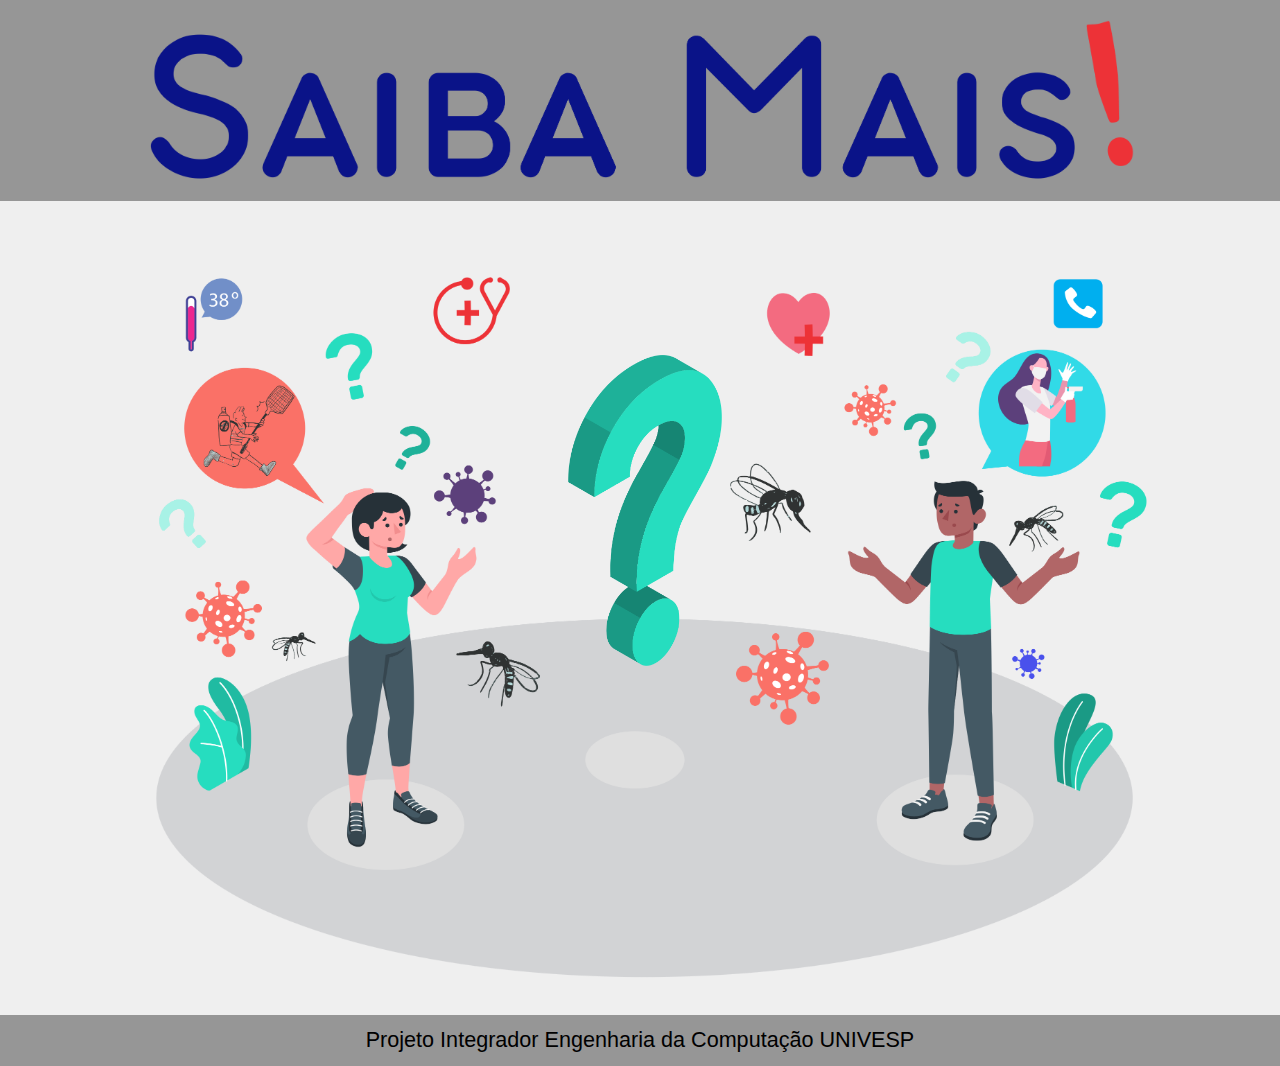
<file: index.html>
<!DOCTYPE html>
<html lang="pt-br">
<head>
  <meta charset="UTF-8">
  <meta http-equiv="X-UA-Compatible" content="IE=edge">
  <meta name="viewport" content="width=device-width, initial-scale=1.0">
  <title>Saiba Mais!!!</title>
  <link href="./styles/style.css" rel="stylesheet">
  <link href="./styles/1400.css" rel="stylesheet" media="screen and (max-width: 1400px)">
  <link href="./styles/mobile.css" rel="stylesheet" media="screen and (max-width: 764px)">
</head>
<body>
  <header id="top">
    <img id="saibaMais" src="./images/logo.png" alt="Saiba Mais!">
  </header>
  <main id="mainIndex">
    <img id="fundo" src="./images/fundo.png" alt="Covi-19 e dengue">
    <a href="menu.html">
      <img id="interrogacao" src="./images/interrogacao.png" alt="Interrogação">
    </a>
  </main>
  <footer>
    <p>Projeto Integrador Engenharia da Computação UNIVESP</p>
  </footer>
</body>
</html>
</file>
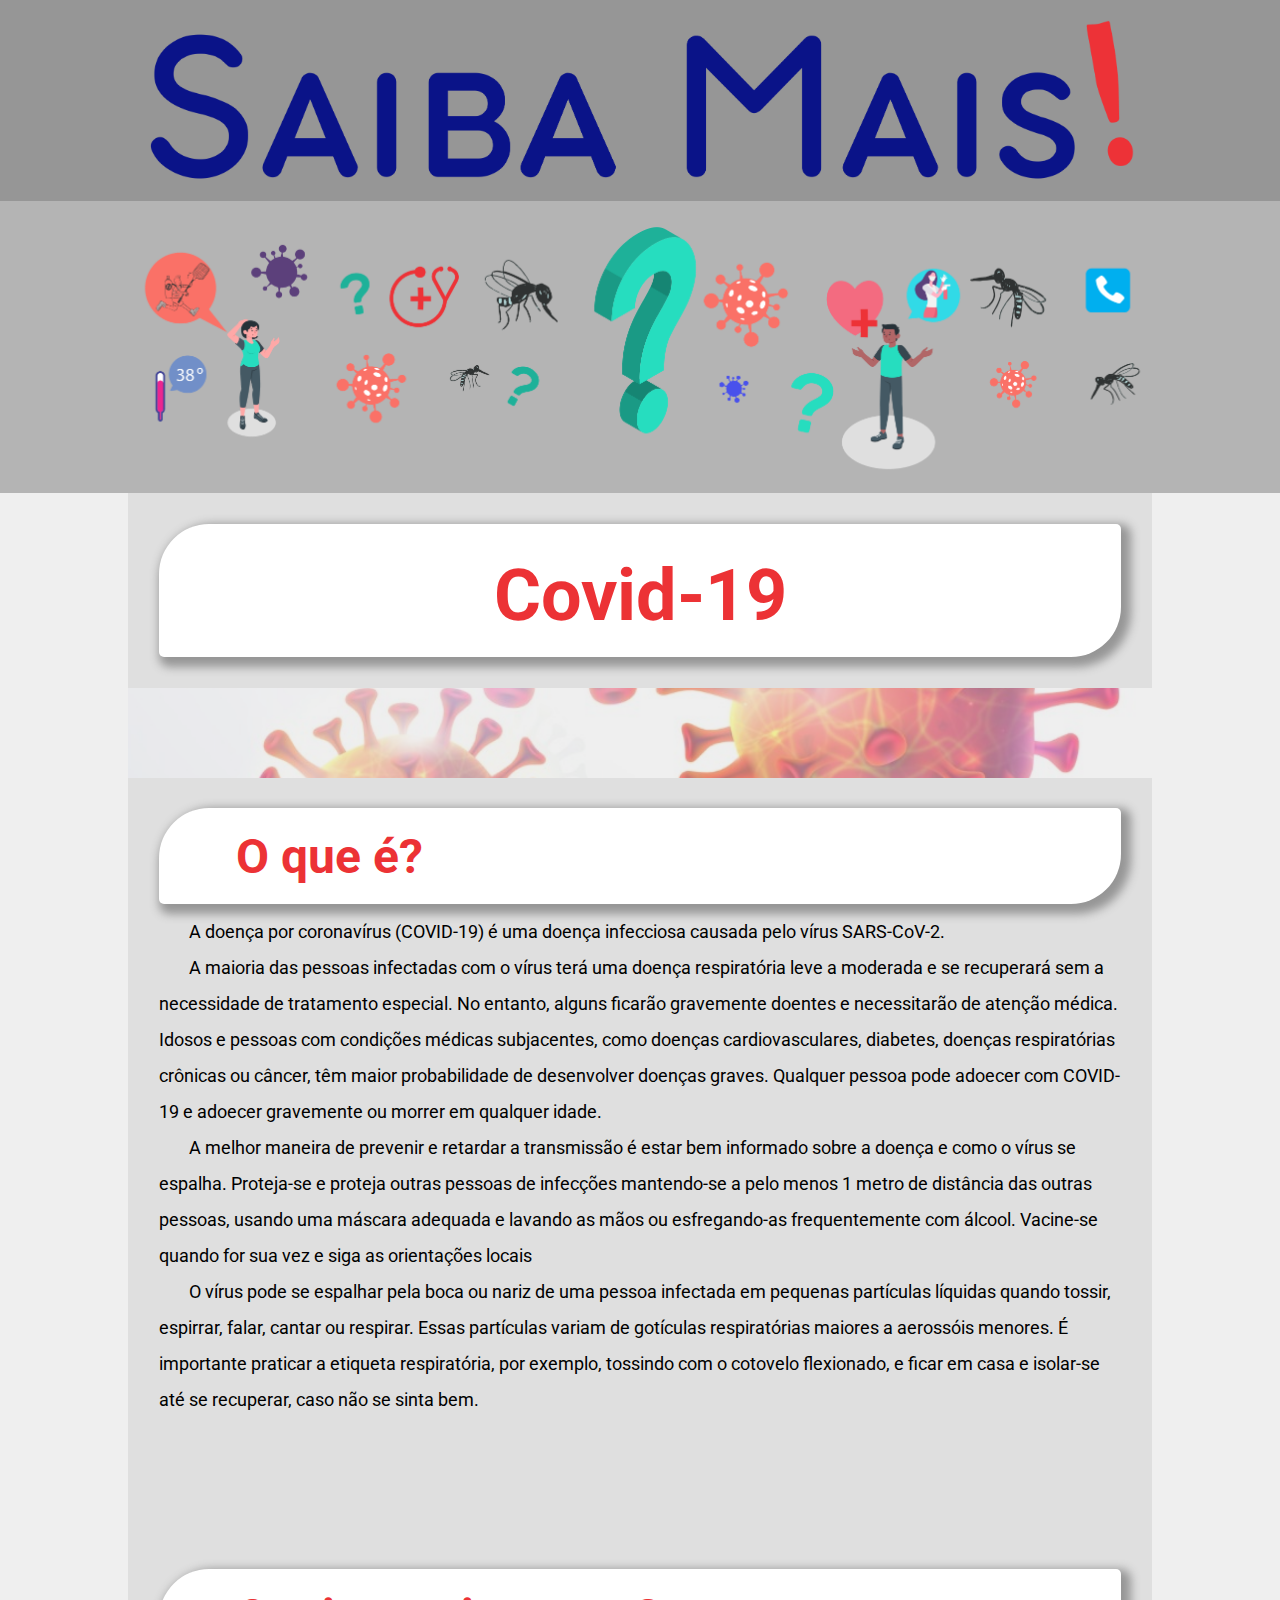
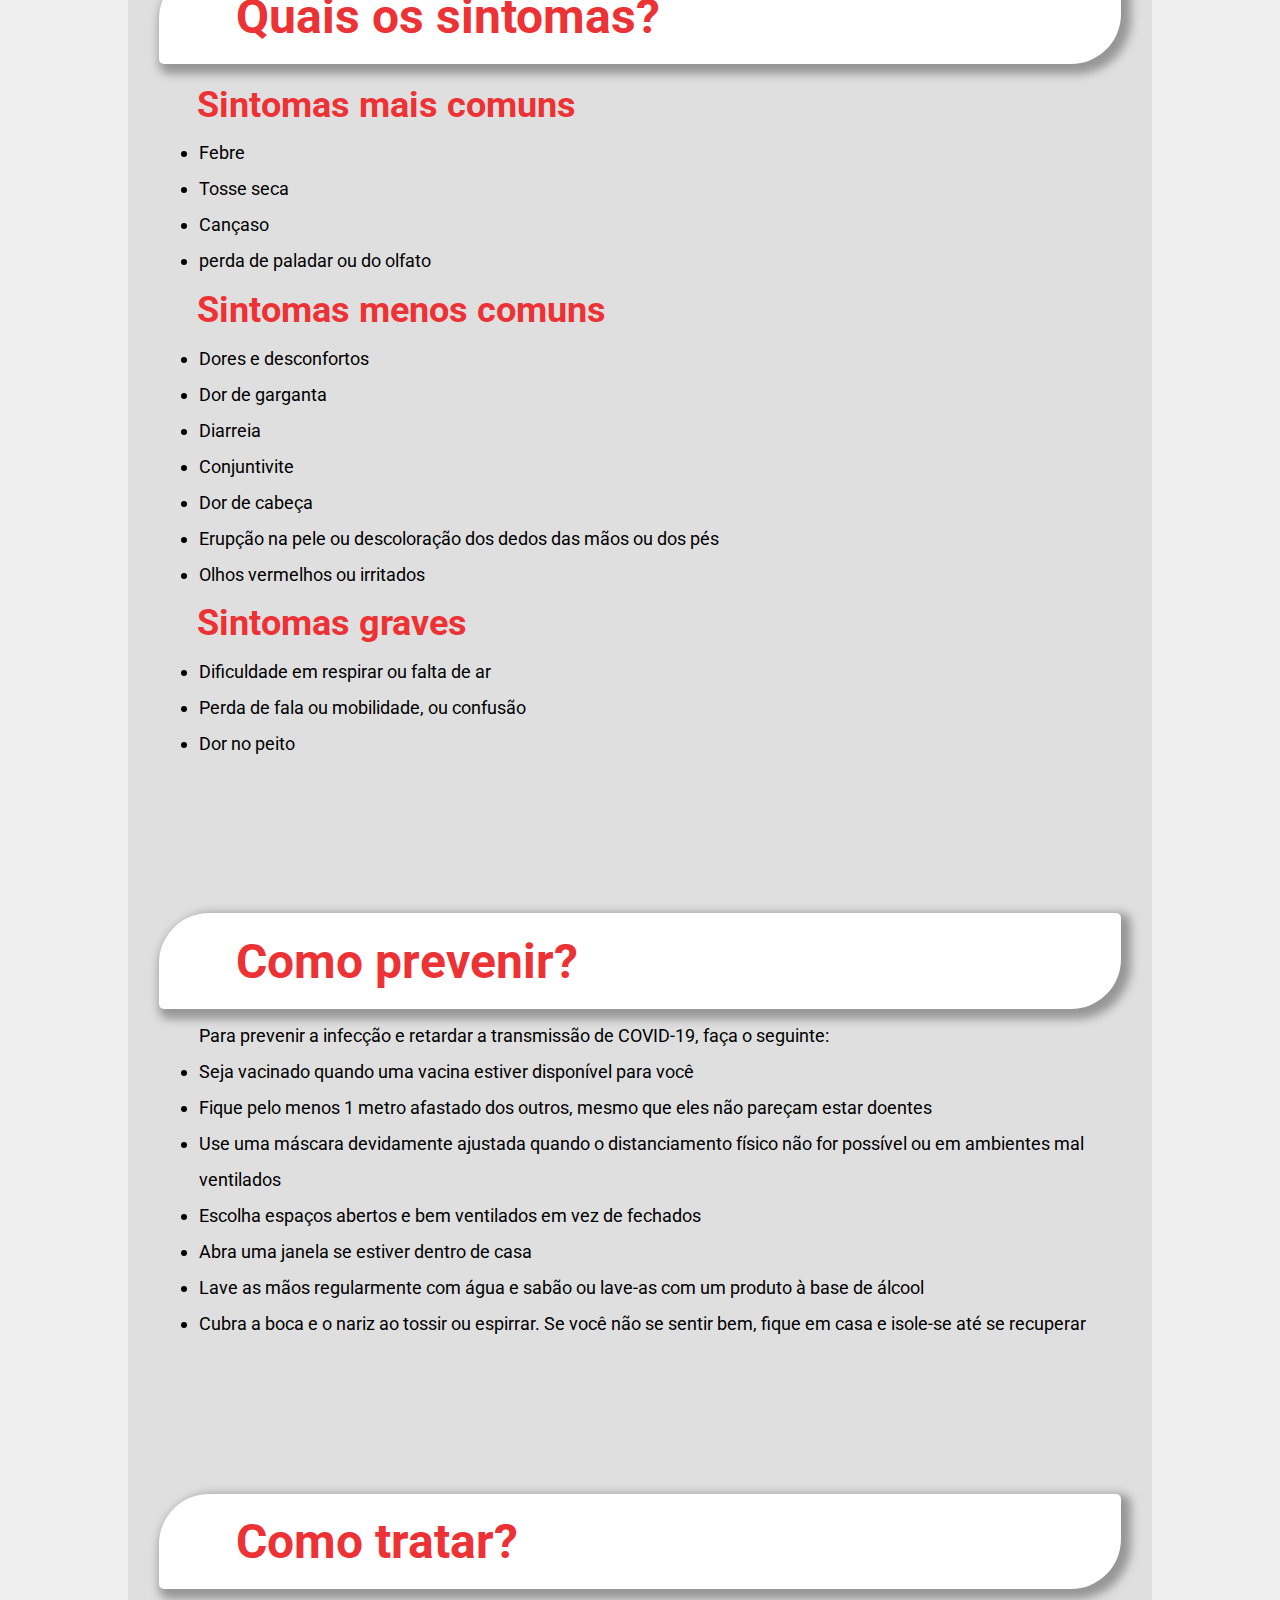
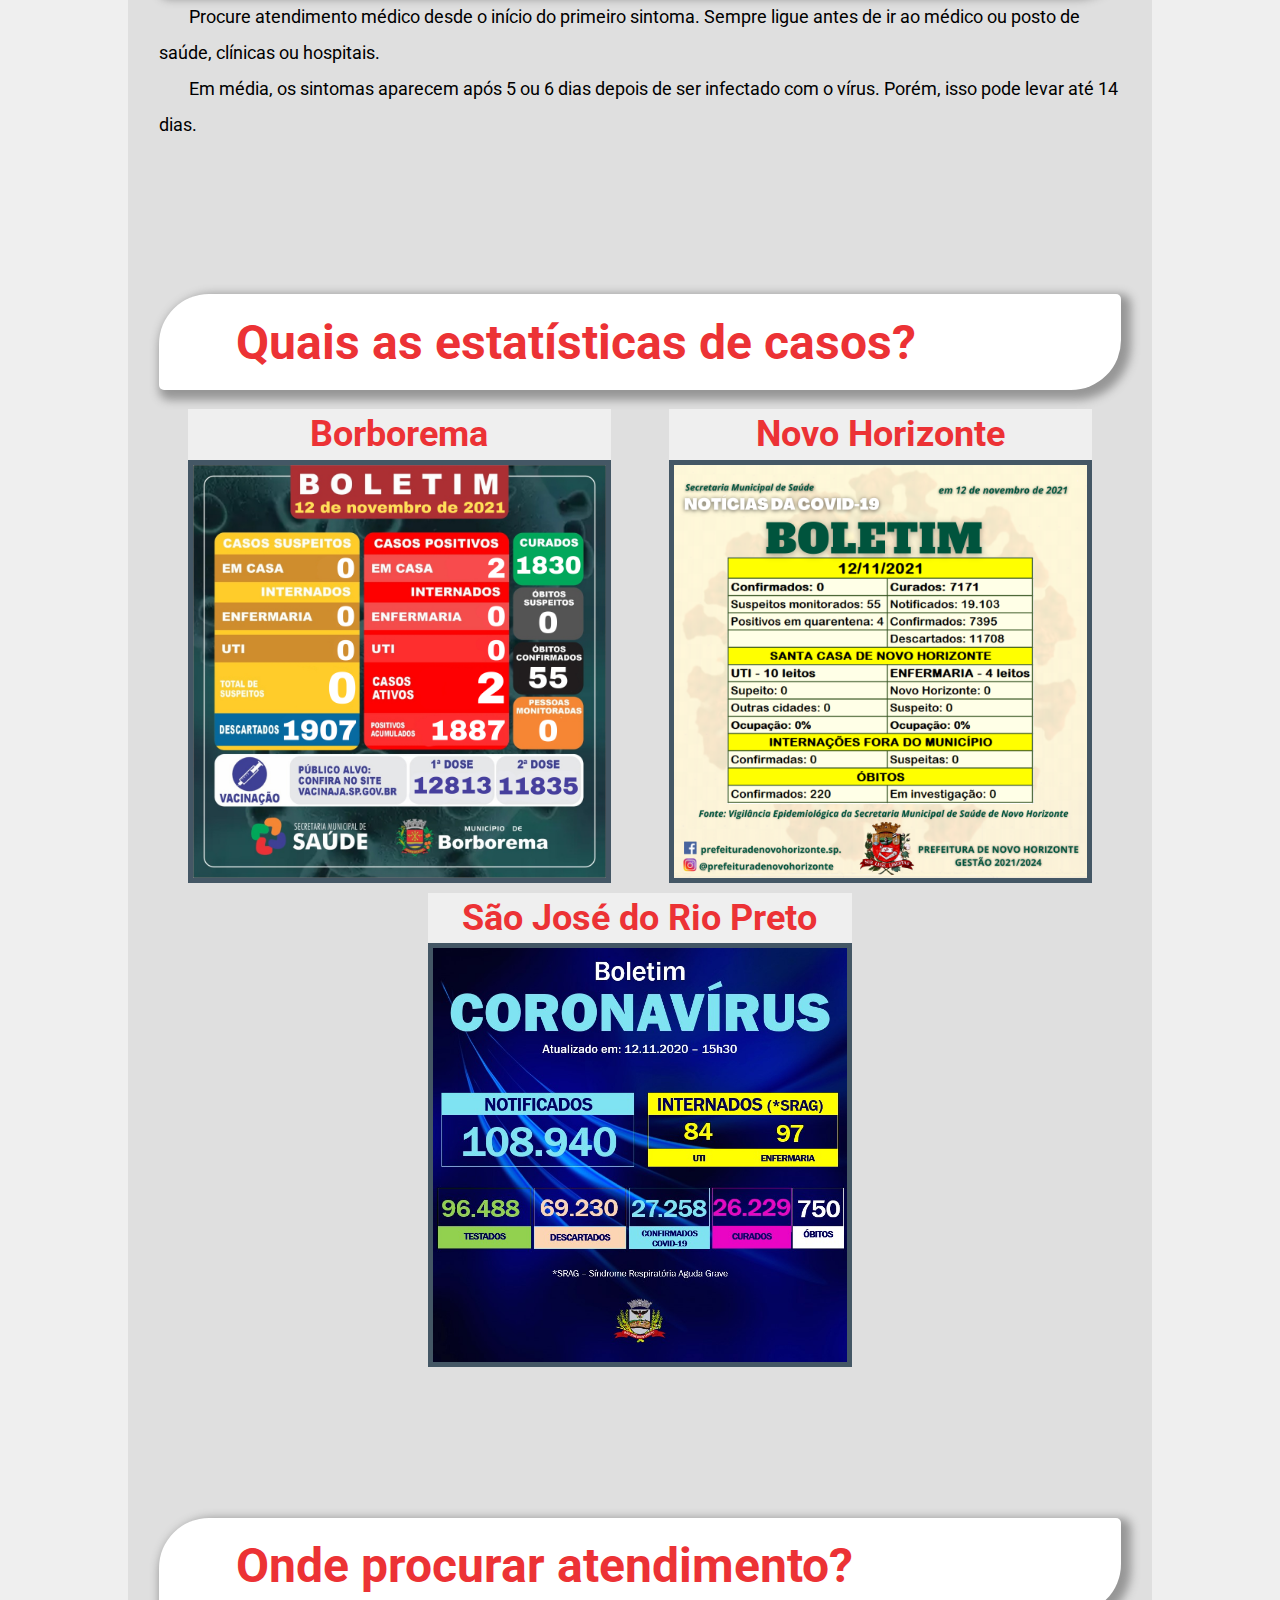
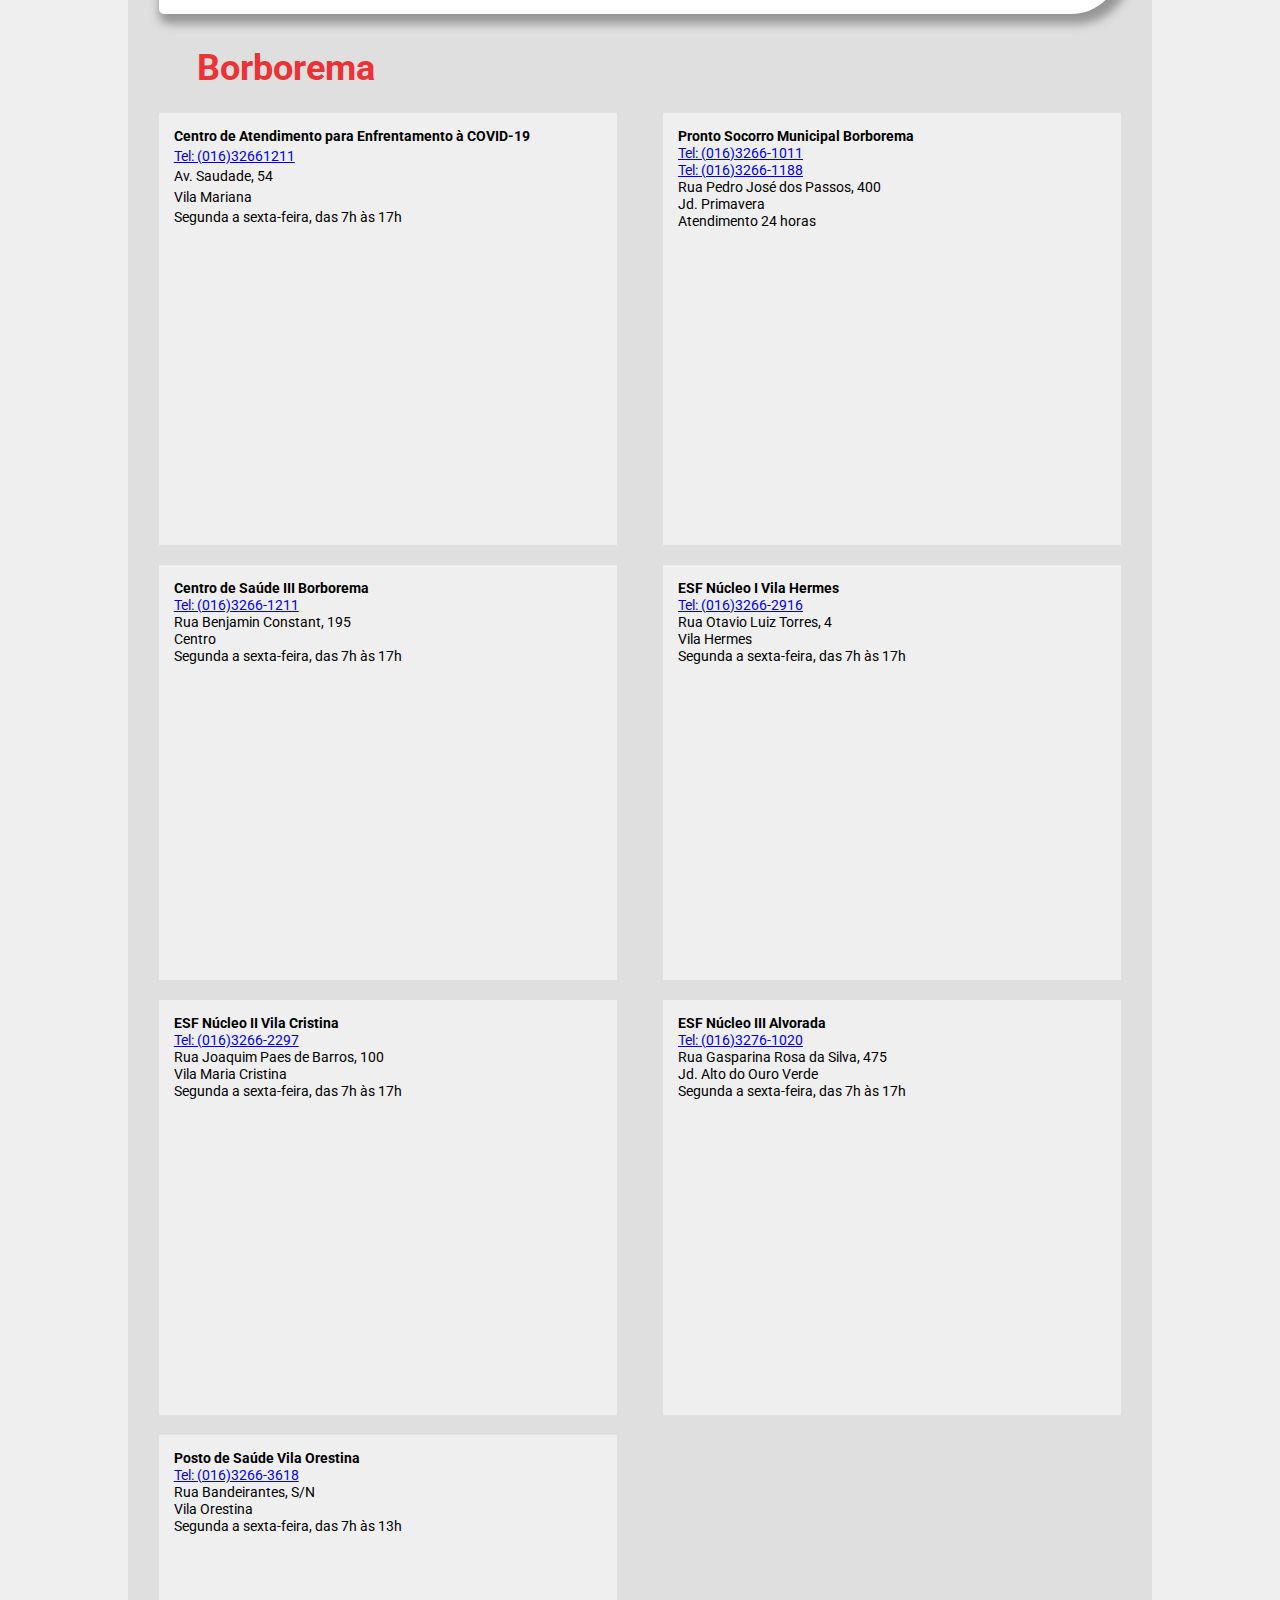
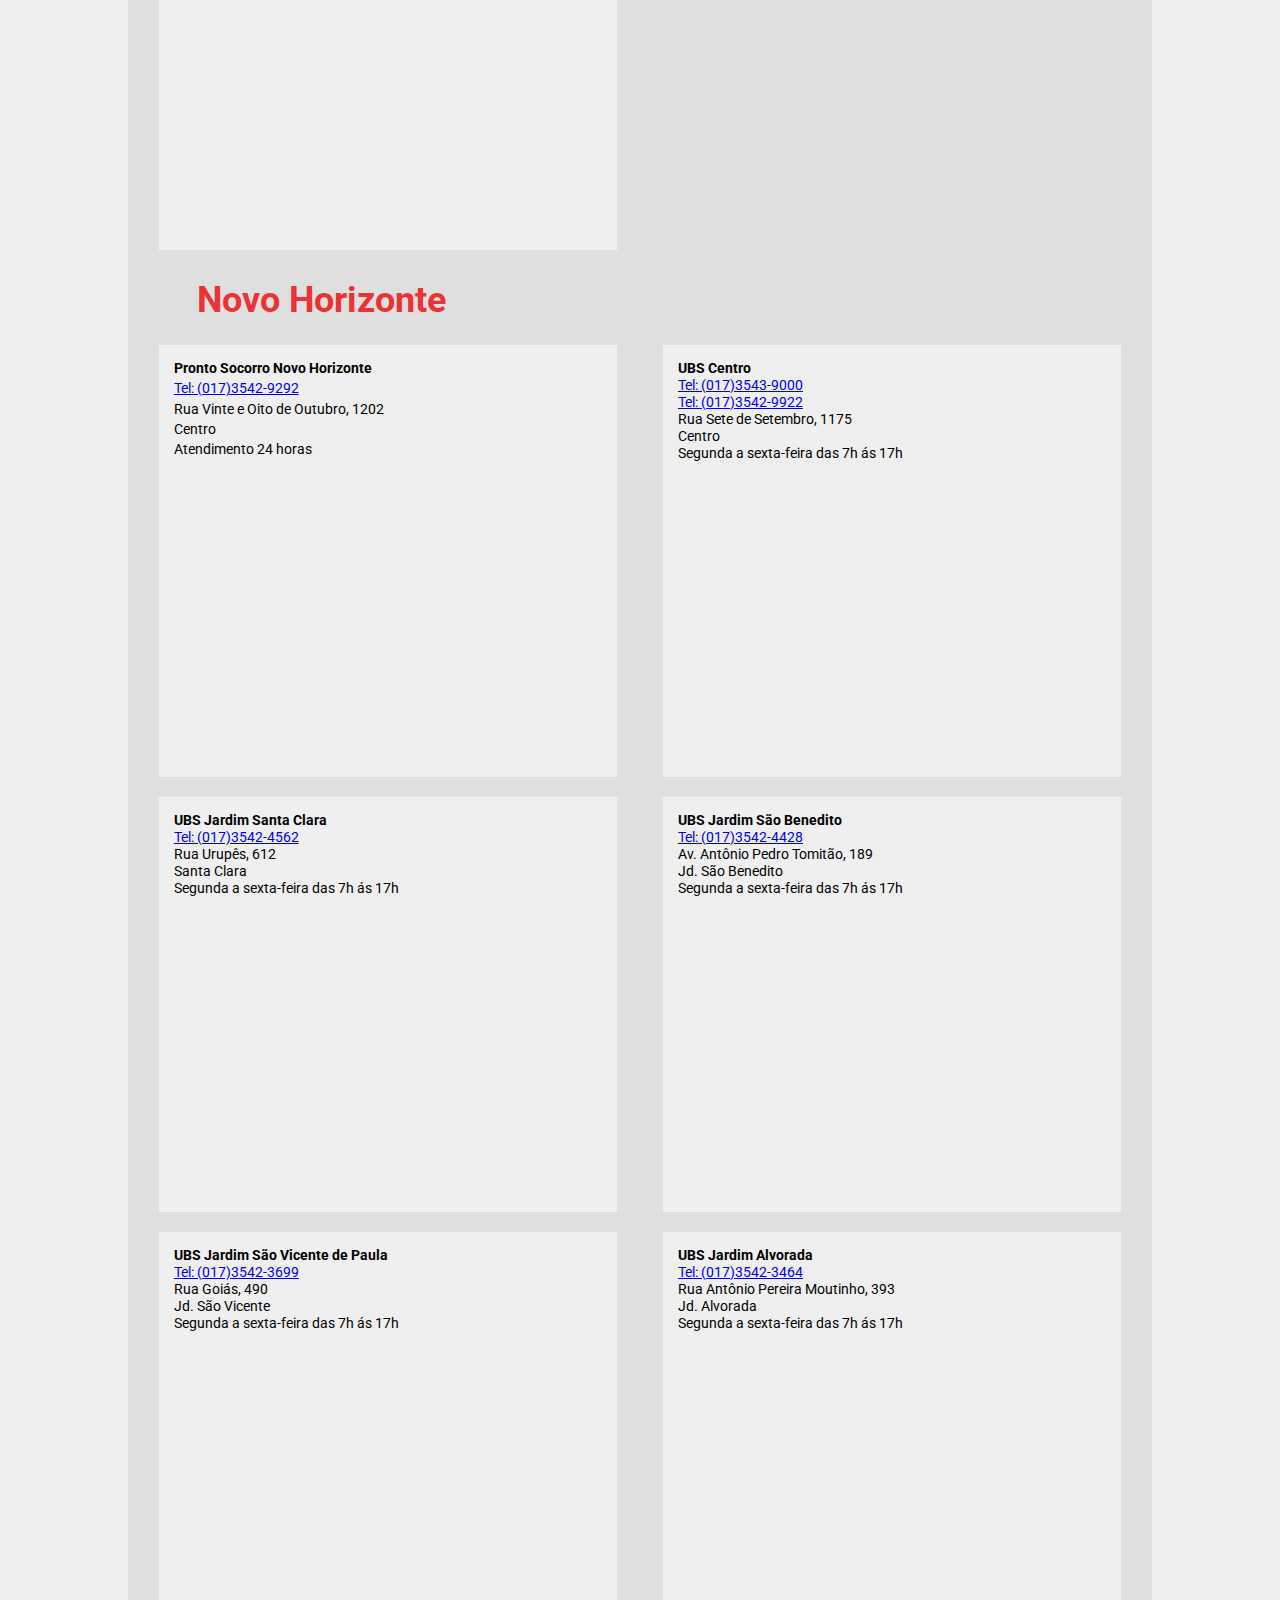
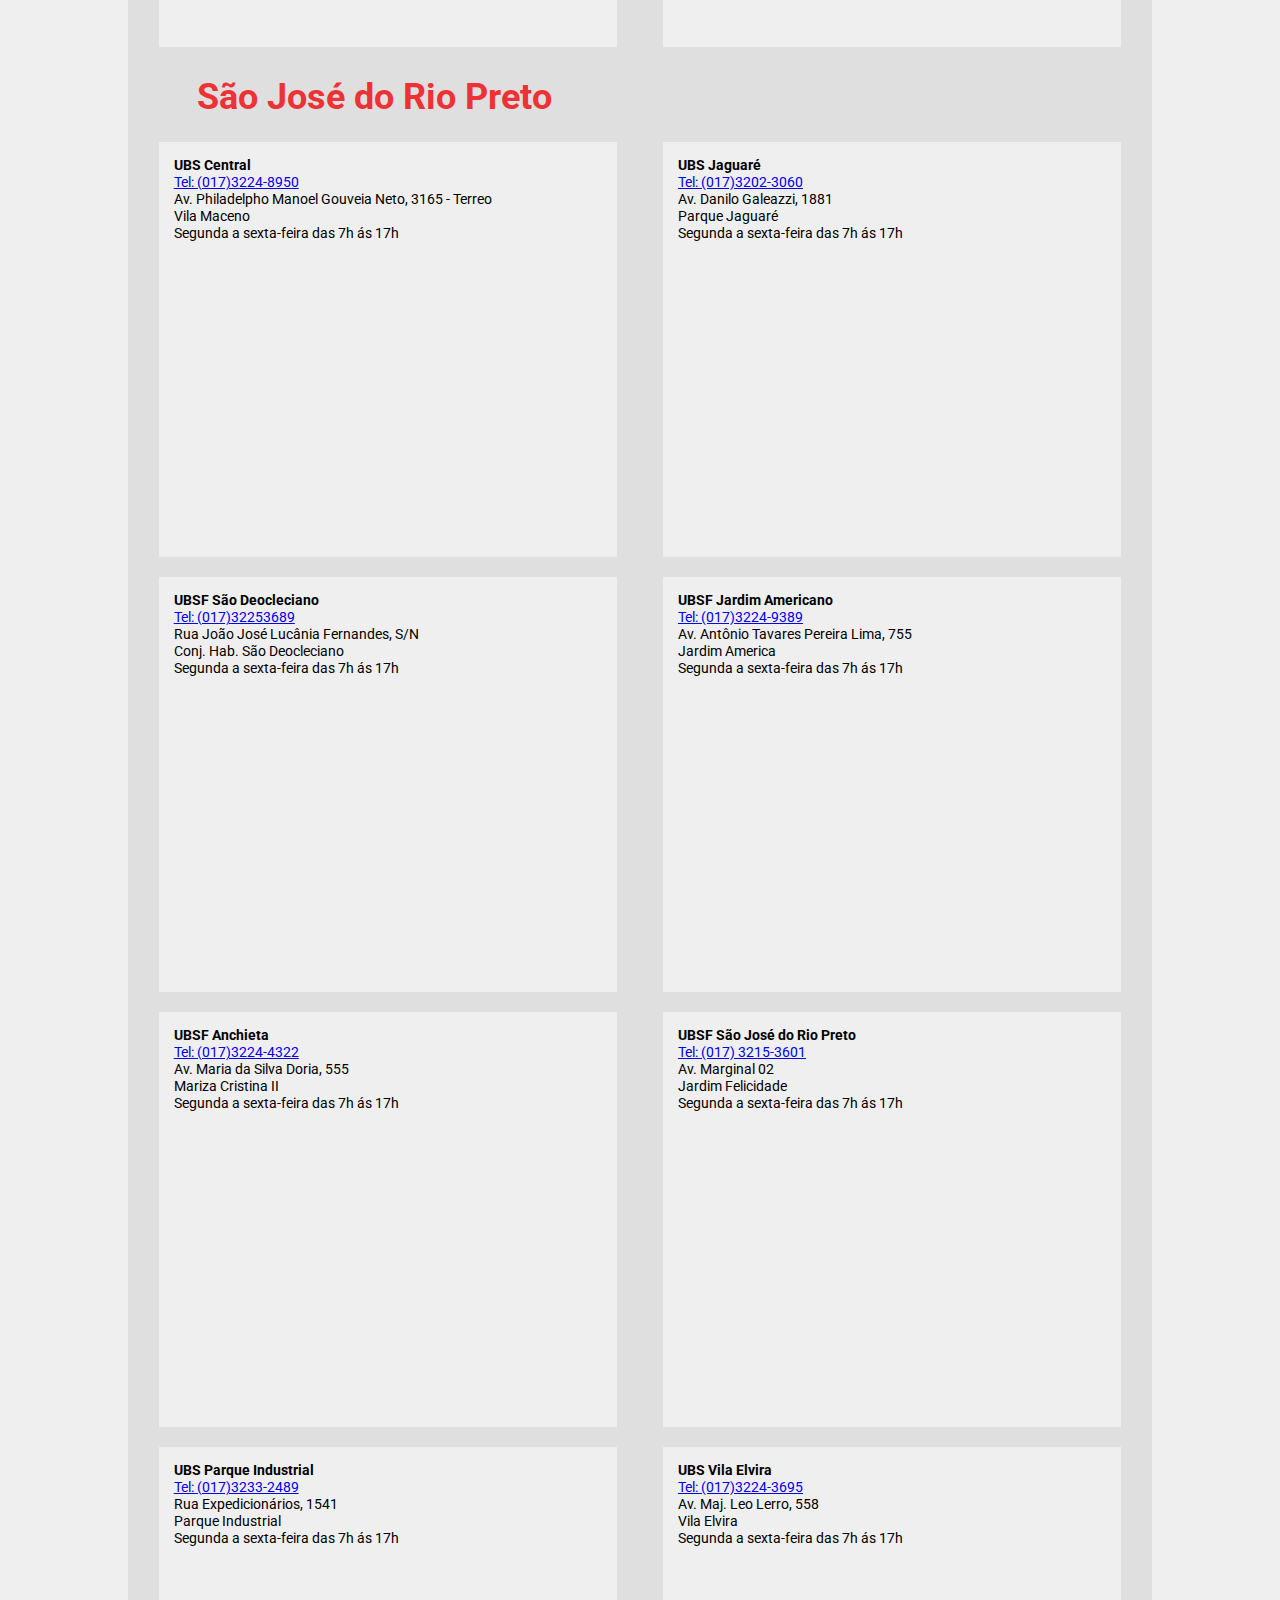
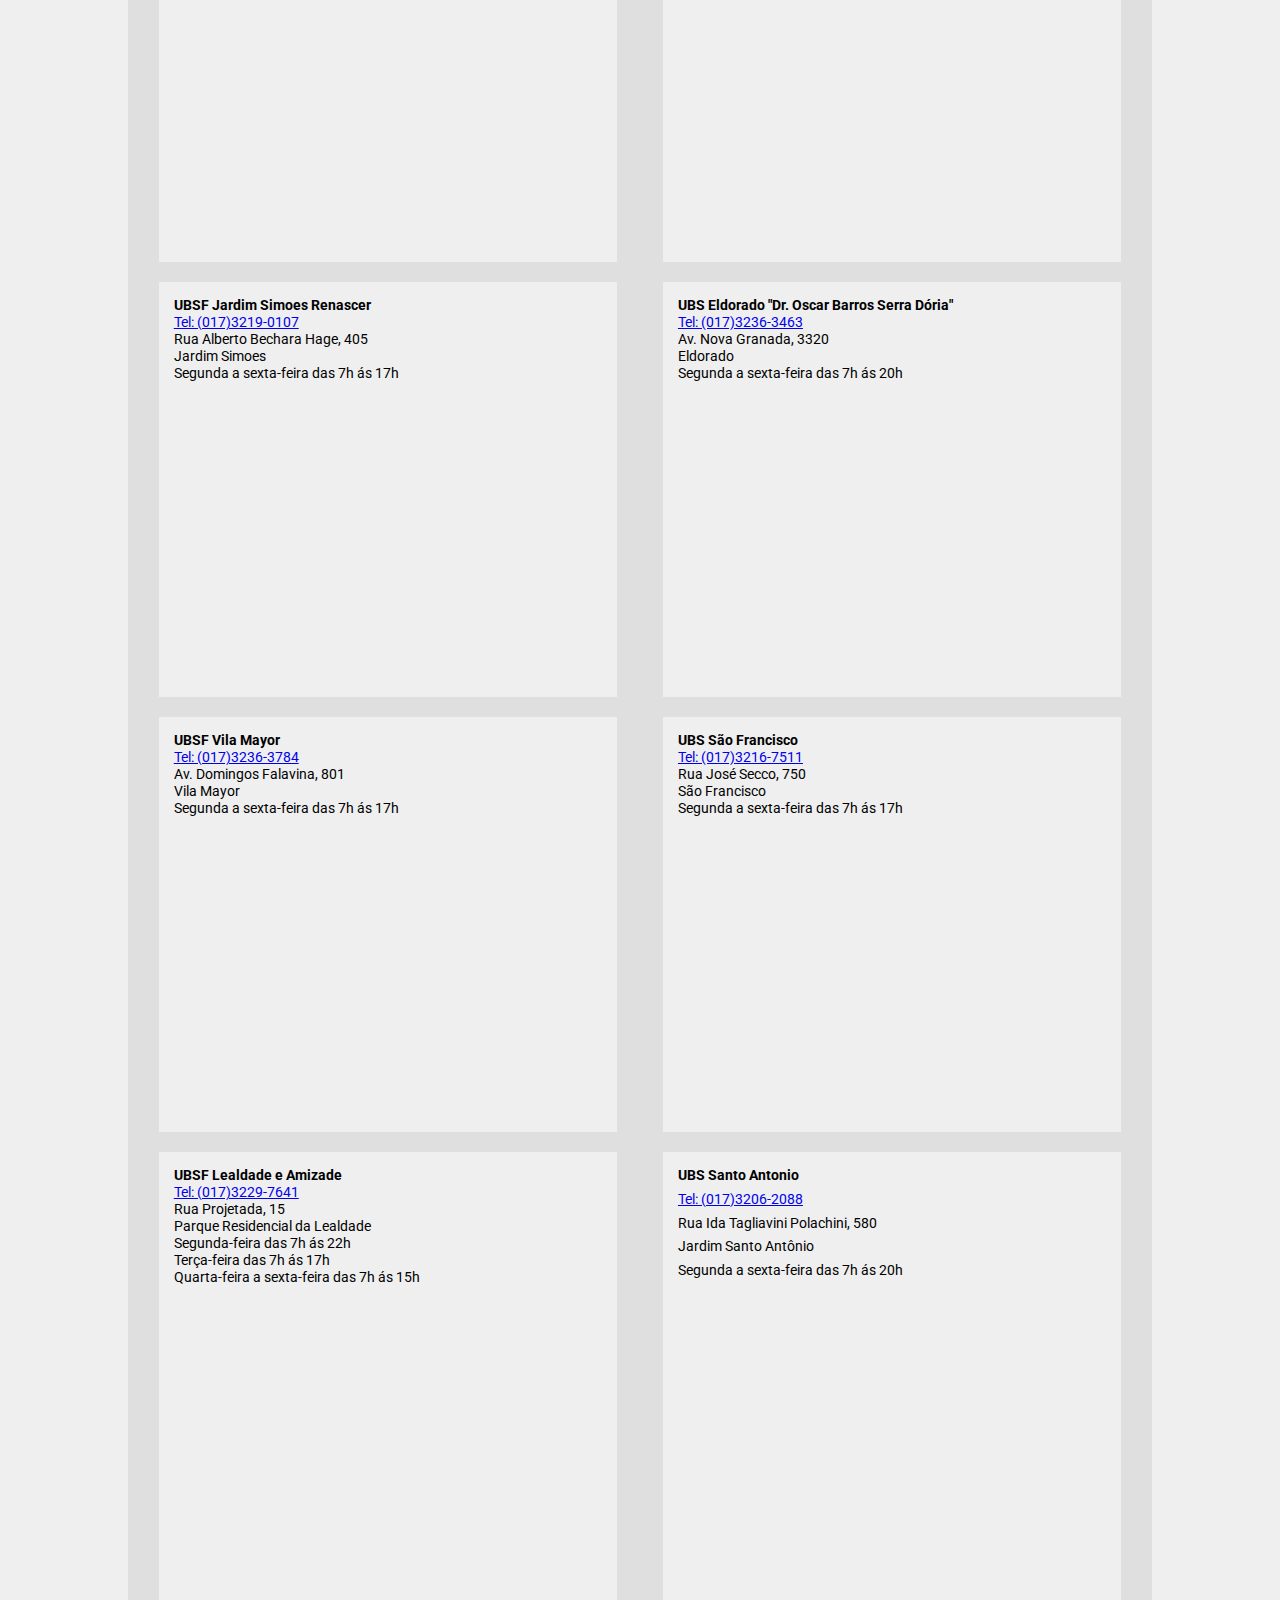
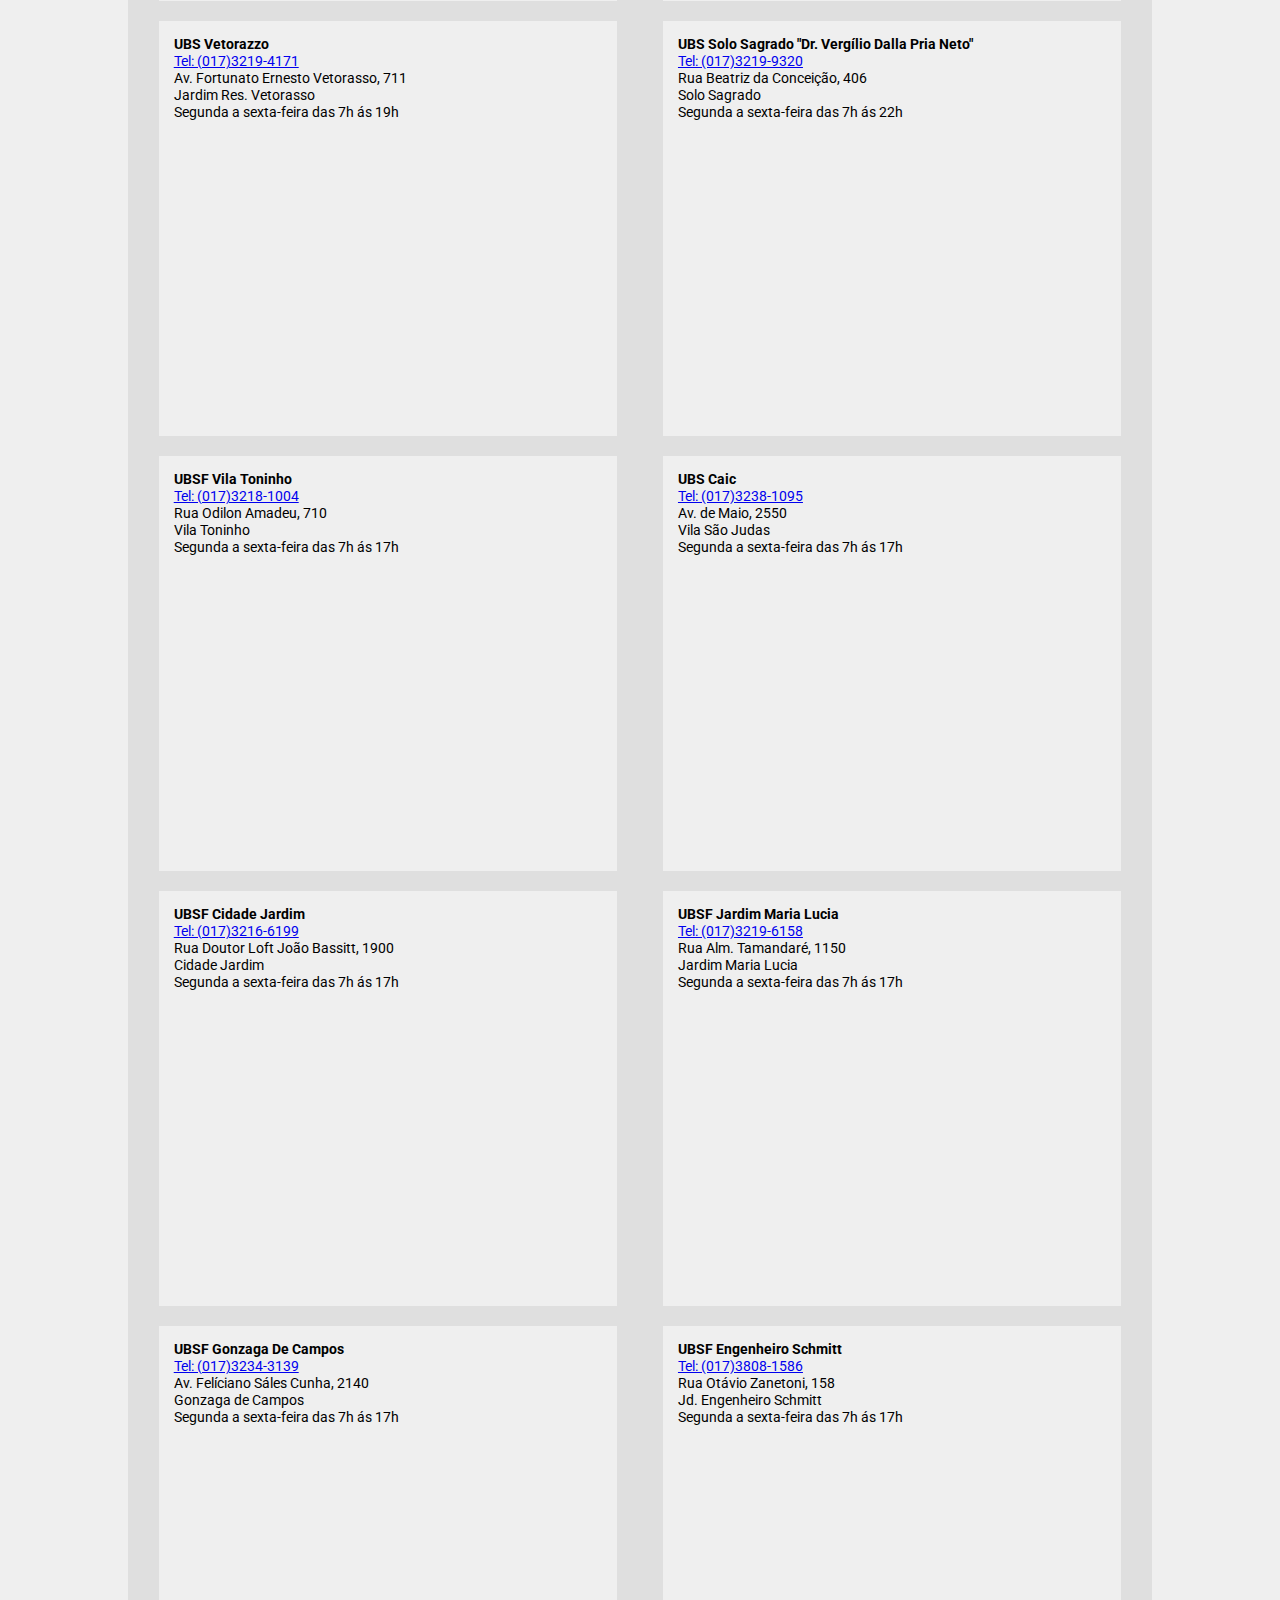
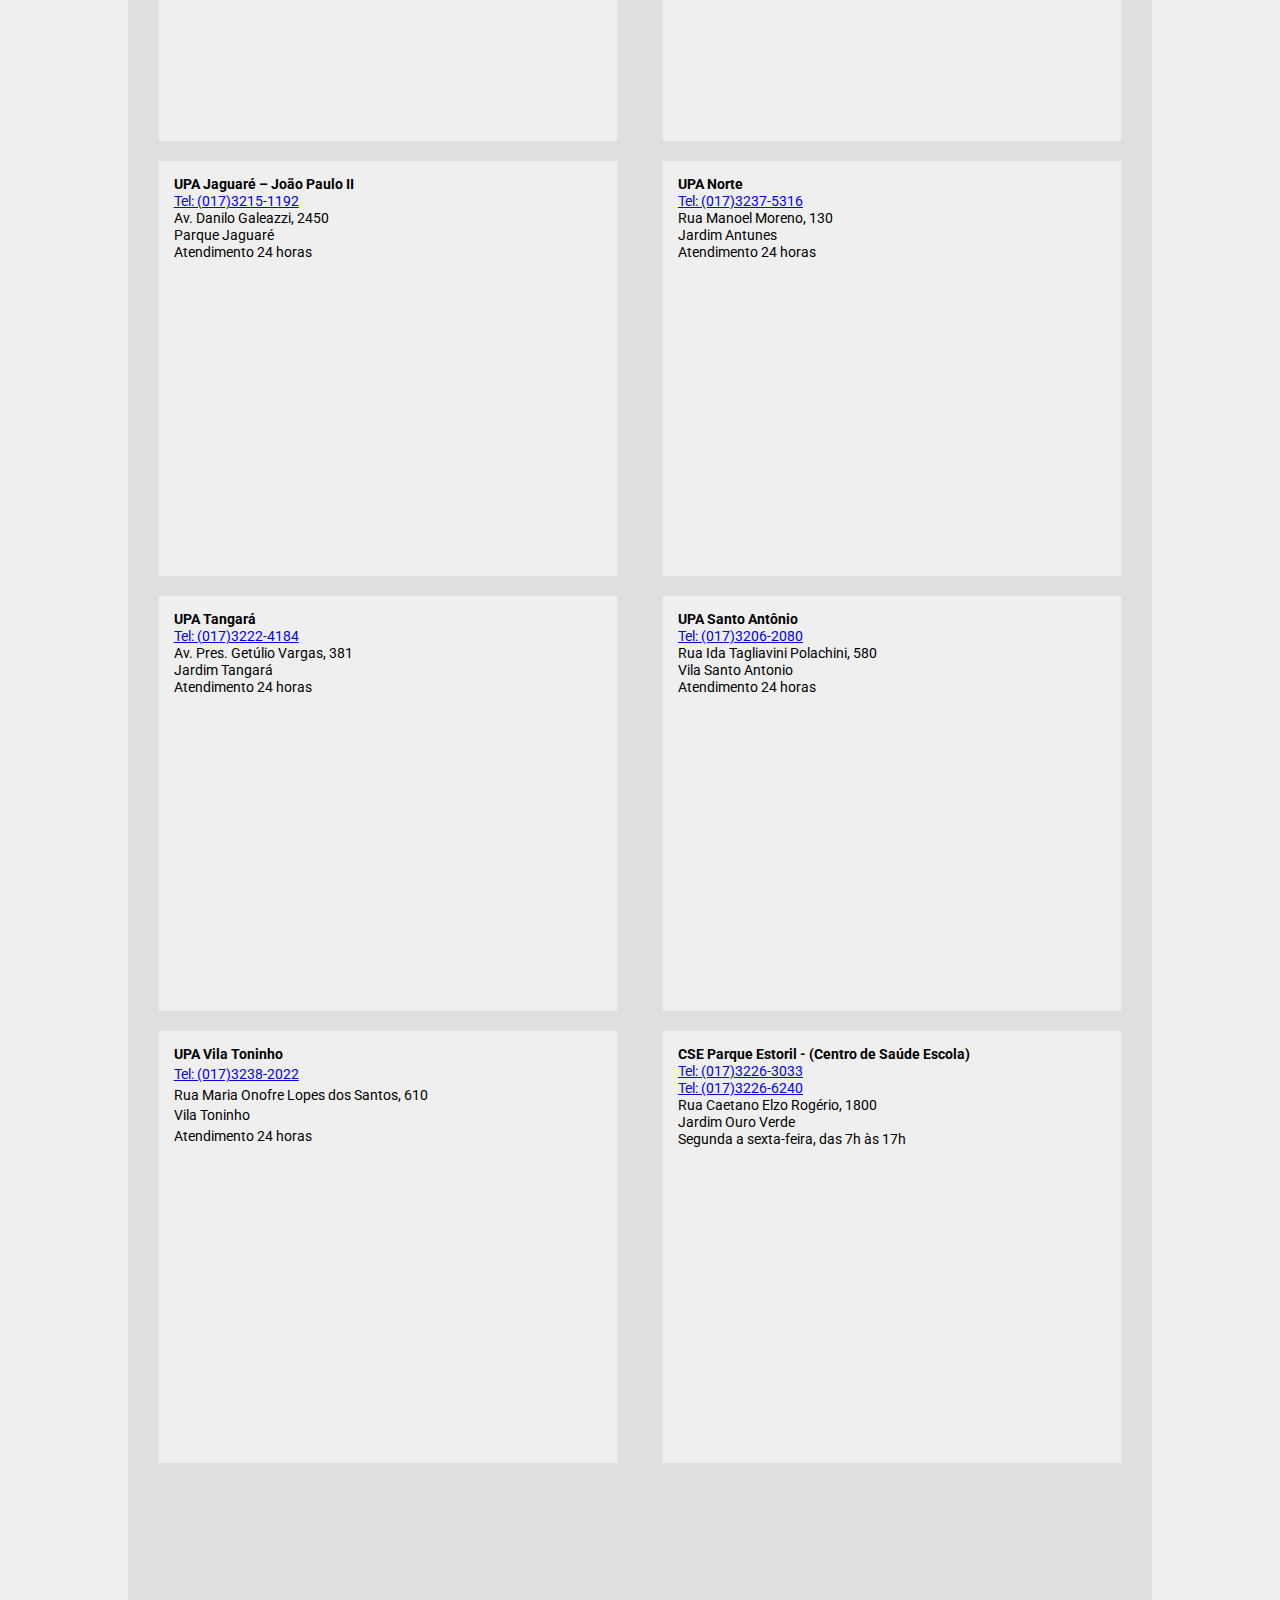
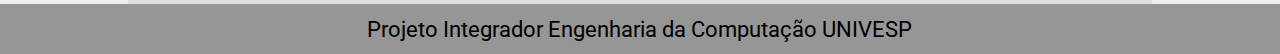
<file: covid-19.html>
<!DOCTYPE html>
<html lang="pt-br">
<head>
  <meta charset="UTF-8">
  <meta http-equiv="X-UA-Compatible" content="IE=edge">
  <meta name="viewport" content="width=device-width, initial-scale=1.0">
  <title>Saiba Mais!!!</title>
  <link rel="preconnect" href="https://fonts.googleapis.com">
<link rel="preconnect" href="https://fonts.gstatic.com" crossorigin>
<link href="https://fonts.googleapis.com/css2?family=Roboto:ital,wght@0,100;0,300;0,400;0,500;0,700;0,900;1,100;1,300;1,400;1,500;1,700;1,900&display=swap" rel="stylesheet">
  <link href="./styles/style.css" rel="stylesheet">
  <link href="./styles/1400.css" rel="stylesheet" media="screen and (max-width: 1400px)">
  <link href="./styles/mobile.css" rel="stylesheet" media="screen and (max-width: 764px)">
</head>
<body>
  <header>
    <div id="top">
      <img id="saibaMais" src="./images/logo.png" alt="Saiba Mais!">
    </div>
    <div id="bottom">
      <img id="logo" src="./images/logoHeader.png" alt="Logo">
    </div>
  </header>
  <main class="mainCovid">
    
    <section>
      <h1>Covid-19</h1>
    </section>
    <div id="backgroundCovid" class="background" ></div>
    <section class="text">
      <h2>O que é?</h2>
      <p>A doença por coronavírus (COVID-19) é uma doença infecciosa causada pelo vírus SARS-CoV-2.</p>
      <p>A maioria das pessoas infectadas com o vírus terá uma doença respiratória leve a moderada e se recuperará sem a necessidade de tratamento especial. No entanto, alguns ficarão gravemente doentes e necessitarão de atenção médica. Idosos e pessoas com condições médicas subjacentes, como doenças cardiovasculares, diabetes, doenças respiratórias crônicas ou câncer, têm maior probabilidade de desenvolver doenças graves. Qualquer pessoa pode adoecer com COVID-19 e adoecer gravemente ou morrer em qualquer idade. </p>
      <p>A melhor maneira de prevenir e retardar a transmissão é estar bem informado sobre a doença e como o vírus se espalha. Proteja-se e proteja outras pessoas de infecções mantendo-se a pelo menos 1 metro de distância das outras pessoas, usando uma máscara adequada e lavando as mãos ou esfregando-as frequentemente com álcool. Vacine-se quando for sua vez e siga as orientações locais</p>
      <p>O vírus pode se espalhar pela boca ou nariz de uma pessoa infectada em pequenas partículas líquidas quando tossir, espirrar, falar, cantar ou respirar. Essas partículas variam de gotículas respiratórias maiores a aerossóis menores. É importante praticar a etiqueta respiratória, por exemplo, tossindo com o cotovelo flexionado, e ficar em casa e isolar-se até se recuperar, caso não se sinta bem.</p>
    </section>
    <div id="backgroundCovid" class="background" ></div>
    <section class="text">
      <h2>Quais os sintomas?</h2>
      <h3>Sintomas mais comuns</h3>
      <ul>
        <li>Febre</li>
        <li>Tosse seca</li>
        <li>Cançaso</li>
        <li>perda de paladar ou do olfato</li>
      </ul>
      <h3>Sintomas menos comuns</h3>
      <ul>
        <li>Dores e desconfortos</li>
        <li>Dor de garganta</li>
        <li>Diarreia</li>
        <li>Conjuntivite</li>
        <li>Dor de cabeça</li>
        <li>Erupção na pele ou descoloração dos dedos das mãos ou dos pés</li>
        <li>Olhos vermelhos ou irritados</li>
      </ul>
      <h3>Sintomas graves</h3>
      <ul>
        <li>Dificuldade em respirar ou falta de ar</li>
        <li>Perda de fala ou mobilidade, ou confusão</li>
        <li>Dor no peito</li>
      </ul>
    </section>
    <div id="backgroundCovid" class="background" ></div>
    <section class="text">
      <h2>Como prevenir?</h2>
      <ul>
        Para prevenir a infecção e retardar a transmissão de COVID-19, faça o seguinte: 
        <li>Seja vacinado quando uma vacina estiver disponível para você</li>
        <li>Fique pelo menos 1 metro afastado dos outros, mesmo que eles não pareçam estar doentes</li>
        <li>Use uma máscara devidamente ajustada quando o distanciamento físico não for possível ou em ambientes mal ventilados</li>
        <li>Escolha espaços abertos e bem ventilados em vez de fechados</li>
        <li>Abra uma janela se estiver dentro de casa</li>
        <li>Lave as mãos regularmente com água e sabão ou lave-as com um produto à base de álcool</li>
        <li>Cubra a boca e o nariz ao tossir ou espirrar. Se você não se sentir bem, fique em casa e isole-se até se recuperar</li>
      </ul>
    </section>
    <div id="backgroundCovid" class="background" ></div>
    <section class="text">
      <h2>Como tratar?</h2>
      <p>Procure atendimento médico desde o início do primeiro sintoma. Sempre ligue antes de ir ao médico ou posto de saúde, clínicas ou hospitais.</p>
      <p>Em média, os sintomas aparecem após 5 ou 6 dias depois de ser infectado com o vírus. Porém, isso pode levar até 14 dias.</p>
    </section>
    <div id="backgroundCovid" class="background" ></div>
    <section>
      <h2>Quais as estatísticas de casos?</h2>
      <div  id="statistics">
        <div class="cardNumbers">
          <h3>Borborema</h3>
          <img src="./images/boletinBorborema2.png" alt="boletin Borborema">
        </div>
        <div class="cardNumbers">
          <h3>Novo Horizonte</h3>
          <img src="./images/boletimNovoHorizonte2.png" alt="boletim Novo Horizonte">
        </div>
        <div class="cardNumbers">
          <h3>São José do Rio Preto</h3>
          <img src="./images/boletimRioPreto2.jpeg" alt="boletim Rio preto">
        </div>
      </div>
     </section>
    <div id="backgroundCovid" class="background" ></div>
    <section>
      <h2>Onde procurar atendimento?</h2>
      <br>
      <div id="cities">
        <h3>Borborema</h3>
        <br>
        <div class="city">
          <div class="card">
            <h4>Centro de Atendimento para Enfrentamento à COVID-19</h4>
            <a href="tel:01632661211">Tel: (016)32661211</a>
            <p>Av. Saudade, 54</p> 
            <p>Vila Mariana</p>
            <p>Segunda a sexta-feira, das 7h às 17h</p>
            <iframe src="https://www.google.com/maps/embed?pb=!1m18!1m12!1m3!1d927.2881147799206!2d-49.08004317078212!3d-21.61898199910509!2m3!1f0!2f0!3f0!3m2!1i1024!2i768!4f13.1!3m3!1m2!1s0x0%3A0x0!2zMjHCsDM3JzA4LjMiUyA0OcKwMDQnNDYuMiJX!5e0!3m2!1spt-BR!2sbr!4v1632851919298!5m2!1spt-BR!2sbr" class="map"  allowfullscreen="" loading="lazy"></iframe>
          </div>
  
          <div class="card">
            <h4>Pronto Socorro Municipal Borborema</h4>
            <a href="tel:01632661011">Tel: (016)3266-1011</a>
            <a href="tel:01632661188">Tel: (016)3266-1188</a>
            <p>Rua Pedro José dos Passos, 400</p> 
            <p>Jd. Primavera</p>
            <p>Atendimento 24 horas</p>
            <iframe src="https://www.google.com/maps/embed?pb=!1m18!1m12!1m3!1d3709.210528865612!2d-49.071100684588544!3d-21.61671848568274!2m3!1f0!2f0!3f0!3m2!1i1024!2i768!4f13.1!3m3!1m2!1s0x94bee9ba610112f1%3A0xaf23cdba139d31fd!2sR.%20Pedro%20Jos%C3%A9%20Passos%2C%20400%20-%20Centro%2C%20Borborema%20-%20SP%2C%2014955-000!5e0!3m2!1spt-BR!2sbr!4v1632857016773!5m2!1spt-BR!2sbr" class="map"  allowfullscreen="" loading="lazy"></iframe>
          </div>
            
          <div class="card">
            <h4>Centro de Saúde III Borborema</h4>
            <a href="tel:01632661211">Tel: (016)3266-1211</a>
            <p>Rua Benjamin Constant, 195</p> 
            <p>Centro</p>
            <p>Segunda a sexta-feira, das 7h às 17h</p>
            <iframe src="https://www.google.com/maps/embed?pb=!1m18!1m12!1m3!1d1854.514412664932!2d-49.07761574181823!3d-21.62380039641976!2m3!1f0!2f0!3f0!3m2!1i1024!2i768!4f13.1!3m3!1m2!1s0x94bee9aeb5093203%3A0xfc623bca306131d2!2sCSIII%20BorboremaSP!5e0!3m2!1spt-BR!2sbr!4v1632857269705!5m2!1spt-BR!2sbr" class="map"  allowfullscreen="" loading="lazy"></iframe>
          </div>
  
          <div class="card">
            <h4>ESF Núcleo I Vila Hermes</h4>
            <a href="tel:01632662916">Tel: (016)3266-2916</a>
            <p>Rua Otavio Luiz Torres, 4</p> 
            <p>Vila Hermes</p>
            <p>Segunda a sexta-feira, das 7h às 17h</p>
            <iframe src="https://www.google.com/maps/embed?pb=!1m18!1m12!1m3!1d3709.124752919487!2d-49.0865322845883!3d-21.620061885681064!2m3!1f0!2f0!3f0!3m2!1i1024!2i768!4f13.1!3m3!1m2!1s0x94bee909007195ab%3A0xff2e385e7b9d9d0a!2sPosto%20de%20Sa%C3%BAde%20Vila%20Hermes!5e0!3m2!1spt-BR!2sbr!4v1632857409937!5m2!1spt-BR!2sbr" class="map"  allowfullscreen="" loading="lazy"></iframe>
          </div>
          
          <div class="card">
            <h4>ESF Núcleo II Vila Cristina</h4>
            <a href="tel:01632662297">Tel: (016)3266-2297</a>
            <p>Rua Joaquim Paes de Barros, 100</p> 
            <p>Vila Maria Cristina</p>
            <p>Segunda a sexta-feira, das 7h às 17h</p>
            <iframe src="https://www.google.com/maps/embed?pb=!1m18!1m12!1m3!1d927.3210443467563!2d-49.076791770766086!3d-21.613847399105264!2m3!1f0!2f0!3f0!3m2!1i1024!2i768!4f13.1!3m3!1m2!1s0x94bee9a3e0ec74ff%3A0xeb8f14446d341e98!2sR.%20Joaquim%20Paes%20Barros%2C%20100%2C%20Borborema%20-%20SP%2C%2014955-000!5e0!3m2!1spt-BR!2sbr!4v1632857549369!5m2!1spt-BR!2sbr" class="map"  allowfullscreen="" loading="lazy"></iframe>
          </div>
  
          <div class="card">
            <h4>ESF Núcleo III Alvorada</h4>
            <a href="tel:01632761020">Tel: (016)3276-1020</a>
            <p>Rua Gasparina Rosa da Silva, 475</p> 
            <p>Jd. Alto do Ouro Verde</p>
            <p>Segunda a sexta-feira, das 7h às 17h</p>
            <iframe src="https://www.google.com/maps/embed?pb=!1m18!1m12!1m3!1d1559.3778488792789!2d-49.07221724974687!3d-21.63090565785814!2m3!1f0!2f0!3f0!3m2!1i1024!2i768!4f13.1!3m3!1m2!1s0x94bee852804c00db%3A0x4df8c6bf9cd76ba5!2sR.%20Gasparina%20Rosa%20da%20Silva%2C%20475%2C%20Borborema%20-%20SP%2C%2014955-000!5e0!3m2!1spt-BR!2sbr!4v1632850558354!5m2!1spt-BR!2sbr" class="map"  allowfullscreen="" loading="lazy"></iframe>
          </div>
  
          <div class="card">
            <h4>Posto de Saúde Vila Orestina</h4>
            <a href="tel:01632663618">Tel: (016)3266-3618</a>
            <p>Rua Bandeirantes, S/N</p> 
            <p>Vila Orestina </p>
            <p>Segunda a sexta-feira, das 7h às 13h</p>
            <iframe src="https://www.google.com/maps/embed?pb=!1m18!1m12!1m3!1d927.3583374835516!2d-49.1877381707821!3d-21.608030999105452!2m3!1f0!2f0!3f0!3m2!1i1024!2i768!4f13.1!3m3!1m2!1s0x0%3A0x0!2zMjHCsDM2JzI4LjkiUyA0OcKwMTEnMTMuOSJX!5e0!3m2!1spt-BR!2sbr!4v1632857862990!5m2!1spt-BR!2sbr" class="map"  allowfullscreen="" loading="lazy"></iframe>
          </div>
        </div>
  
        <h3>Novo Horizonte</h3>
        <br>
        <div class="city">
          <div class="card">
            <h4>Pronto Socorro Novo Horizonte</h4>
            <a href="tel:01735429292">Tel: (017)3542-9292</a>
            <p>Rua Vinte e Oito de Outubro, 1202</p> 
            <p>Centro </p>
            <p>Atendimento 24 horas</p>
            <iframe src="https://www.google.com/maps/embed?pb=!1m18!1m12!1m3!1d7425.832693800067!2d-49.22515668974954!3d-21.4717987284733!2m3!1f0!2f0!3f0!3m2!1i1024!2i768!4f13.1!3m3!1m2!1s0x94be8e0d3f48dabb%3A0x835477c096ae23c7!2sSanta%20Casa%20Miseric%C3%B3rdia%20de%20Novo%20Horizonte!5e0!3m2!1spt-BR!2sbr!4v1632974808809!5m2!1spt-BR!2sbr" class="map"  allowfullscreen="" loading="lazy"></iframe>
          </div>
          
          <div class="card">
            <h4>UBS Centro</h4>
            <a href="tel:01735439000">Tel: (017)3543-9000</a>
            <a href="tel:01735429922">Tel: (017)3542-9922</a>
            <p>Rua Sete de Setembro, 1175</p> 
            <p>Centro</p>
            <p>Segunda a sexta-feira das 7h ás 17h</p>
            <iframe src="https://www.google.com/maps/embed?pb=!1m18!1m12!1m3!1d29703.861812950177!2d-49.23139969137407!3d-21.469194388720936!2m3!1f0!2f0!3f0!3m2!1i1024!2i768!4f13.1!3m3!1m2!1s0x94be8e0979ac0ff9%3A0x6b12d7c2d663964d!2sUBS%20Centro!5e0!3m2!1spt-BR!2sbr!4v1632973864109!5m2!1spt-BR!2sbr" class="map"  allowfullscreen="" loading="lazy"></iframe>
          </div>
          
          <div class="card">
            <h4>UBS Jardim Santa Clara</h4>
            <a href="tel:01735424562">Tel: (017)3542-4562</a>
            <p>Rua Urupês, 612</p> 
            <p>Santa Clara</p>
            <p>Segunda a sexta-feira das 7h ás 17h</p>
            <iframe src="https://www.google.com/maps/embed?pb=!1m18!1m12!1m3!1d29703.861812950177!2d-49.23139969137409!3d-21.469194388720936!2m3!1f0!2f0!3f0!3m2!1i1024!2i768!4f13.1!3m3!1m2!1s0x94be8de3c73c22b9%3A0x20f4cce9e3691bd1!2sPosto%20de%20Sa%C3%BAde%20-%20Santa%20Clara!5e0!3m2!1spt-BR!2sbr!4v1632974215117!5m2!1spt-BR!2sbr" class="map"  allowfullscreen="" loading="lazy"></iframe>
          </div>
          
          <div class="card">
            <h4>UBS Jardim São Benedito</h4>
            <a href="tel:01735424428">Tel: (017)3542-4428</a>
            <p>Av. Antônio Pedro Tomitão, 189</p> 
            <p>Jd. São Benedito</p>
            <p>Segunda a sexta-feira das 7h ás 17h</p>
            <iframe src="https://www.google.com/maps/embed?pb=!1m18!1m12!1m3!1d29703.861812950177!2d-49.23139969137409!3d-21.469194388720936!2m3!1f0!2f0!3f0!3m2!1i1024!2i768!4f13.1!3m3!1m2!1s0x94be8dfce5fd03e1%3A0x9a3b6fd0b690f3fc!2sUbs%20S%C3%A3o%20Benedito!5e0!3m2!1spt-BR!2sbr!4v1632974234754!5m2!1spt-BR!2sbr" class="map"  allowfullscreen="" loading="lazy"></iframe>
          </div>
          
          <div class="card">
            <h4>UBS Jardim São Vicente de Paula</h4>
            <a href="tel:01735423699">Tel: (017)3542-3699</a>
            <p>Rua Goiás, 490</p> 
            <p>Jd. São Vicente </p>
            <p>Segunda a sexta-feira das 7h ás 17h</p>
            <iframe src="https://www.google.com/maps/embed?pb=!1m18!1m12!1m3!1d3712.8993771107293!2d-49.236031437312896!3d-21.472464472339123!2m3!1f0!2f0!3f0!3m2!1i1024!2i768!4f13.1!3m3!1m2!1s0x94be8e7078b8ed4b%3A0xa2027bd3a38f65da!2sR.%20Goi%C3%A1s%2C%20490%20-%20Novo%20Horizonte%2C%20SP%2C%2014960-000!5e0!3m2!1spt-BR!2sbr!4v1633143663961!5m2!1spt-BR!2sbr" class="map"  allowfullscreen="" loading="lazy"></iframe>
          </div>
          
          <div class="card">
            <h4>UBS Jardim Alvorada</h4>
            <a href="tel:01735423464">Tel: (017)3542-3464</a>
            <p>Rua Antônio Pereira Moutinho, 393</p> 
            <p>Jd. Alvorada</p>
            <p>Segunda a sexta-feira das 7h ás 17h</p>
            <iframe src="https://www.google.com/maps/embed?pb=!1m18!1m12!1m3!1d928.2867636736249!2d-49.21492227077942!3d-21.46274585100346!2m3!1f0!2f0!3f0!3m2!1i1024!2i768!4f13.1!3m3!1m2!1s0x94be8e108be4a5b5%3A0xfdbaf1fb9aebe874!2sR.%20Ant%C3%B4nio%20Pereira%20Moutinho%2C%20393%20-%20Novo%20Horizonte%2C%20SP%2C%2014960-000!5e0!3m2!1spt-BR!2sbr!4v1633143546454!5m2!1spt-BR!2sbr" class="map"  allowfullscreen="" loading="lazy"></iframe>
          </div>
        </div>
  
        <h3>São José do Rio Preto</h3>
        <br>
        <div class="city">
          <div class="card">
            <h4>UBS Central</h4>
            <a href="tel:01732248950">Tel: (017)3224-8950</a>
            <p>Av. Philadelpho Manoel Gouveia Neto, 3165 - Terreo</p> 
            <p>Vila Maceno</p>
            <p>Segunda a sexta-feira das 7h ás 17h</p>
            <iframe src="https://www.google.com/maps/embed?pb=!1m18!1m12!1m3!1d3729.583083633008!2d-49.37752358460865!3d-20.808148186118284!2m3!1f0!2f0!3f0!3m2!1i1024!2i768!4f13.1!3m3!1m2!1s0x94bdad5007d48d2d%3A0x874410f577546813!2sUbs%20Central!5e0!3m2!1spt-BR!2sbr!4v1632967526609!5m2!1spt-BR!2sbr" class="map"  allowfullscreen="" loading="lazy"></iframe>
          </div>
          
          <div class="card">
            <h4>UBS Jaguaré</h4>
            <a href="tel:01732023060">Tel: (017)3202-3060</a>
            <p>Av. Danilo Galeazzi, 1881</p> 
            <p>Parque Jaguaré</p>
            <p>Segunda a sexta-feira das 7h ás 17h</p>
            <iframe src="https://www.google.com/maps/embed?pb=!1m18!1m12!1m3!1d3730.240790119243!2d-49.37054848460911!3d-20.781544286132842!2m3!1f0!2f0!3f0!3m2!1i1024!2i768!4f13.1!3m3!1m2!1s0x94bdad2b8655101d%3A0x2096b35036cc77e5!2sUBS%20Jaguar%C3%A9!5e0!3m2!1spt-BR!2sbr!4v1632967602254!5m2!1spt-BR!2sbr" class="map"  allowfullscreen="" loading="lazy"></iframe>
          </div>
          
          <div class="card">
            <h4>UBSF São Deocleciano</h4>
            <a href="tel:01732253689">Tel: (017)32253689</a>
            <p>Rua João José Lucânia Fernandes, S/N </p> 
            <p>Conj. Hab. São Deocleciano</p>
            <p>Segunda a sexta-feira das 7h ás 17h</p>
            <iframe src="https://www.google.com/maps/embed?pb=!1m18!1m12!1m3!1d3729.991049871082!2d-49.34624768460892!3d-20.79164998612727!2m3!1f0!2f0!3f0!3m2!1i1024!2i768!4f13.1!3m3!1m2!1s0x94bc52959079c617%3A0x5e0210b37a7477f3!2sUBSF%20S%C3%A3o%20Deocleciano!5e0!3m2!1spt-BR!2sbr!4v1632967713652!5m2!1spt-BR!2sbr" class="map"  allowfullscreen="" loading="lazy"></iframe>
          </div>
          
          <div class="card">
            <h4>UBSF Jardim Americano</h4>
            <a href="tel:01732249389">Tel: (017)3224-9389</a>
            <p>Av. Antônio Tavares Pereira Lima, 755</p> 
            <p>Jardim America</p>
            <p>Segunda a sexta-feira das 7h ás 17h</p>
            <iframe src="https://www.google.com/maps/embed?pb=!1m18!1m12!1m3!1d3729.7835643580893!2d-49.36192698460873!3d-20.800042286122817!2m3!1f0!2f0!3f0!3m2!1i1024!2i768!4f13.1!3m3!1m2!1s0x94bc52b17acd8935%3A0xdd27d86aa5a19ba8!2sUbsf%20Jardim%20Americano!5e0!3m2!1spt-BR!2sbr!4v1632967766226!5m2!1spt-BR!2sbr" class="map"  allowfullscreen="" loading="lazy"></iframe>
          </div>
          
          <div class="card">
            <h4>UBSF Anchieta</h4>
            <a href="tel:01732244322">Tel: (017)3224-4322</a>
            <p>Av. Maria da Silva Doria, 555 </p> 
            <p>Mariza Cristina II</p>
            <p>Segunda a sexta-feira das 7h ás 17h</p>
            <iframe src="https://www.google.com/maps/embed?pb=!1m18!1m12!1m3!1d3730.1352459790182!2d-49.37534018460907!3d-20.785815686130455!2m3!1f0!2f0!3f0!3m2!1i1024!2i768!4f13.1!3m3!1m2!1s0x94bdad255b0fd94d%3A0xec1c47f2af2d213c!2sUbsf%20Anchieta!5e0!3m2!1spt-BR!2sbr!4v1632967853946!5m2!1spt-BR!2sbr" class="map"  allowfullscreen="" loading="lazy"></iframe>
          </div>
          
          <div class="card">
            <h4>UBSF São José do Rio Preto</h4>
            <a href="tel:01732153601">Tel: (017) 3215-3601</a>
            <p>Av. Marginal 02 </p> 
            <p>Jardim Felicidade</p>
            <p>Segunda a sexta-feira das 7h ás 17h</p>
            <iframe src="https://www.google.com/maps/embed?pb=!1m18!1m12!1m3!1d14923.210454463002!2d-49.362631730224656!3d-20.75879299999999!2m3!1f0!2f0!3f0!3m2!1i1024!2i768!4f13.1!3m3!1m2!1s0x94bc533a41d8dfa5%3A0xe2c1df4373c2a0fa!2sUBSF%20S%C3%A3o%20Jos%C3%A9%20do%20Rio%20Preto!5e0!3m2!1spt-BR!2sbr!4v1632967910965!5m2!1spt-BR!2sbr" class="map"  allowfullscreen="" loading="lazy"></iframe>
          </div>
          
          <div class="card">
            <h4>UBS Parque Industrial</h4>
            <a href="tel:01732332489">Tel: (017)3233-2489</a>
            <p>Rua Expedicionários, 1541</p> 
            <p>Parque Industrial</p>
            <p>Segunda a sexta-feira das 7h ás 17h</p>
            <iframe src="https://www.google.com/maps/embed?pb=!1m18!1m12!1m3!1d3729.836833439284!2d-49.38871368460886!3d-20.79788798612389!2m3!1f0!2f0!3f0!3m2!1i1024!2i768!4f13.1!3m3!1m2!1s0x94bdadf11bec5159%3A0x966cde35acb9327c!2sUBS%20Parque%20Industrial!5e0!3m2!1spt-BR!2sbr!4v1632967987366!5m2!1spt-BR!2sbr" class="map"  allowfullscreen="" loading="lazy"></iframe>
          </div>
          
          <div class="card">
            <h4>UBS Vila Elvira</h4>
            <a href="tel:01732243695">Tel: (017)3224-3695</a>
            <p>Av. Maj. Leo Lerro, 558</p> 
            <p>Vila Elvira</p>
            <p>Segunda a sexta-feira das 7h ás 17h</p>
            <iframe src="https://www.google.com/maps/embed?pb=!1m18!1m12!1m3!1d3729.412638966416!2d-49.36548678460858!3d-20.815037286114595!2m3!1f0!2f0!3f0!3m2!1i1024!2i768!4f13.1!3m3!1m2!1s0x94bc4d5572f9d05b%3A0x3a1c2ecbf091c9e2!2sUbs%20Vila%20Elvira!5e0!3m2!1spt-BR!2sbr!4v1632968048867!5m2!1spt-BR!2sbr" class="map"  allowfullscreen="" loading="lazy"></iframe>
          </div>
          
          <div class="card">
            <h4>UBSF Jardim Simoes Renascer</h4>
            <a href="tel:01732190107">Tel: (017)3219-0107</a>
            <p>Rua Alberto Bechara Hage, 405</p> 
            <p>Jardim Simoes</p>
            <p>Segunda a sexta-feira das 7h ás 17h</p>
            <iframe src="https://www.google.com/maps/embed?pb=!1m18!1m12!1m3!1d3730.570046738427!2d-49.38657978460936!3d-20.768213786140098!2m3!1f0!2f0!3f0!3m2!1i1024!2i768!4f13.1!3m3!1m2!1s0x94bdada7da12d10b%3A0x3ede9fbd3bf5ee98!2sUbsf%20Jardim%20Simoes%20Renascer!5e0!3m2!1spt-BR!2sbr!4v1632972006748!5m2!1spt-BR!2sbr" class="map"  allowfullscreen="" loading="lazy"></iframe>
          </div>
          
          <div class="card">
            <h4>UBS Eldorado "Dr. Oscar Barros Serra Dória"</h4>
            <a href="tel:01732363463">Tel: (017)3236-3463</a>
            <p>Av. Nova Granada, 3320</p> 
            <p>Eldorado</p>
            <p>Segunda a sexta-feira das 7h ás 20h</p>
            <iframe src="https://www.google.com/maps/embed?pb=!1m18!1m12!1m3!1d3730.0509890180674!2d-49.40540218460905!3d-20.789224986128566!2m3!1f0!2f0!3f0!3m2!1i1024!2i768!4f13.1!3m3!1m2!1s0x94bdad011cf4fc5f%3A0xa022d5b56b685cf1!2sUnidade%20B%C3%A1sica%20de%20Sa%C3%BAde%20Eldorado%20%22Dr.%20Oscar%20Barros%20Serra%20D%C3%B3ria%22!5e0!3m2!1spt-BR!2sbr!4v1632972033670!5m2!1spt-BR!2sbr" class="map"  allowfullscreen="" loading="lazy"></iframe>
          </div>
  
          <div class="card">
            <h4>UBSF Vila Mayor</h4>
            <a href="tel:01732363784">Tel: (017)3236-3784</a>
            <p>Av. Domingos Falavina, 801 </p> 
            <p>Vila Mayor</p>
            <p>Segunda a sexta-feira das 7h ás 17h</p>
            <iframe src="https://www.google.com/maps/embed?pb=!1m18!1m12!1m3!1d3730.23260954641!2d-49.3893132846091!3d-20.781875386132707!2m3!1f0!2f0!3f0!3m2!1i1024!2i768!4f13.1!3m3!1m2!1s0x94bdad1fdc3dd427%3A0x8903533d9ceed602!2sUbsf%20Vila%20Mayor!5e0!3m2!1spt-BR!2sbr!4v1632972078388!5m2!1spt-BR!2sbr" class="map"  allowfullscreen="" loading="lazy"></iframe>
          </div>
          
          <div class="card">
            <h4>UBS São Francisco</h4>
            <a href="tel:01732167511">Tel: (017)3216-7511</a>
            <p>Rua José Secco, 750</p> 
            <p>São Francisco</p>
            <p>Segunda a sexta-feira das 7h ás 17h</p>
            <iframe src="https://www.google.com/maps/embed?pb=!1m18!1m12!1m3!1d3728.6721355506133!2d-49.38044888460824!3d-20.84494198609817!2m3!1f0!2f0!3f0!3m2!1i1024!2i768!4f13.1!3m3!1m2!1s0x94bdb2c455c7316d%3A0xa33d0a474d42abbf!2sUBS%20S%C3%A3o%20Francisco!5e0!3m2!1spt-BR!2sbr!4v1632972111076!5m2!1spt-BR!2sbr" class="map"  allowfullscreen="" loading="lazy"></iframe>
          </div>
          
          <div class="card">
            <h4>UBSF Lealdade e Amizade</h4>
            <a href="tel:01732297641">Tel: (017)3229-7641</a>
            <p>Rua Projetada, 15</p> 
            <p>Parque Residencial da Lealdade</p>
            <p>Segunda-feira das	7h ás 22h</p>
            <p>Terça-feira das	7h ás 17h</p>
            <p>Quarta-feira	 a sexta-feira das 7h ás 15h</p>
            <iframe src="https://www.google.com/maps/embed?pb=!1m18!1m12!1m3!1d3730.923281640185!2d-49.33117748460947!3d-20.75390338614802!2m3!1f0!2f0!3f0!3m2!1i1024!2i768!4f13.1!3m3!1m2!1s0x94bc53ff37841ccf%3A0x521158186531f193!2sUBSF%20Lealdade%20e%20Amizade!5e0!3m2!1spt-BR!2sbr!4v1632972152869!5m2!1spt-BR!2sbr" class="map"  allowfullscreen="" loading="lazy"></iframe>
          </div>
          
          <div class="card">
            <h4>UBS Santo Antonio</h4>
            <a href="tel:01732062088">Tel: (017)3206-2088</a>
            <p>Rua Ida Tagliavini Polachini, 580</p> 
            <p>Jardim Santo Antônio</p>
            <p>Segunda a sexta-feira das 7h ás 20h</p>
            <iframe src="https://www.google.com/maps/embed?pb=!1m18!1m12!1m3!1d3730.682876950225!2d-49.39931358460943!3d-20.76364378614253!2m3!1f0!2f0!3f0!3m2!1i1024!2i768!4f13.1!3m3!1m2!1s0x94bdac8d780e6187%3A0x35f8507e0fc73ae1!2sUBS%20Santo%20Antonio!5e0!3m2!1spt-BR!2sbr!4v1632972226460!5m2!1spt-BR!2sbr" class="map"  allowfullscreen="" loading="lazy"></iframe>
          </div>
          
          <div class="card">
            <h4>UBS Vetorazzo</h4>
            <a href="tel:01732194171">Tel: (017)3219-4171</a>
            <p>Av. Fortunato Ernesto Vetorasso, 711</p> 
            <p>Jardim Res. Vetorasso</p>
            <p>Segunda a sexta-feira das 7h ás 19h</p>
            <iframe src="https://www.google.com/maps/embed?pb=!1m18!1m12!1m3!1d3729.8432719572306!2d-49.41431508460877!3d-20.797627586124115!2m3!1f0!2f0!3f0!3m2!1i1024!2i768!4f13.1!3m3!1m2!1s0x94bdadaf437da817%3A0xdbb13966e135360b!2sUnidade%20B%C3%A1sica%20de%20Sa%C3%BAde%20Vetorazzo%20%22Dr.%20Domingo%20Marcolino%20Braile%22!5e0!3m2!1spt-BR!2sbr!4v1632972273516!5m2!1spt-BR!2sbr" class="map"  allowfullscreen="" loading="lazy"></iframe>
          </div>
          
          <div class="card">
            <h4>UBS Solo Sagrado "Dr. Vergílio Dalla Pria Neto"</h4>
            <a href="tel:01732199320">Tel: (017)3219-9320</a>
            <p>Rua Beatriz da Conceição, 406 </p> 
            <p>Solo Sagrado</p>
            <p>Segunda a sexta-feira das 7h ás 22h</p>
            <iframe src="https://www.google.com/maps/embed?pb=!1m18!1m12!1m3!1d3730.277649330918!2d-49.41200788460909!3d-20.780052386133736!2m3!1f0!2f0!3f0!3m2!1i1024!2i768!4f13.1!3m3!1m2!1s0x94bdac573ccd01d3%3A0x265351d51bd6e1f!2sUnidade%20B%C3%A1sica%20de%20Sa%C3%BAde%20Solo%20Sagrado%20%22Dr.%20Verg%C3%ADlio%20Dalla%20Pria%20Neto%22!5e0!3m2!1spt-BR!2sbr!4v1632972299316!5m2!1spt-BR!2sbr" class="map"  allowfullscreen="" loading="lazy"></iframe>
          </div>
  
          <div class="card">
            <h4>UBSF Vila Toninho</h4>
            <a href="tel:01732181004">Tel: (017)3218-1004</a>
            <p>Rua Odilon Amadeu, 710 </p> 
            <p>Vila Toninho</p>
            <p>Segunda a sexta-feira das 7h ás 17h</p>
            <iframe src="https://www.google.com/maps/embed?pb=!1m18!1m12!1m3!1d3728.6989136525376!2d-49.347173884608274!3d-20.843861286098896!2m3!1f0!2f0!3f0!3m2!1i1024!2i768!4f13.1!3m3!1m2!1s0x94bc4d28b0fce503%3A0xb45218023fed16bd!2sUBSF%20Vila%20Toninho!5e0!3m2!1spt-BR!2sbr!4v1632972336241!5m2!1spt-BR!2sbr" class="map"  allowfullscreen="" loading="lazy"></iframe>
          </div>
          
          <div class="card">
            <h4>UBS Caic</h4>
            <a href="tel:01732381095">Tel: (017)3238-1095</a>
            <p>Av. de Maio, 2550 </p> 
            <p>Vila São Judas </p>
            <p>Segunda a sexta-feira das 7h ás 17h</p>
            <iframe src="https://www.google.com/maps/embed?pb=!1m18!1m12!1m3!1d3729.1591621169205!2d-49.3541726846085!3d-20.82527838610898!2m3!1f0!2f0!3f0!3m2!1i1024!2i768!4f13.1!3m3!1m2!1s0x94bc4d469d5294b5%3A0x3be910c73e8ad04a!2sUBS%20Caic!5e0!3m2!1spt-BR!2sbr!4v1632972448636!5m2!1spt-BR!2sbr" class="map"  allowfullscreen="" loading="lazy"></iframe>
          </div>
          
          <div class="card">
            <h4>UBSF Cidade Jardim</h4>
            <a href="tel:01732166199">Tel: (017)3216-6199</a>
            <p>Rua Doutor Loft João Bassitt, 1900  </p> 
            <p>Cidade Jardim</p>
            <p>Segunda a sexta-feira das 7h ás 17h</p>
            <iframe src="https://www.google.com/maps/embed?pb=!1m18!1m12!1m3!1d3728.607061737663!2d-49.36420568460812!3d-20.84756798609679!2m3!1f0!2f0!3f0!3m2!1i1024!2i768!4f13.1!3m3!1m2!1s0x94bc4d2c77730407%3A0xc3d311f1f7e6b70e!2sUBSF%20Cidade%20Jardim!5e0!3m2!1spt-BR!2sbr!4v1632972481014!5m2!1spt-BR!2sbr" class="map"  allowfullscreen="" loading="lazy"></iframe>
          </div>
          
          <div class="card">
            <h4>UBSF Jardim Maria Lucia</h4>
            <a href="tel:01732196158">Tel: (017)3219-6158</a>
            <p>Rua Alm. Tamandaré, 1150 </p> 
            <p>Jardim Maria Lucia </p>
            <p>Segunda a sexta-feira das 7h ás 17h</p>
            <iframe src="https://www.google.com/maps/embed?pb=!1m18!1m12!1m3!1d3730.561323011835!2d-49.41250898460912!3d-20.768567086139992!2m3!1f0!2f0!3f0!3m2!1i1024!2i768!4f13.1!3m3!1m2!1s0x94bdac5e1e8bcd83%3A0x63f7e5b3d064a523!2sUbsf%20Jardim%20Maria%20Lucia!5e0!3m2!1spt-BR!2sbr!4v1632972555949!5m2!1spt-BR!2sbr" class="map"  allowfullscreen="" loading="lazy"></iframe>
          </div>
          
          <div class="card">
            <h4>UBSF Gonzaga De Campos</h4>
            <a href="tel:01732343139">Tel: (017)3234-3139</a>
            <p>Av. Felíciano Sáles Cunha, 2140</p> 
            <p>Gonzaga de Campos</p>
            <p>Segunda a sexta-feira das 7h ás 17h</p>
            <iframe src="https://www.google.com/maps/embed?pb=!1m18!1m12!1m3!1d3729.494301582246!2d-49.425393684608636!3d-20.811736886116318!2m3!1f0!2f0!3f0!3m2!1i1024!2i768!4f13.1!3m3!1m2!1s0x94bdad9584366f37%3A0xb3d9c2c979477dd7!2sUbsf%20Gonzaga%20De%20Campos!5e0!3m2!1spt-BR!2sbr!4v1632972585869!5m2!1spt-BR!2sbr" class="map"  allowfullscreen="" loading="lazy"></iframe>
          </div>
  
          <div class="card">
            <h4>UBSF Engenheiro Schmitt</h4>
            <a href="tel:01738081586">Tel: (017)3808-1586</a>
            <p>Rua Otávio Zanetoni, 158  </p> 
            <p>Jd. Engenheiro Schmitt </p>
            <p>Segunda a sexta-feira das 7h ás 17h</p>
            <iframe src="https://www.google.com/maps/embed?pb=!1m18!1m12!1m3!1d3728.0948737697786!2d-49.309108084608084!3d-20.86822588608563!2m3!1f0!2f0!3f0!3m2!1i1024!2i768!4f13.1!3m3!1m2!1s0x94bc4c72f894d4c7%3A0xbff1fd1e8430b6ed!2sUBSF%20Engenheiro%20Schmitt!5e0!3m2!1spt-BR!2sbr!4v1632972617268!5m2!1spt-BR!2sbr" class="map"  allowfullscreen="" loading="lazy"></iframe>
          </div>
          
          <div class="card">
            <h4>UPA Jaguaré – João Paulo II</h4>
            <a href="tel:01732151192">Tel: (017)3215-1192</a>
            <p>Av. Danilo Galeazzi, 2450 </p> 
            <p>Parque Jaguaré</p>
            <p>Atendimento 24 horas</p>
            <iframe src="https://www.google.com/maps/embed?pb=!1m18!1m12!1m3!1d3730.348062441902!2d-49.368548384609106!3d-20.777202086135254!2m3!1f0!2f0!3f0!3m2!1i1024!2i768!4f13.1!3m3!1m2!1s0x94bdad2ac03610f3%3A0xb2672ca90c3611cc!2zVVBBIEphZ3VhcsOpIOKAkyBKb8OjbyBQYXVsbyBJSQ!5e0!3m2!1spt-BR!2sbr!4v1632972648340!5m2!1spt-BR!2sbr" class="map"  allowfullscreen="" loading="lazy"></iframe>
          </div>
          
          <div class="card">
            <h4>UPA Norte</h4>
            <a href="tel:01732375316">Tel: (017)3237-5316</a>
            <p>Rua Manoel Moreno, 130 </p> 
            <p>Jardim Antunes</p>
            <p>Atendimento 24 horas</p>
            <iframe src="https://www.google.com/maps/embed?pb=!1m18!1m12!1m3!1d3730.338722483472!2d-49.4054402846092!3d-20.777580186134944!2m3!1f0!2f0!3f0!3m2!1i1024!2i768!4f13.1!3m3!1m2!1s0x94bdacf9c9c1de49%3A0x295af53e49dfe956!2sUPA%20Norte!5e0!3m2!1spt-BR!2sbr!4v1632972675164!5m2!1spt-BR!2sbr" class="map"  allowfullscreen="" loading="lazy"></iframe>
          </div>
          
          <div class="card">
            <h4>UPA Tangará</h4>
            <a href="tel:01732224184">Tel: (017)3222-4184</a>
            <p>Av. Pres. Getúlio Vargas, 381</p> 
            <p>Jardim Tangará</p>
            <p>Atendimento 24 horas</p>
            <iframe src="https://www.google.com/maps/embed?pb=!1m18!1m12!1m3!1d3728.797733609721!2d-49.376637184608136!3d-20.83987268610101!2m3!1f0!2f0!3f0!3m2!1i1024!2i768!4f13.1!3m3!1m2!1s0x94bdb2c88efcd7bf%3A0xb8c7266fdeacc1f6!2sUPA%20Tangar%C3%A1!5e0!3m2!1spt-BR!2sbr!4v1632972709350!5m2!1spt-BR!2sbr" class="map"  allowfullscreen="" loading="lazy"></iframe>
          </div>
          
          <div class="card">
            <h4>UPA Santo Antônio</h4>
            <a href="tel:01732062080">Tel: (017)3206-2080</a>
            <p>Rua Ida Tagliavini Polachini, 580 </p> 
            <p>Vila Santo Antonio</p>
            <p>Atendimento 24 horas</p>
            <iframe src="https://www.google.com/maps/embed?pb=!1m18!1m12!1m3!1d3730.7172619905546!2d-49.398748284609255!3d-20.762250886143384!2m3!1f0!2f0!3f0!3m2!1i1024!2i768!4f13.1!3m3!1m2!1s0x94bdac8d7545028b%3A0x9c538f2d0bedb838!2sUPA%20Santo%20Ant%C3%B4nio!5e0!3m2!1spt-BR!2sbr!4v1632972732893!5m2!1spt-BR!2sbr" class="map"  allowfullscreen="" loading="lazy"></iframe>
          </div>
          
          <div class="card">
            <h4>UPA Vila Toninho</h4>
            <a href="tel:01732382022">Tel: (017)3238-2022</a>
            <p>Rua Maria Onofre Lopes dos Santos, 610</p> 
            <p>Vila Toninho</p>
            <p>Atendimento 24 horas</p>
            <iframe src="https://www.google.com/maps/embed?pb=!1m18!1m12!1m3!1d3728.696626650767!2d-49.346780684608284!3d-20.84395358609872!2m3!1f0!2f0!3f0!3m2!1i1024!2i768!4f13.1!3m3!1m2!1s0x94bc4d1f582881e9%3A0xa83fa254da6e51a8!2sPronto%20Socorro%20Vila%20Toninho!5e0!3m2!1spt-BR!2sbr!4v1632972755824!5m2!1spt-BR!2sbr" class="map"  allowfullscreen="" loading="lazy"></iframe>
          </div>

          <div class="card">
            <h4>CSE Parque Estoril - (Centro de Saúde Escola)</h4>
            <a href="tel:017)32263033">Tel: (017)3226-3033</a>
            <a href="tel:017)32266240">Tel: (017)3226-6240</a>
            <p>Rua Caetano Elzo Rogério, 1800</p> 
            <p>Jardim Ouro Verde </p>
            <p>Segunda a sexta-feira, das 7h às 17h</p>
            <iframe src="https://www.google.com/maps/embed?pb=!1m18!1m12!1m3!1d3728.899567189736!2d-49.37969888460836!3d-20.835761686103307!2m3!1f0!2f0!3f0!3m2!1i1024!2i768!4f13.1!3m3!1m2!1s0x94bdb2b85af0f2f3%3A0x28999f26474c19ad!2sCSE%20Estoril!5e0!3m2!1spt-BR!2sbr!4v1632972795251!5m2!1spt-BR!2sbr" class="map"  allowfullscreen="" loading="lazy"></iframe>
          </div>
        </div>
      </div>
    </section>
    <div id="backgroundCovid" class="background" ></div>
  </main>
  <footer>
    <p>Projeto Integrador Engenharia da Computação UNIVESP</p>
  </footer>
</body>
</html>
</file>
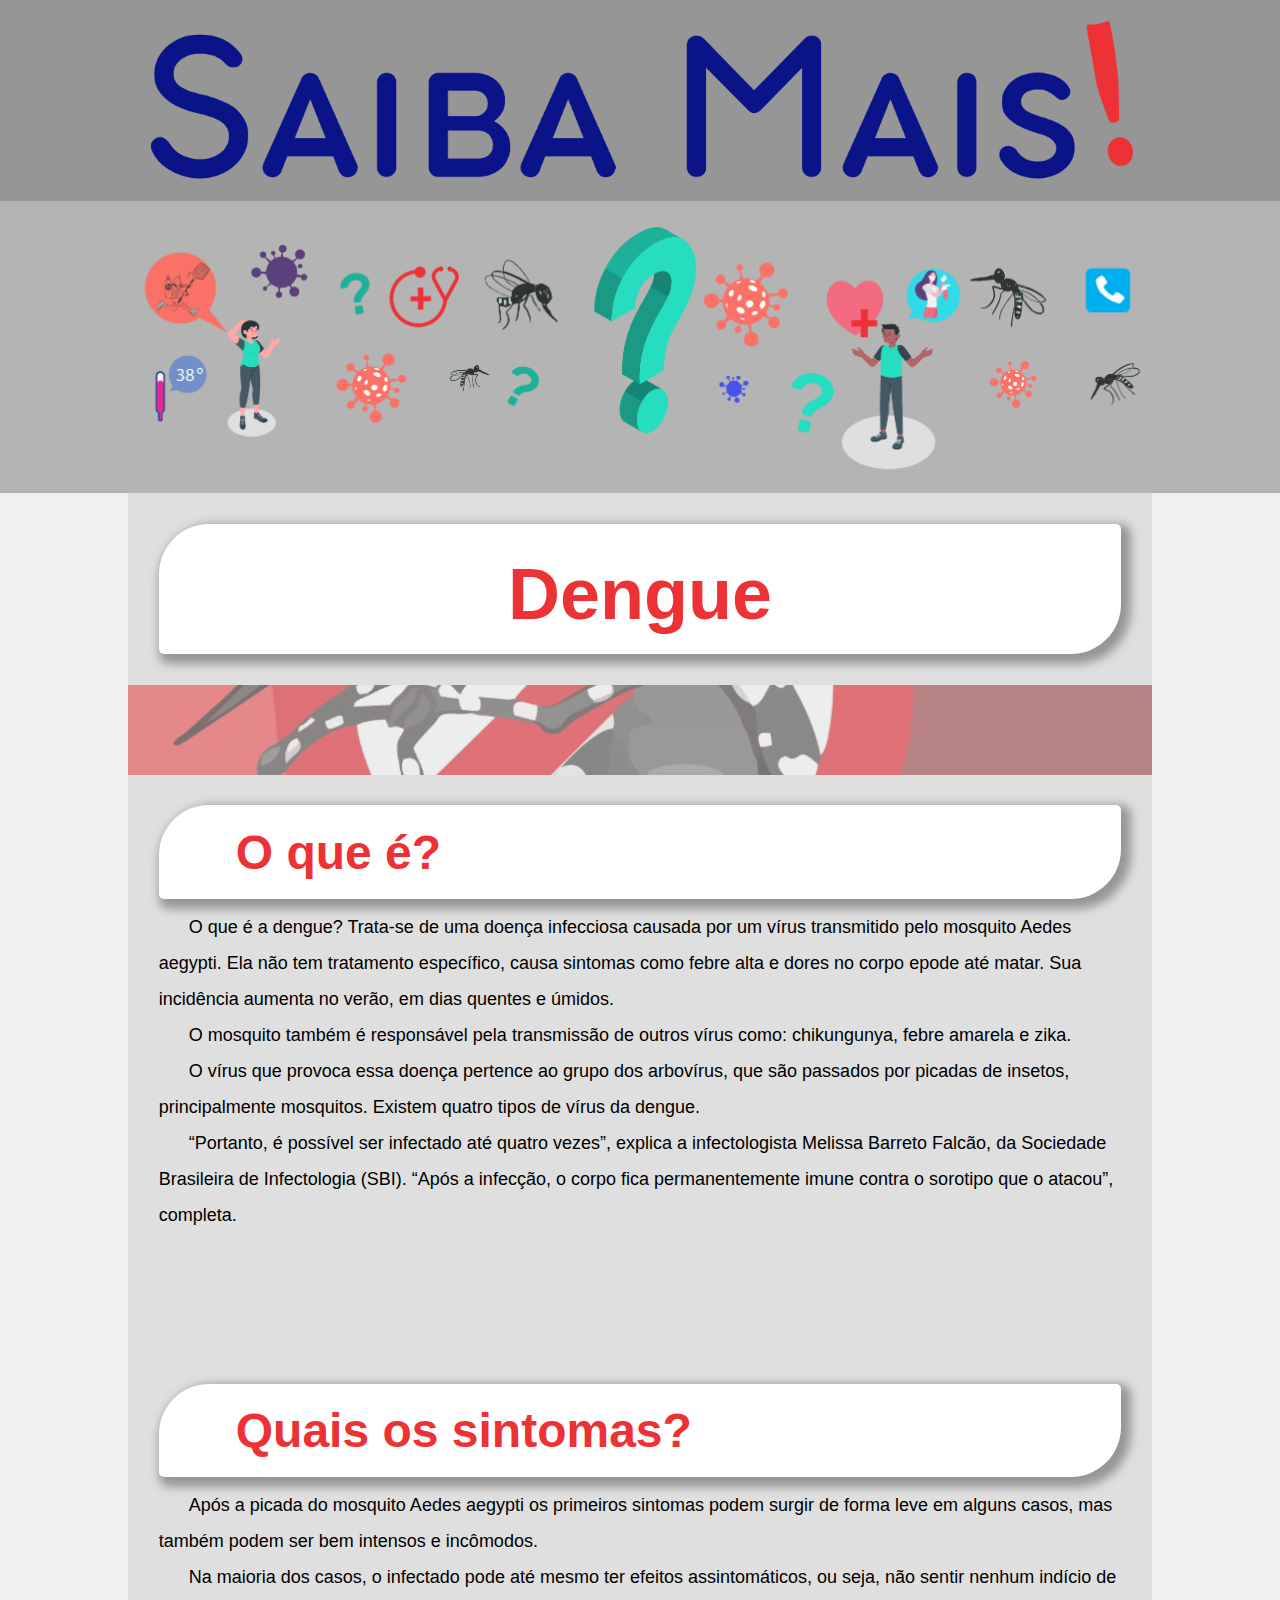
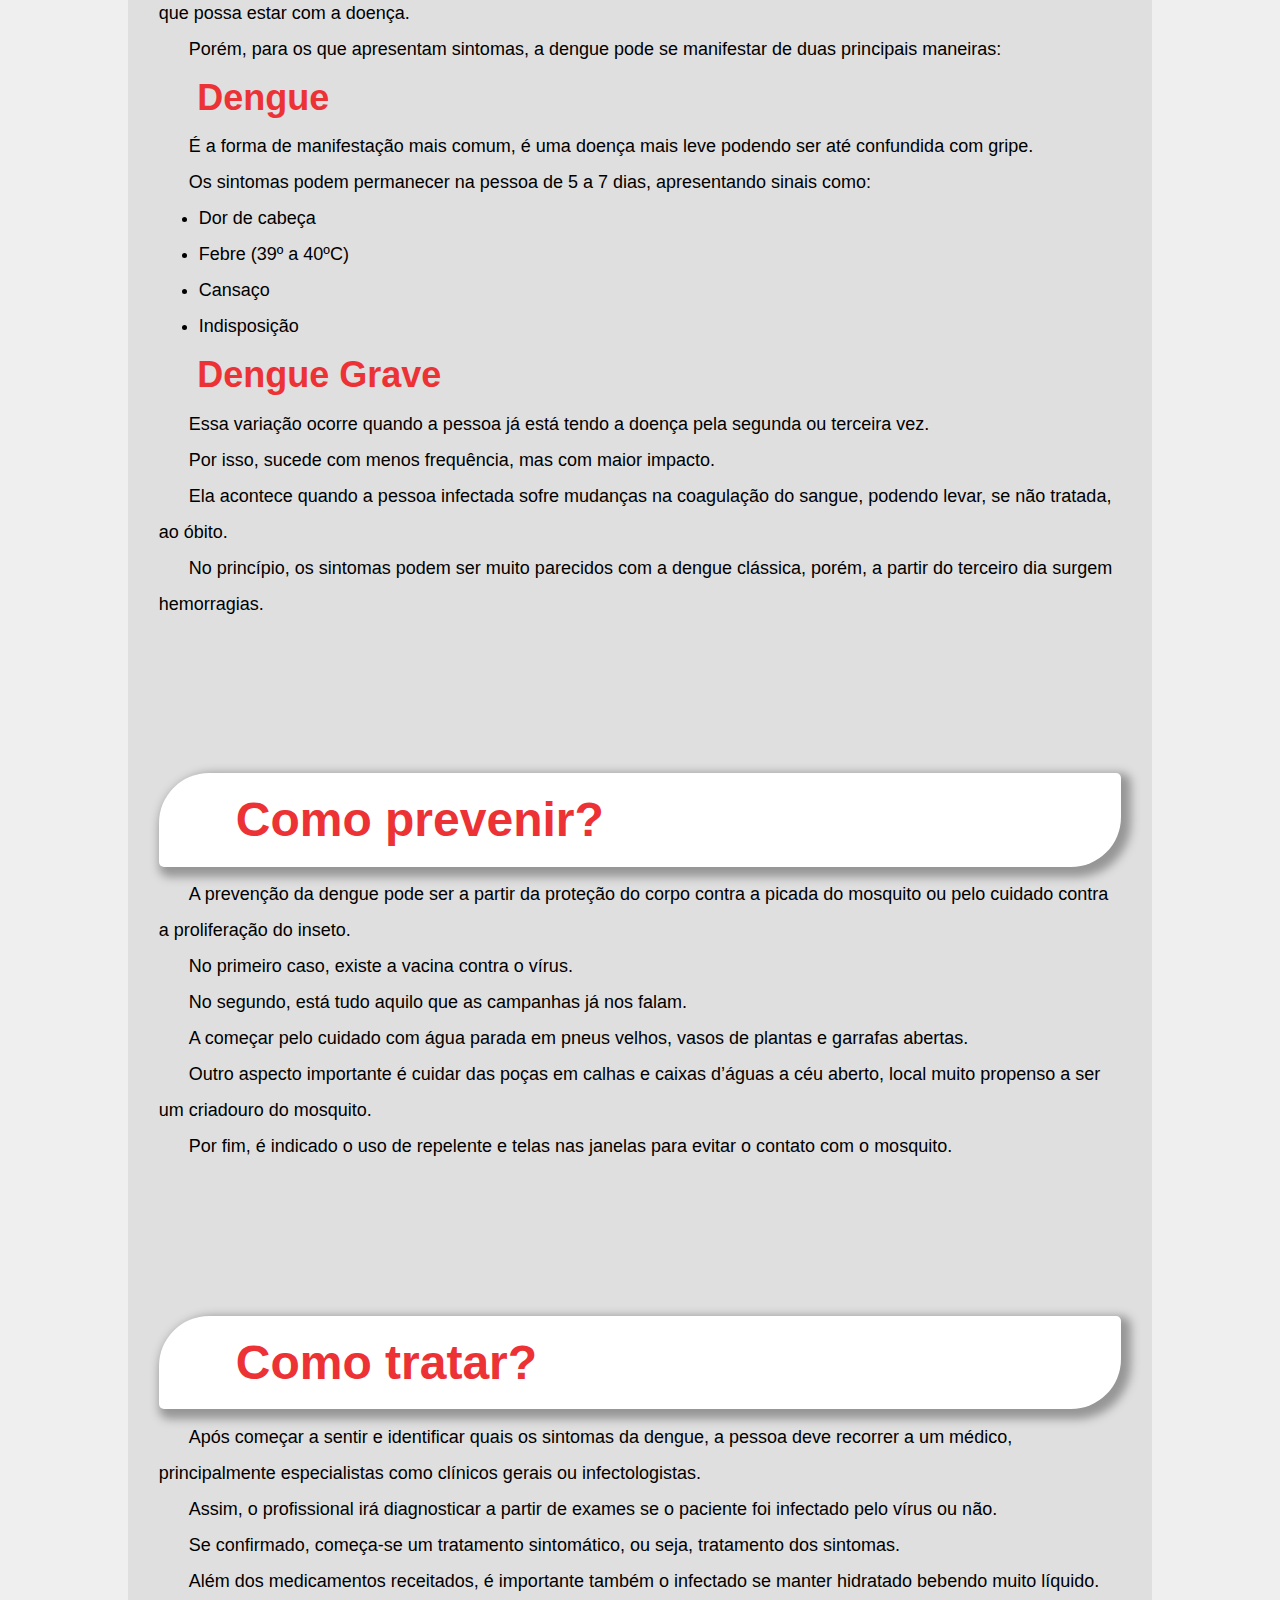
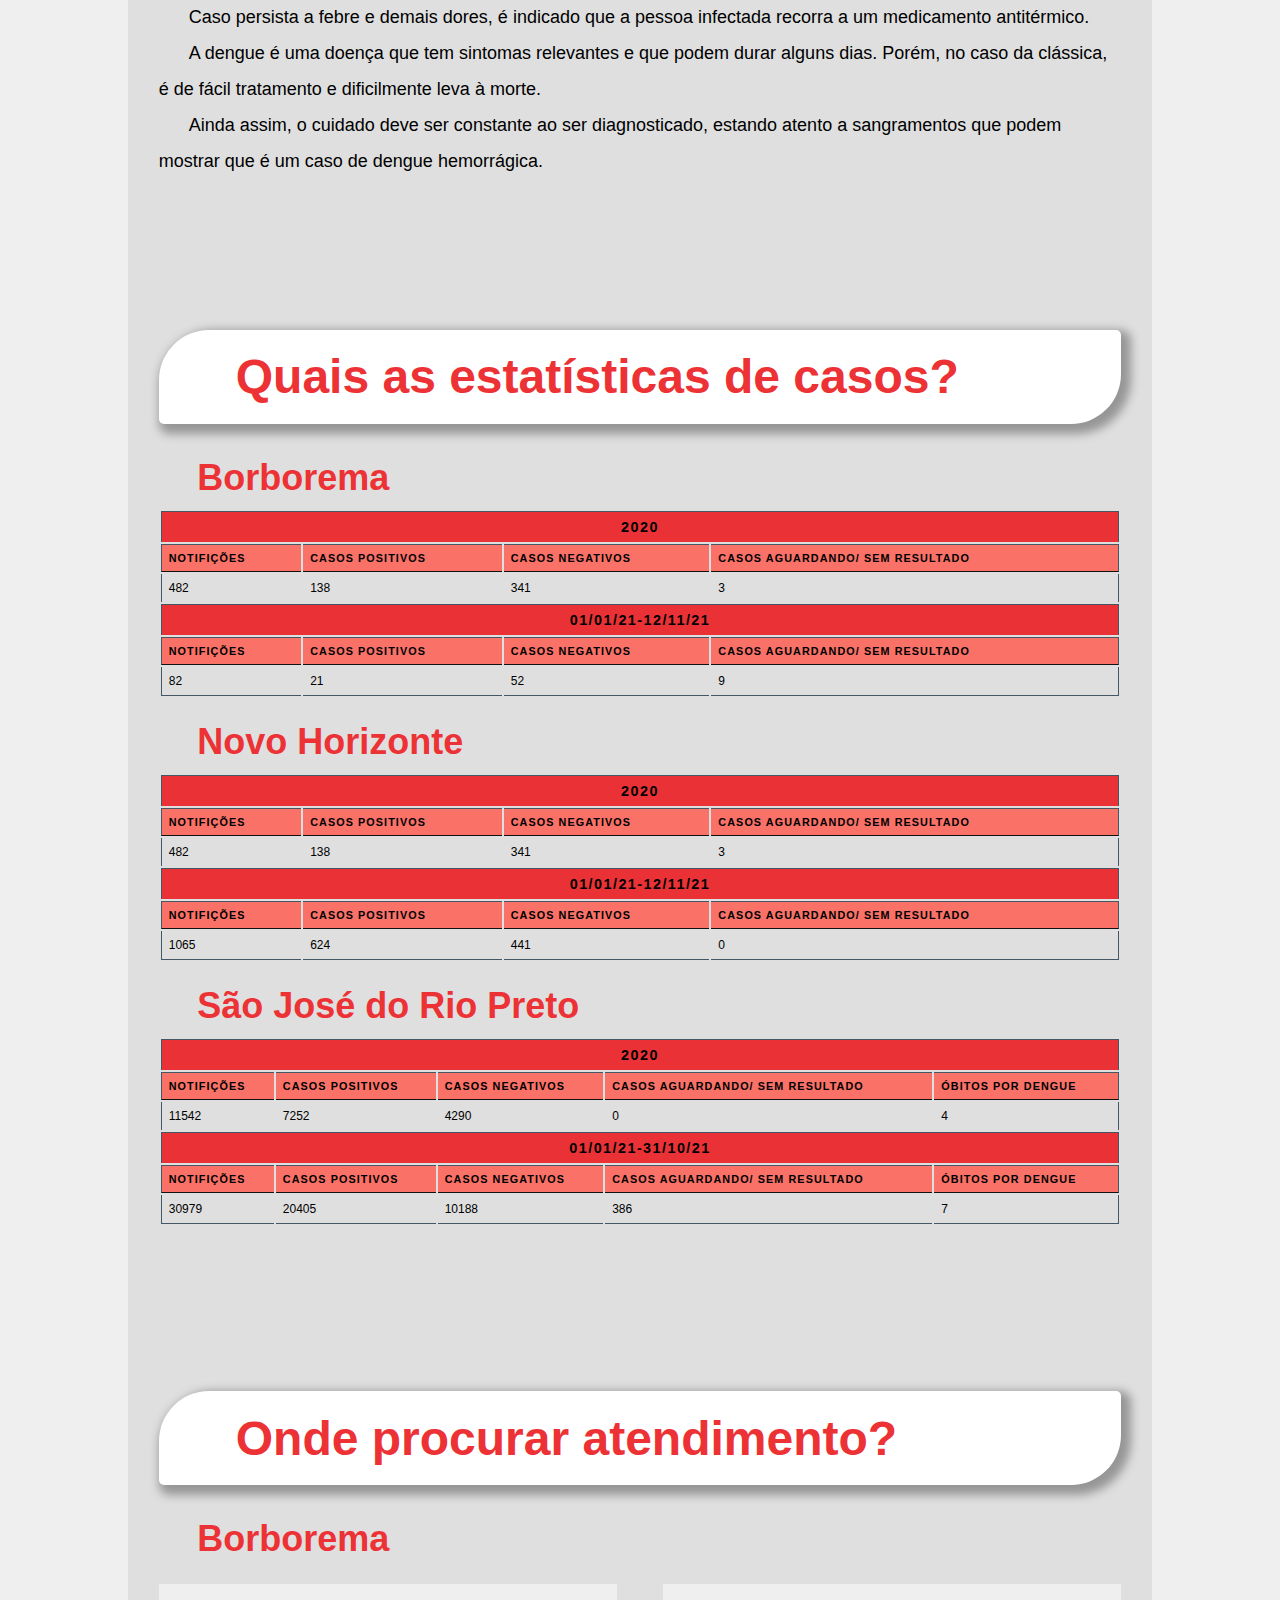
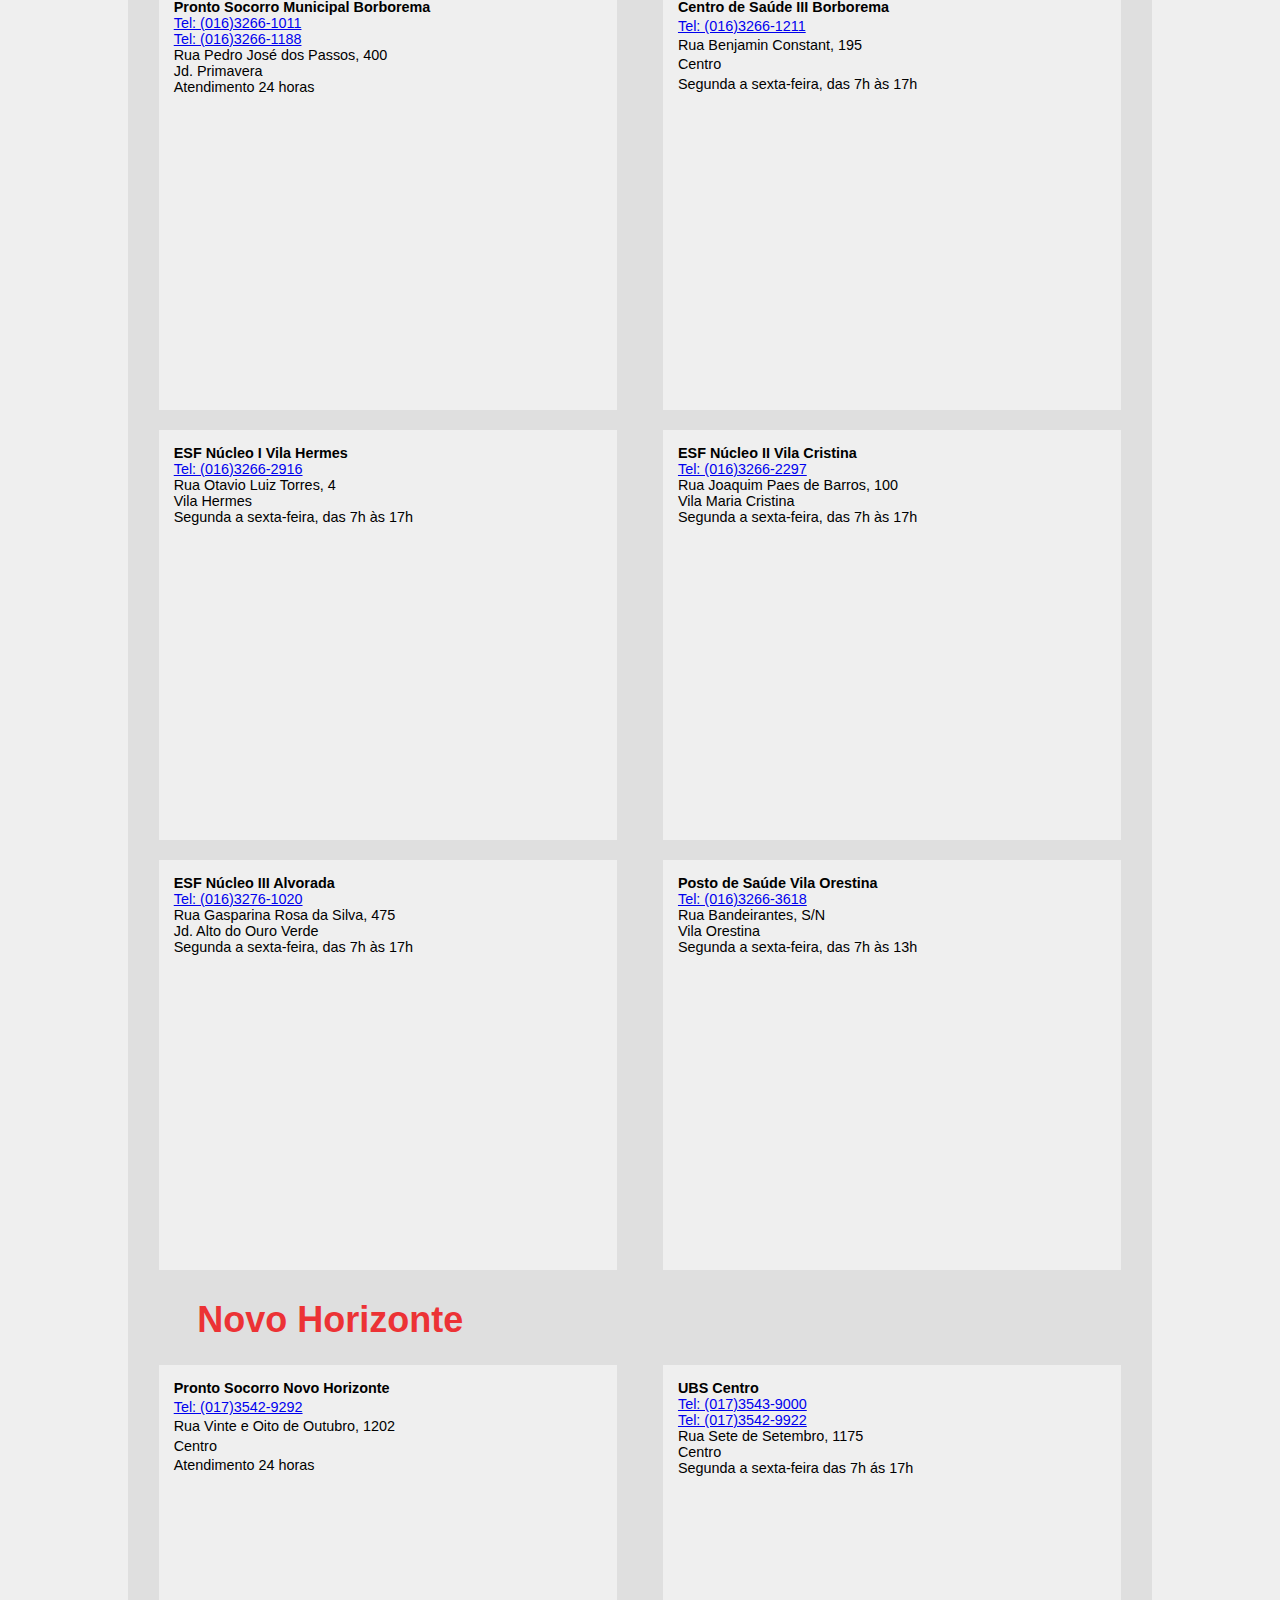
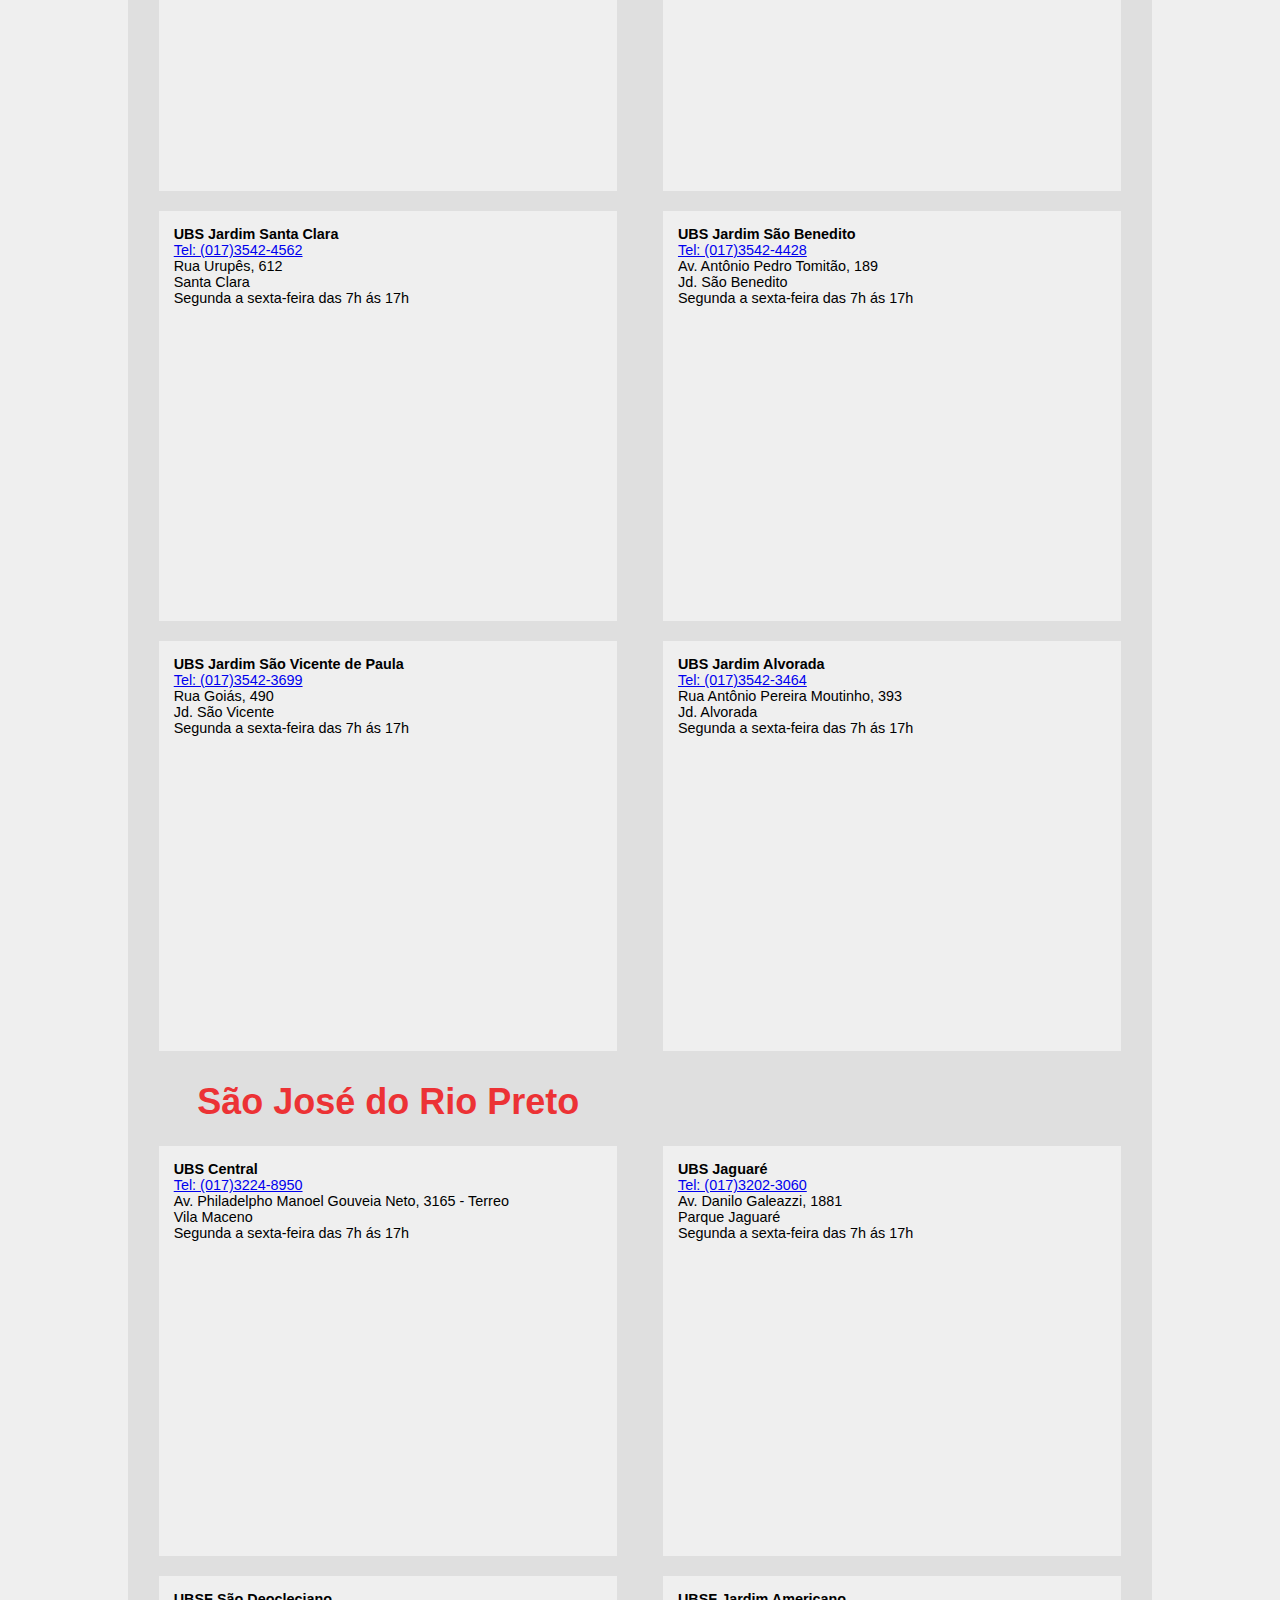
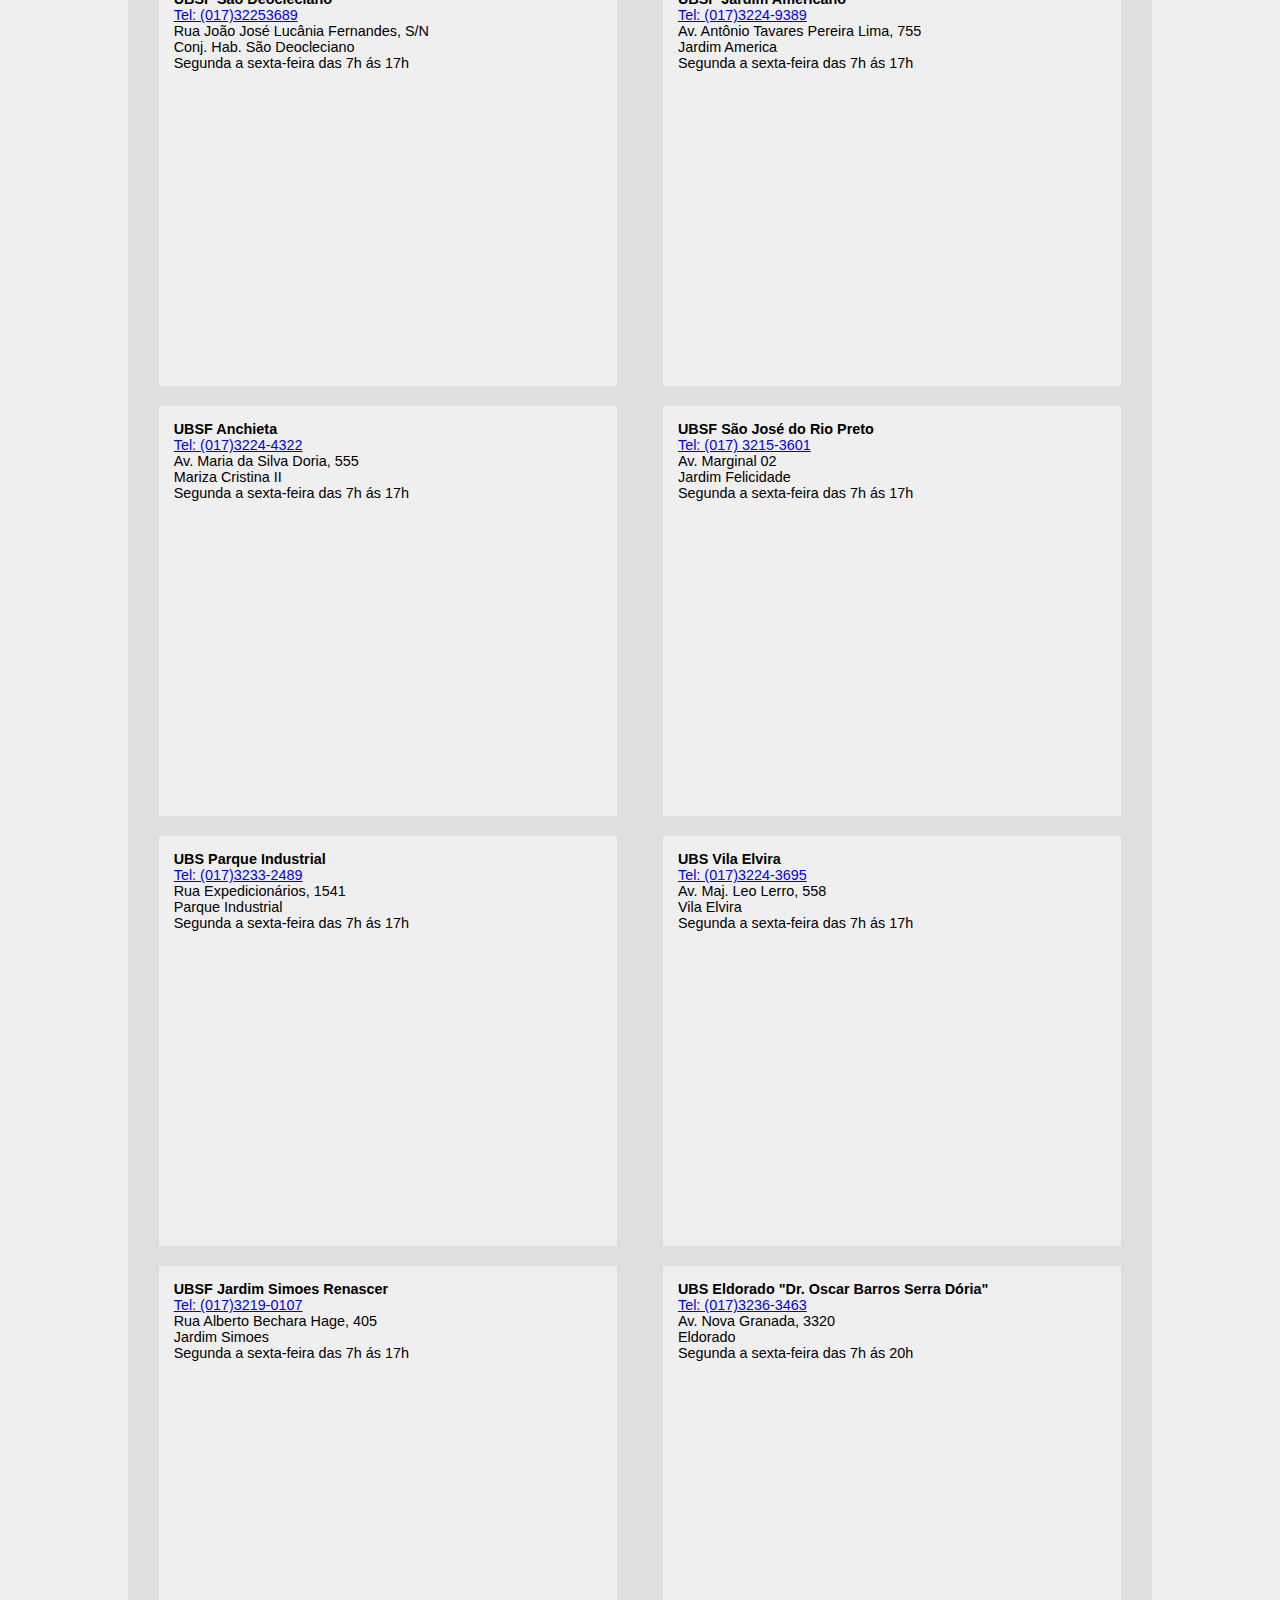
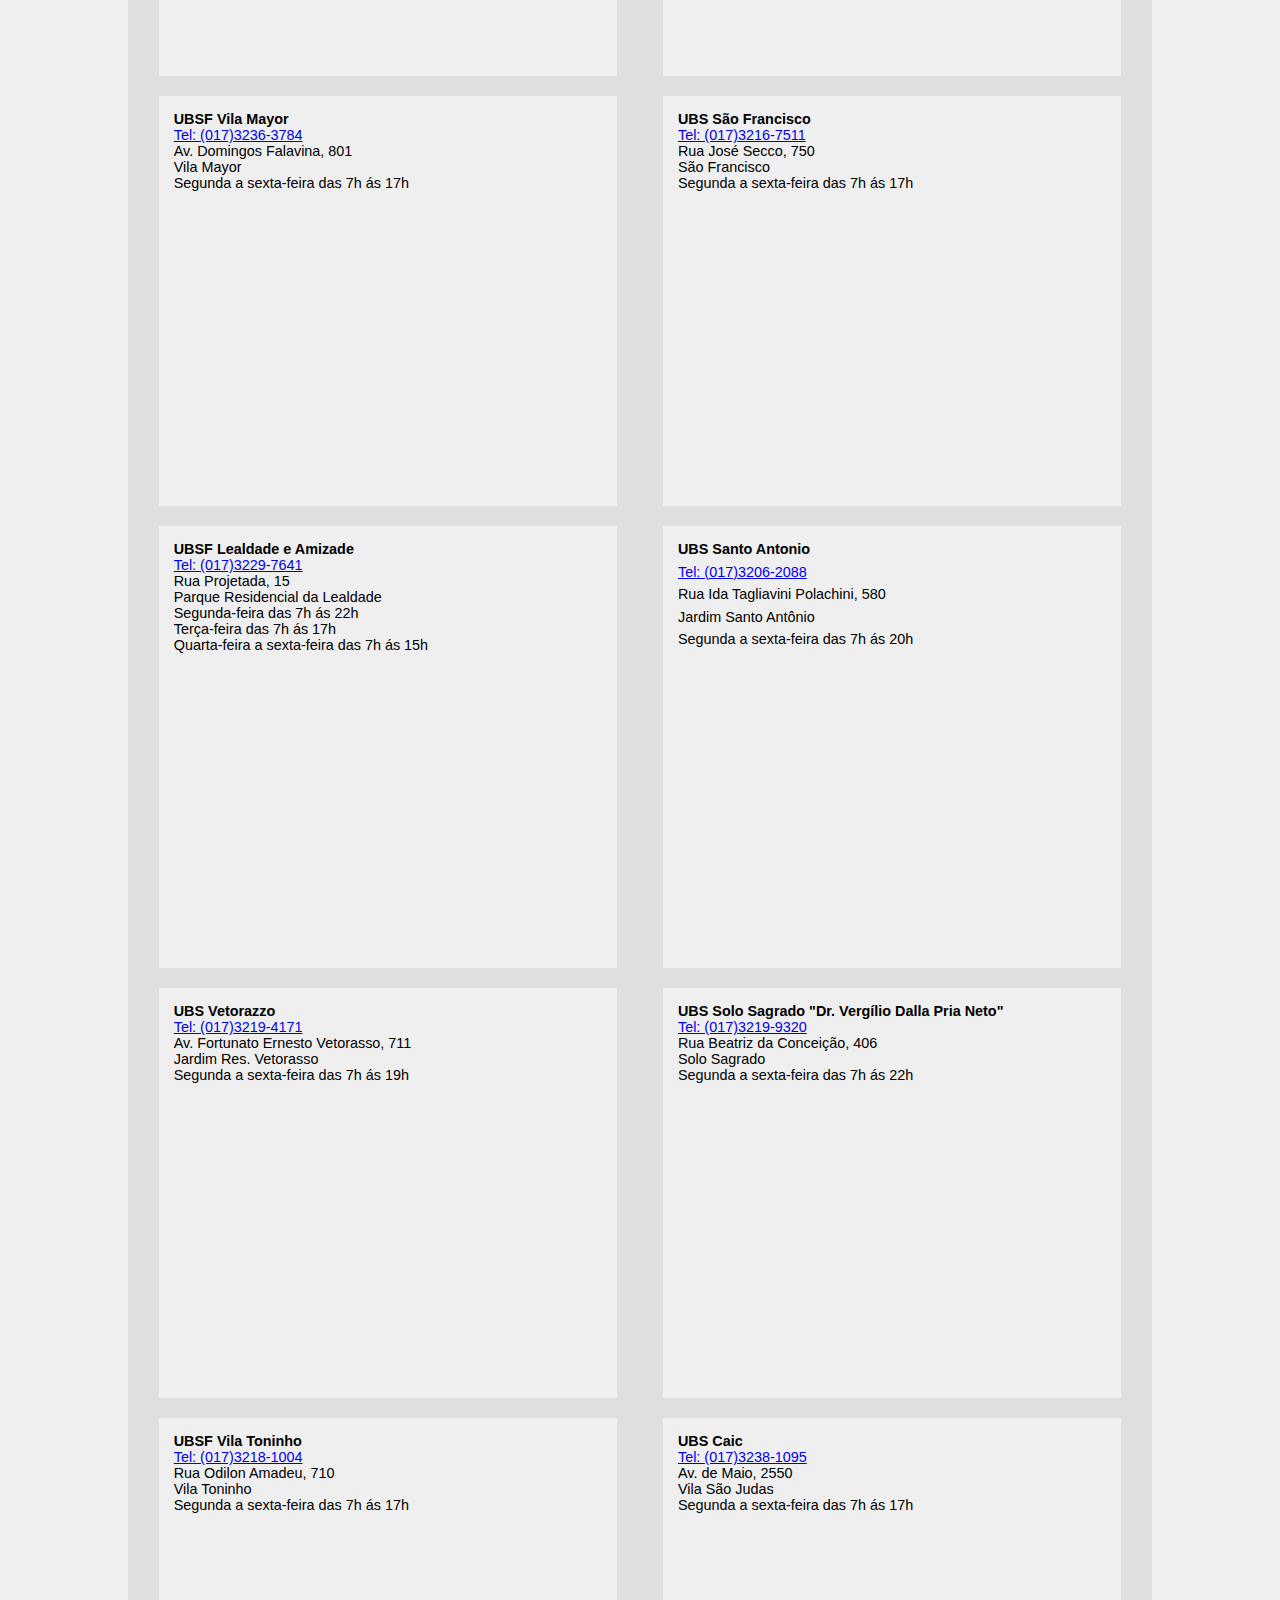
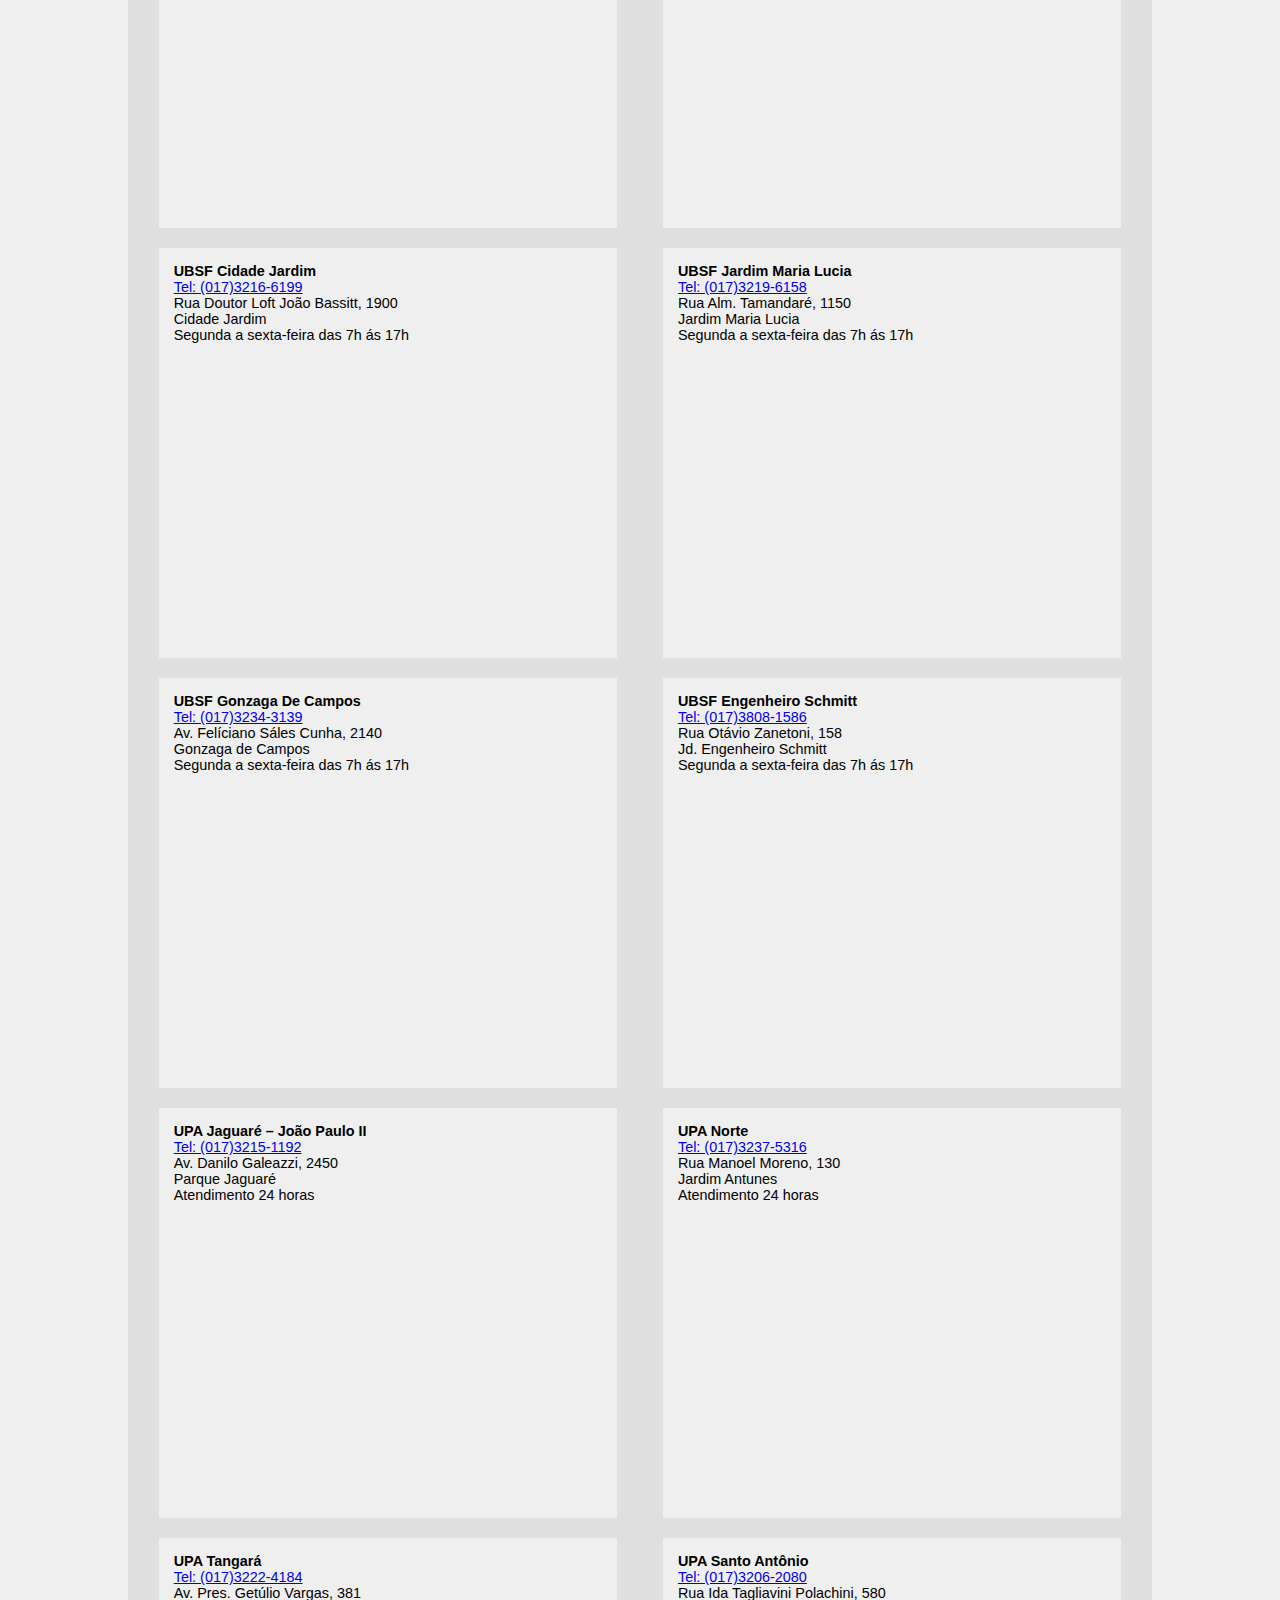
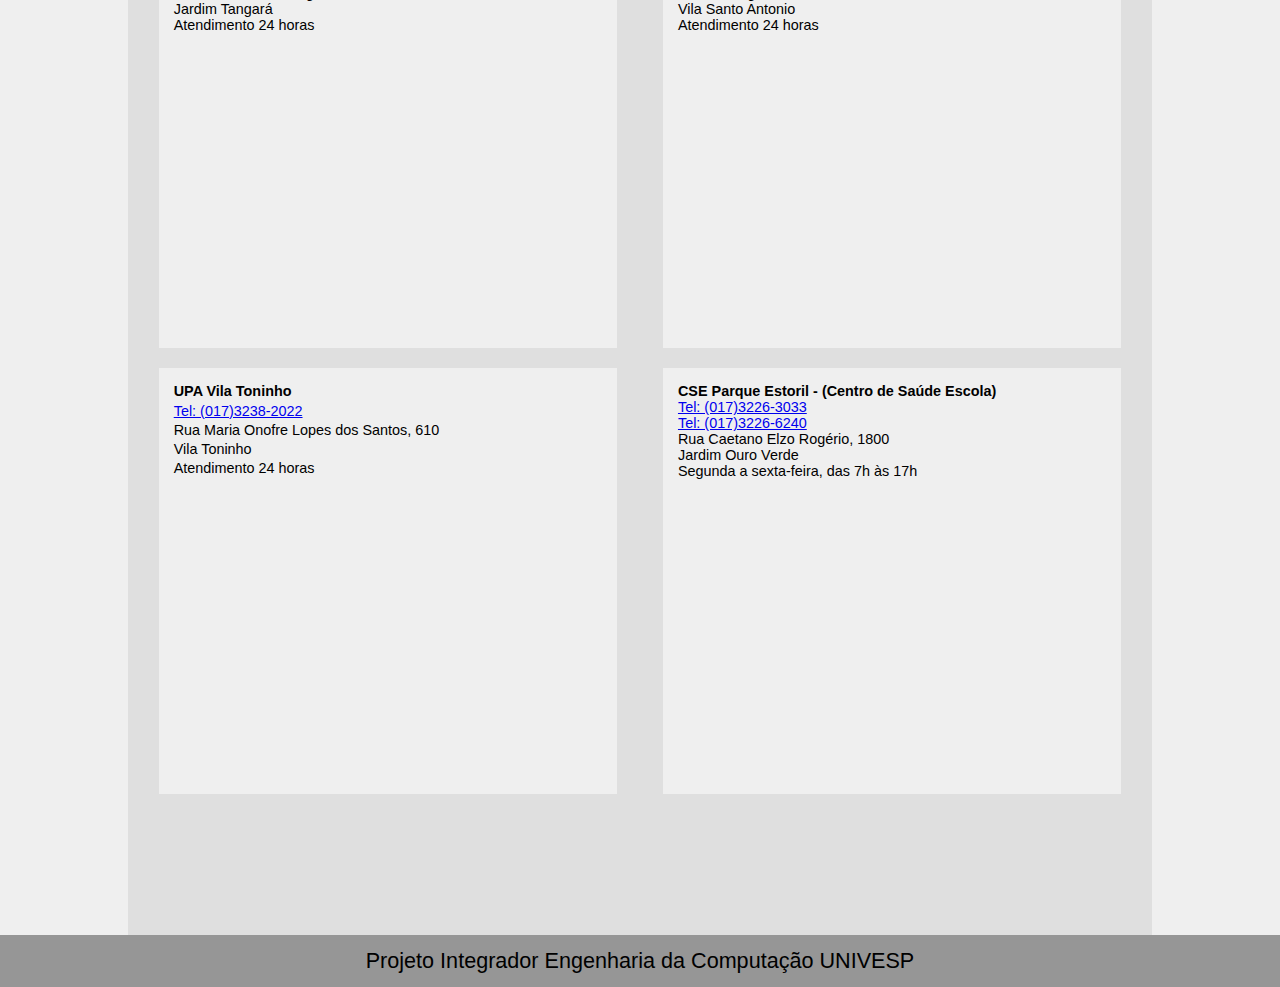
<file: dengue.html>
<!DOCTYPE html>
<html lang="pt-br">
<head>
  <meta charset="UTF-8">
  <meta http-equiv="X-UA-Compatible" content="IE=edge">
  <meta name="viewport" content="width=device-width, initial-scale=1.0">
  <title>Saiba Mais!!!</title>
  <link href="./styles/style.css" rel="stylesheet">
  <link href="./styles/1400.css" rel="stylesheet" media="screen and (max-width: 1400px)">
  <link href="./styles/mobile.css" rel="stylesheet" media="screen and (max-width: 764px)">
</head>
<body>
  <header>
    <div id="top">
      <img id="saibaMais" src="./images/logo.png" alt="Saiba Mais!">
    </div>
    <div id="bottom">
      <img id="logo" src="./images/logoHeader.png" alt="Logo">
    </div>
  </header>
  <main class="mainDengue">
    <section>
      <h1>Dengue</h1>
    </section>
    <div id="backgroundDengue" class="background"></div>
    <section class="text">
      <h2>O que é?</h2>
      <p>O que é a dengue? Trata-se de uma doença infecciosa causada por um vírus transmitido pelo mosquito Aedes aegypti. Ela não tem tratamento específico, causa sintomas como febre alta e dores no corpo epode até matar. Sua incidência aumenta no verão, em dias quentes e úmidos. 
      </p>
      <p>O mosquito também é responsável pela transmissão de outros vírus como: chikungunya, febre amarela e zika.</p>
      <p>O vírus que provoca essa doença pertence ao grupo dos arbovírus, que são passados por picadas de insetos, principalmente mosquitos. Existem quatro tipos de vírus da dengue. </p>
      <p>“Portanto, é possível ser infectado até quatro vezes”, explica a infectologista Melissa Barreto Falcão, da Sociedade Brasileira de Infectologia (SBI). “Após a infecção, o corpo fica permanentemente imune contra o sorotipo que o atacou”, completa.</p>
    </section>
    <div id="backgroundDengue" class="background" ></div>
    <section class="text">
      <h2>Quais os sintomas?</h2>
      <p>Após a picada do mosquito Aedes aegypti os primeiros sintomas podem surgir de forma leve em alguns casos, mas também podem ser bem intensos e incômodos.</p>
      <p>Na maioria dos casos, o infectado pode até mesmo ter efeitos assintomáticos, ou seja, não sentir nenhum indício de que possa estar com a doença. </p>
      <p>Porém, para os que apresentam sintomas, a dengue pode se manifestar de duas principais maneiras: </p>
      <h3>Dengue</h3>
      <p>É a forma de manifestação mais comum, é uma doença mais leve podendo ser até confundida com gripe. </p>
      <p>Os sintomas podem permanecer na pessoa de 5 a 7 dias, apresentando sinais como: </p>
      <ul>
        <li>Dor de cabeça</li>
        <li>Febre (39º a 40ºC)</li>
        <li>Cansaço</li>
        <li>Indisposição</li>
      </ul>
      <h3>Dengue Grave</h3>
      <p>Essa variação ocorre quando a pessoa já está tendo a doença pela segunda ou terceira vez. </p>
      <p>Por isso, sucede com menos frequência, mas com maior impacto. </p>
      <p>Ela acontece quando a pessoa infectada sofre mudanças na coagulação do sangue, podendo levar, se não tratada, ao óbito. </p>
      <p>No princípio, os sintomas podem ser muito parecidos com a dengue clássica, porém, a partir do terceiro dia surgem hemorragias. </p>
    </section>
    <div id="backgroundDengue" class="background" ></div>
    <section class="text">
      <h2>Como prevenir?</h2>
      <p>A prevenção da dengue pode ser a partir da proteção do corpo contra a picada do mosquito ou pelo cuidado contra a proliferação do inseto. </p>
      <p>No primeiro caso, existe a vacina contra o vírus.</p>
      <p>No segundo, está tudo aquilo que as campanhas já nos falam. </p>
      <p>A começar pelo cuidado com água parada em pneus velhos, vasos de plantas e garrafas abertas.</p>
      <p>Outro aspecto importante é cuidar das poças em calhas e caixas d’águas a céu aberto, local muito propenso a ser um criadouro do mosquito. </p>
      <p>Por fim, é indicado o uso de repelente e telas nas janelas para evitar o contato com o mosquito. </p>
    </section>
    <div id="backgroundDengue" class="background" ></div>
    <section class="text">
      <h2>Como tratar?</h2>
      <p>Após começar a sentir e identificar quais os sintomas da dengue, a pessoa deve recorrer a um médico, principalmente especialistas como clínicos gerais ou infectologistas. </p>
      <p>Assim, o profissional irá diagnosticar a partir de exames se o paciente foi infectado pelo vírus ou não.</p>
      <p>Se confirmado, começa-se um tratamento sintomático, ou seja, tratamento dos sintomas.</p>
      <p>Além dos medicamentos receitados, é importante também o infectado se manter hidratado bebendo muito líquido. </p>
      <p>Caso persista a febre e demais dores, é indicado que a pessoa infectada recorra a um medicamento antitérmico.</p>
      <p>A dengue é uma doença que tem sintomas relevantes e que podem durar alguns dias. Porém, no caso da clássica, é de fácil tratamento e dificilmente leva à morte.</p>
      <p>Ainda assim, o cuidado deve ser constante ao ser diagnosticado, estando atento a sangramentos que podem mostrar que é um caso de dengue hemorrágica.</p>
    </section>
    <div id="backgroundDengue" class="background" ></div>
    <section class="text">
      <h2>Quais as estatísticas de casos?</h2>
      <br>

      <h3>Borborema</h3>
      <table>
        <tr>
          <th colspan="4" class="periodo borderLeft borderRight">2020</th>
        </tr>
        <tr>
          <th class="borderLeft">Notifições</th>
          <th>Casos positivos</th>
          <th>Casos negativos</th>
          <th class="borderRight">Casos Aguardando/ Sem resultado</th>
        </tr>
        <tr>
          <td class="borderLeft">482</td>
          <td>138</td>
          <td>341</td>
          <td class="borderRight">3</td>
        </tr>
        <tr>
          <th colspan="4" class="periodo borderLeft borderRight">01/01/21-12/11/21</th>
        </tr>
        <tr>
          <th class="borderLeft">Notifições</th>
          <th>Casos positivos</th>
          <th>Casos negativos</th>
          <th class="borderRight">Casos Aguardando/ Sem resultado</th>
        </tr>
        <tr>
          <td class="borderLeft borderBottom">82</td>
          <td class="borderBottom">21</td>
          <td class="borderBottom">52</td>
          <td class="borderRight borderBottom">9</td>
        </tr>
      </table>
      <br>

      <h3>Novo Horizonte</h3>
      <table>
        <tr>
          <th colspan="4" class="periodo borderLeft borderRight">2020</th>
        </tr>
        <tr>
          <th class="borderLeft">Notifições</th>
          <th>Casos positivos</th>
          <th>Casos negativos</th>
          <th class="borderRight">Casos Aguardando/ Sem resultado</th>
        </tr>
        <tr>
          <td class="borderLeft">482</td>
          <td>138</td>
          <td>341</td>
          <td class="borderRight">3</td>
        </tr>
        <tr>
          <th colspan="4" class="periodo borderLeft borderRight">01/01/21-12/11/21</th>
        </tr>
        <tr>
          <th class="borderLeft">Notifições</th>
          <th>Casos positivos</th>
          <th>Casos negativos</th>
          <th class="borderRight">Casos Aguardando/ Sem resultado</th>
        </tr>
        <tr>
          <td class="borderLeft borderBottom">1065</td>
          <td class="borderBottom">624</td>
          <td class="borderBottom">441</td>
          <td class="borderRight borderBottom">0</td>
        </tr>
      </table>
      <br>

      <h3>São José do Rio Preto</h3>
      <table>
        <tr>
          <th colspan="5" class="periodo borderLeft borderRight">2020</th>
        </tr>
        <tr>
          <th class="borderLeft">Notifições</th>
          <th>Casos positivos</th>
          <th>Casos negativos</th>
          <th>Casos Aguardando/ Sem resultado</th>
          <th class="borderRight">Óbitos por dengue</th>
        </tr>
        <tr>
          <td class="borderLeft">11542</td>
          <td>7252</td>
          <td>4290</td>
          <td>0</td>
          <td class="borderRight">4</td>
        </tr>
        <tr>
          <th colspan="5" class="periodo borderLeft borderRight">01/01/21-31/10/21</th>
        </tr>
        <tr>
          <th class="borderLeft">Notifições</th>
          <th>Casos positivos</th>
          <th>Casos negativos</th>
          <th>Casos Aguardando/ Sem resultado</th>
          <th class="borderRight">Óbitos por dengue</th>
        </tr>
        <tr>
          <td class="borderLeft borderBottom">30979</td>
          <td class="borderBottom">20405</td>
          <td class="borderBottom">10188</td>
          <td class="borderBottom">386</td>
          <td class="borderRight borderBottom">7</td>
        </tr>
      </table>
      <br>
    </section>
    <div id="backgroundDengue" class="background" ></div>
    <section>
      <h2>Onde procurar atendimento?</h2>
      <br>
      <div id="cities">
        <h3>Borborema</h3>
        <br>
        <div class="city">
          <div class="card">
            <h4>Pronto Socorro Municipal Borborema</h4>
            <a href="tel:01632661011">Tel: (016)3266-1011</a>
            <a href="tel:01632661188">Tel: (016)3266-1188</a>
            <p>Rua Pedro José dos Passos, 400</p> 
            <p>Jd. Primavera</p>
            <p>Atendimento 24 horas</p>
            <iframe src="https://www.google.com/maps/embed?pb=!1m18!1m12!1m3!1d3709.210528865612!2d-49.071100684588544!3d-21.61671848568274!2m3!1f0!2f0!3f0!3m2!1i1024!2i768!4f13.1!3m3!1m2!1s0x94bee9ba610112f1%3A0xaf23cdba139d31fd!2sR.%20Pedro%20Jos%C3%A9%20Passos%2C%20400%20-%20Centro%2C%20Borborema%20-%20SP%2C%2014955-000!5e0!3m2!1spt-BR!2sbr!4v1632857016773!5m2!1spt-BR!2sbr" class="map"  allowfullscreen="" loading="lazy"></iframe>
          </div>
            
          <div class="card">
            <h4>Centro de Saúde III Borborema</h4>
            <a href="tel:01632661211">Tel: (016)3266-1211</a>
            <p>Rua Benjamin Constant, 195</p> 
            <p>Centro</p>
            <p>Segunda a sexta-feira, das 7h às 17h</p>
            <iframe src="https://www.google.com/maps/embed?pb=!1m18!1m12!1m3!1d1854.514412664932!2d-49.07761574181823!3d-21.62380039641976!2m3!1f0!2f0!3f0!3m2!1i1024!2i768!4f13.1!3m3!1m2!1s0x94bee9aeb5093203%3A0xfc623bca306131d2!2sCSIII%20BorboremaSP!5e0!3m2!1spt-BR!2sbr!4v1632857269705!5m2!1spt-BR!2sbr" class="map"  allowfullscreen="" loading="lazy"></iframe>
          </div>
  
          <div class="card">
            <h4>ESF Núcleo I Vila Hermes</h4>
            <a href="tel:01632662916">Tel: (016)3266-2916</a>
            <p>Rua Otavio Luiz Torres, 4</p> 
            <p>Vila Hermes</p>
            <p>Segunda a sexta-feira, das 7h às 17h</p>
            <iframe src="https://www.google.com/maps/embed?pb=!1m18!1m12!1m3!1d3709.124752919487!2d-49.0865322845883!3d-21.620061885681064!2m3!1f0!2f0!3f0!3m2!1i1024!2i768!4f13.1!3m3!1m2!1s0x94bee909007195ab%3A0xff2e385e7b9d9d0a!2sPosto%20de%20Sa%C3%BAde%20Vila%20Hermes!5e0!3m2!1spt-BR!2sbr!4v1632857409937!5m2!1spt-BR!2sbr" class="map"  allowfullscreen="" loading="lazy"></iframe>
          </div>
          
          <div class="card">
            <h4>ESF Núcleo II Vila Cristina</h4>
            <a href="tel:01632662297">Tel: (016)3266-2297</a>
            <p>Rua Joaquim Paes de Barros, 100</p> 
            <p>Vila Maria Cristina</p>
            <p>Segunda a sexta-feira, das 7h às 17h</p>
            <iframe src="https://www.google.com/maps/embed?pb=!1m18!1m12!1m3!1d927.3210443467563!2d-49.076791770766086!3d-21.613847399105264!2m3!1f0!2f0!3f0!3m2!1i1024!2i768!4f13.1!3m3!1m2!1s0x94bee9a3e0ec74ff%3A0xeb8f14446d341e98!2sR.%20Joaquim%20Paes%20Barros%2C%20100%2C%20Borborema%20-%20SP%2C%2014955-000!5e0!3m2!1spt-BR!2sbr!4v1632857549369!5m2!1spt-BR!2sbr" class="map"  allowfullscreen="" loading="lazy"></iframe>
          </div>
  
          <div class="card">
            <h4>ESF Núcleo III Alvorada</h4>
            <a href="tel:01632761020">Tel: (016)3276-1020</a>
            <p>Rua Gasparina Rosa da Silva, 475</p> 
            <p>Jd. Alto do Ouro Verde</p>
            <p>Segunda a sexta-feira, das 7h às 17h</p>
            <iframe src="https://www.google.com/maps/embed?pb=!1m18!1m12!1m3!1d1559.3778488792789!2d-49.07221724974687!3d-21.63090565785814!2m3!1f0!2f0!3f0!3m2!1i1024!2i768!4f13.1!3m3!1m2!1s0x94bee852804c00db%3A0x4df8c6bf9cd76ba5!2sR.%20Gasparina%20Rosa%20da%20Silva%2C%20475%2C%20Borborema%20-%20SP%2C%2014955-000!5e0!3m2!1spt-BR!2sbr!4v1632850558354!5m2!1spt-BR!2sbr" class="map"  allowfullscreen="" loading="lazy"></iframe>
          </div>
  
          <div class="card">
            <h4>Posto de Saúde Vila Orestina</h4>
            <a href="tel:01632663618">Tel: (016)3266-3618</a>
            <p>Rua Bandeirantes, S/N</p> 
            <p>Vila Orestina </p>
            <p>Segunda a sexta-feira, das 7h às 13h</p>
            <iframe src="https://www.google.com/maps/embed?pb=!1m18!1m12!1m3!1d927.3583374835516!2d-49.1877381707821!3d-21.608030999105452!2m3!1f0!2f0!3f0!3m2!1i1024!2i768!4f13.1!3m3!1m2!1s0x0%3A0x0!2zMjHCsDM2JzI4LjkiUyA0OcKwMTEnMTMuOSJX!5e0!3m2!1spt-BR!2sbr!4v1632857862990!5m2!1spt-BR!2sbr" class="map"  allowfullscreen="" loading="lazy"></iframe>
          </div>
        </div>
  
        <h3>Novo Horizonte</h3>
        <br>
        <div class="city">
          <div class="card">
            <h4>Pronto Socorro Novo Horizonte</h4>
            <a href="tel:01735429292">Tel: (017)3542-9292</a>
            <p>Rua Vinte e Oito de Outubro, 1202</p> 
            <p>Centro </p>
            <p>Atendimento 24 horas</p>
            <iframe src="https://www.google.com/maps/embed?pb=!1m18!1m12!1m3!1d7425.832693800067!2d-49.22515668974954!3d-21.4717987284733!2m3!1f0!2f0!3f0!3m2!1i1024!2i768!4f13.1!3m3!1m2!1s0x94be8e0d3f48dabb%3A0x835477c096ae23c7!2sSanta%20Casa%20Miseric%C3%B3rdia%20de%20Novo%20Horizonte!5e0!3m2!1spt-BR!2sbr!4v1632974808809!5m2!1spt-BR!2sbr" class="map"  allowfullscreen="" loading="lazy"></iframe>
          </div>
          
          <div class="card">
            <h4>UBS Centro</h4>
            <a href="tel:01735439000">Tel: (017)3543-9000</a>
            <a href="tel:01735429922">Tel: (017)3542-9922</a>
            <p>Rua Sete de Setembro, 1175</p> 
            <p>Centro</p>
            <p>Segunda a sexta-feira das 7h ás 17h</p>
            <iframe src="https://www.google.com/maps/embed?pb=!1m18!1m12!1m3!1d29703.861812950177!2d-49.23139969137407!3d-21.469194388720936!2m3!1f0!2f0!3f0!3m2!1i1024!2i768!4f13.1!3m3!1m2!1s0x94be8e0979ac0ff9%3A0x6b12d7c2d663964d!2sUBS%20Centro!5e0!3m2!1spt-BR!2sbr!4v1632973864109!5m2!1spt-BR!2sbr" class="map"  allowfullscreen="" loading="lazy"></iframe>
          </div>
          
          <div class="card">
            <h4>UBS Jardim Santa Clara</h4>
            <a href="tel:01735424562">Tel: (017)3542-4562</a>
            <p>Rua Urupês, 612</p> 
            <p>Santa Clara</p>
            <p>Segunda a sexta-feira das 7h ás 17h</p>
            <iframe src="https://www.google.com/maps/embed?pb=!1m18!1m12!1m3!1d29703.861812950177!2d-49.23139969137409!3d-21.469194388720936!2m3!1f0!2f0!3f0!3m2!1i1024!2i768!4f13.1!3m3!1m2!1s0x94be8de3c73c22b9%3A0x20f4cce9e3691bd1!2sPosto%20de%20Sa%C3%BAde%20-%20Santa%20Clara!5e0!3m2!1spt-BR!2sbr!4v1632974215117!5m2!1spt-BR!2sbr" class="map"  allowfullscreen="" loading="lazy"></iframe>
          </div>
          
          <div class="card">
            <h4>UBS Jardim São Benedito</h4>
            <a href="tel:01735424428">Tel: (017)3542-4428</a>
            <p>Av. Antônio Pedro Tomitão, 189</p> 
            <p>Jd. São Benedito</p>
            <p>Segunda a sexta-feira das 7h ás 17h</p>
            <iframe src="https://www.google.com/maps/embed?pb=!1m18!1m12!1m3!1d29703.861812950177!2d-49.23139969137409!3d-21.469194388720936!2m3!1f0!2f0!3f0!3m2!1i1024!2i768!4f13.1!3m3!1m2!1s0x94be8dfce5fd03e1%3A0x9a3b6fd0b690f3fc!2sUbs%20S%C3%A3o%20Benedito!5e0!3m2!1spt-BR!2sbr!4v1632974234754!5m2!1spt-BR!2sbr" class="map"  allowfullscreen="" loading="lazy"></iframe>
          </div>
          
          <div class="card">
            <h4>UBS Jardim São Vicente de Paula</h4>
            <a href="tel:01735423699">Tel: (017)3542-3699</a>
            <p>Rua Goiás, 490</p> 
            <p>Jd. São Vicente </p>
            <p>Segunda a sexta-feira das 7h ás 17h</p>
            <iframe src="https://www.google.com/maps/embed?pb=!1m18!1m12!1m3!1d3712.8993771107293!2d-49.236031437312896!3d-21.472464472339123!2m3!1f0!2f0!3f0!3m2!1i1024!2i768!4f13.1!3m3!1m2!1s0x94be8e7078b8ed4b%3A0xa2027bd3a38f65da!2sR.%20Goi%C3%A1s%2C%20490%20-%20Novo%20Horizonte%2C%20SP%2C%2014960-000!5e0!3m2!1spt-BR!2sbr!4v1633143663961!5m2!1spt-BR!2sbr" class="map"  allowfullscreen="" loading="lazy"></iframe>
          </div>
          
          <div class="card">
            <h4>UBS Jardim Alvorada</h4>
            <a href="tel:01735423464">Tel: (017)3542-3464</a>
            <p>Rua Antônio Pereira Moutinho, 393</p> 
            <p>Jd. Alvorada</p>
            <p>Segunda a sexta-feira das 7h ás 17h</p>
            <iframe src="https://www.google.com/maps/embed?pb=!1m18!1m12!1m3!1d928.2867636736249!2d-49.21492227077942!3d-21.46274585100346!2m3!1f0!2f0!3f0!3m2!1i1024!2i768!4f13.1!3m3!1m2!1s0x94be8e108be4a5b5%3A0xfdbaf1fb9aebe874!2sR.%20Ant%C3%B4nio%20Pereira%20Moutinho%2C%20393%20-%20Novo%20Horizonte%2C%20SP%2C%2014960-000!5e0!3m2!1spt-BR!2sbr!4v1633143546454!5m2!1spt-BR!2sbr" class="map"  allowfullscreen="" loading="lazy"></iframe>
          </div>
        </div>
  
        <h3>São José do Rio Preto</h3>
        <br>
        <div class="city">
          <div class="card">
            <h4>UBS Central</h4>
            <a href="tel:01732248950">Tel: (017)3224-8950</a>
            <p>Av. Philadelpho Manoel Gouveia Neto, 3165 - Terreo</p> 
            <p>Vila Maceno</p>
            <p>Segunda a sexta-feira das 7h ás 17h</p>
            <iframe src="https://www.google.com/maps/embed?pb=!1m18!1m12!1m3!1d3729.583083633008!2d-49.37752358460865!3d-20.808148186118284!2m3!1f0!2f0!3f0!3m2!1i1024!2i768!4f13.1!3m3!1m2!1s0x94bdad5007d48d2d%3A0x874410f577546813!2sUbs%20Central!5e0!3m2!1spt-BR!2sbr!4v1632967526609!5m2!1spt-BR!2sbr" class="map"  allowfullscreen="" loading="lazy"></iframe>
          </div>
          
          <div class="card">
            <h4>UBS Jaguaré</h4>
            <a href="tel:01732023060">Tel: (017)3202-3060</a>
            <p>Av. Danilo Galeazzi, 1881</p> 
            <p>Parque Jaguaré</p>
            <p>Segunda a sexta-feira das 7h ás 17h</p>
            <iframe src="https://www.google.com/maps/embed?pb=!1m18!1m12!1m3!1d3730.240790119243!2d-49.37054848460911!3d-20.781544286132842!2m3!1f0!2f0!3f0!3m2!1i1024!2i768!4f13.1!3m3!1m2!1s0x94bdad2b8655101d%3A0x2096b35036cc77e5!2sUBS%20Jaguar%C3%A9!5e0!3m2!1spt-BR!2sbr!4v1632967602254!5m2!1spt-BR!2sbr" class="map"  allowfullscreen="" loading="lazy"></iframe>
          </div>
          
          <div class="card">
            <h4>UBSF São Deocleciano</h4>
            <a href="tel:01732253689">Tel: (017)32253689</a>
            <p>Rua João José Lucânia Fernandes, S/N </p> 
            <p>Conj. Hab. São Deocleciano</p>
            <p>Segunda a sexta-feira das 7h ás 17h</p>
            <iframe src="https://www.google.com/maps/embed?pb=!1m18!1m12!1m3!1d3729.991049871082!2d-49.34624768460892!3d-20.79164998612727!2m3!1f0!2f0!3f0!3m2!1i1024!2i768!4f13.1!3m3!1m2!1s0x94bc52959079c617%3A0x5e0210b37a7477f3!2sUBSF%20S%C3%A3o%20Deocleciano!5e0!3m2!1spt-BR!2sbr!4v1632967713652!5m2!1spt-BR!2sbr" class="map"  allowfullscreen="" loading="lazy"></iframe>
          </div>
          
          <div class="card">
            <h4>UBSF Jardim Americano</h4>
            <a href="tel:01732249389">Tel: (017)3224-9389</a>
            <p>Av. Antônio Tavares Pereira Lima, 755</p> 
            <p>Jardim America</p>
            <p>Segunda a sexta-feira das 7h ás 17h</p>
            <iframe src="https://www.google.com/maps/embed?pb=!1m18!1m12!1m3!1d3729.7835643580893!2d-49.36192698460873!3d-20.800042286122817!2m3!1f0!2f0!3f0!3m2!1i1024!2i768!4f13.1!3m3!1m2!1s0x94bc52b17acd8935%3A0xdd27d86aa5a19ba8!2sUbsf%20Jardim%20Americano!5e0!3m2!1spt-BR!2sbr!4v1632967766226!5m2!1spt-BR!2sbr" class="map"  allowfullscreen="" loading="lazy"></iframe>
          </div>
          
          <div class="card">
            <h4>UBSF Anchieta</h4>
            <a href="tel:01732244322">Tel: (017)3224-4322</a>
            <p>Av. Maria da Silva Doria, 555 </p> 
            <p>Mariza Cristina II</p>
            <p>Segunda a sexta-feira das 7h ás 17h</p>
            <iframe src="https://www.google.com/maps/embed?pb=!1m18!1m12!1m3!1d3730.1352459790182!2d-49.37534018460907!3d-20.785815686130455!2m3!1f0!2f0!3f0!3m2!1i1024!2i768!4f13.1!3m3!1m2!1s0x94bdad255b0fd94d%3A0xec1c47f2af2d213c!2sUbsf%20Anchieta!5e0!3m2!1spt-BR!2sbr!4v1632967853946!5m2!1spt-BR!2sbr" class="map"  allowfullscreen="" loading="lazy"></iframe>
          </div>
          
          <div class="card">
            <h4>UBSF São José do Rio Preto</h4>
            <a href="tel:01732153601">Tel: (017) 3215-3601</a>
            <p>Av. Marginal 02 </p> 
            <p>Jardim Felicidade</p>
            <p>Segunda a sexta-feira das 7h ás 17h</p>
            <iframe src="https://www.google.com/maps/embed?pb=!1m18!1m12!1m3!1d14923.210454463002!2d-49.362631730224656!3d-20.75879299999999!2m3!1f0!2f0!3f0!3m2!1i1024!2i768!4f13.1!3m3!1m2!1s0x94bc533a41d8dfa5%3A0xe2c1df4373c2a0fa!2sUBSF%20S%C3%A3o%20Jos%C3%A9%20do%20Rio%20Preto!5e0!3m2!1spt-BR!2sbr!4v1632967910965!5m2!1spt-BR!2sbr" class="map"  allowfullscreen="" loading="lazy"></iframe>
          </div>
          
          <div class="card">
            <h4>UBS Parque Industrial</h4>
            <a href="tel:01732332489">Tel: (017)3233-2489</a>
            <p>Rua Expedicionários, 1541</p> 
            <p>Parque Industrial</p>
            <p>Segunda a sexta-feira das 7h ás 17h</p>
            <iframe src="https://www.google.com/maps/embed?pb=!1m18!1m12!1m3!1d3729.836833439284!2d-49.38871368460886!3d-20.79788798612389!2m3!1f0!2f0!3f0!3m2!1i1024!2i768!4f13.1!3m3!1m2!1s0x94bdadf11bec5159%3A0x966cde35acb9327c!2sUBS%20Parque%20Industrial!5e0!3m2!1spt-BR!2sbr!4v1632967987366!5m2!1spt-BR!2sbr" class="map"  allowfullscreen="" loading="lazy"></iframe>
          </div>
          
          <div class="card">
            <h4>UBS Vila Elvira</h4>
            <a href="tel:01732243695">Tel: (017)3224-3695</a>
            <p>Av. Maj. Leo Lerro, 558</p> 
            <p>Vila Elvira</p>
            <p>Segunda a sexta-feira das 7h ás 17h</p>
            <iframe src="https://www.google.com/maps/embed?pb=!1m18!1m12!1m3!1d3729.412638966416!2d-49.36548678460858!3d-20.815037286114595!2m3!1f0!2f0!3f0!3m2!1i1024!2i768!4f13.1!3m3!1m2!1s0x94bc4d5572f9d05b%3A0x3a1c2ecbf091c9e2!2sUbs%20Vila%20Elvira!5e0!3m2!1spt-BR!2sbr!4v1632968048867!5m2!1spt-BR!2sbr" class="map"  allowfullscreen="" loading="lazy"></iframe>
          </div>
          
          <div class="card">
            <h4>UBSF Jardim Simoes Renascer</h4>
            <a href="tel:01732190107">Tel: (017)3219-0107</a>
            <p>Rua Alberto Bechara Hage, 405</p> 
            <p>Jardim Simoes</p>
            <p>Segunda a sexta-feira das 7h ás 17h</p>
            <iframe src="https://www.google.com/maps/embed?pb=!1m18!1m12!1m3!1d3730.570046738427!2d-49.38657978460936!3d-20.768213786140098!2m3!1f0!2f0!3f0!3m2!1i1024!2i768!4f13.1!3m3!1m2!1s0x94bdada7da12d10b%3A0x3ede9fbd3bf5ee98!2sUbsf%20Jardim%20Simoes%20Renascer!5e0!3m2!1spt-BR!2sbr!4v1632972006748!5m2!1spt-BR!2sbr" class="map"  allowfullscreen="" loading="lazy"></iframe>
          </div>
          
          <div class="card">
            <h4>UBS Eldorado "Dr. Oscar Barros Serra Dória"</h4>
            <a href="tel:01732363463">Tel: (017)3236-3463</a>
            <p>Av. Nova Granada, 3320</p> 
            <p>Eldorado</p>
            <p>Segunda a sexta-feira das 7h ás 20h</p>
            <iframe src="https://www.google.com/maps/embed?pb=!1m18!1m12!1m3!1d3730.0509890180674!2d-49.40540218460905!3d-20.789224986128566!2m3!1f0!2f0!3f0!3m2!1i1024!2i768!4f13.1!3m3!1m2!1s0x94bdad011cf4fc5f%3A0xa022d5b56b685cf1!2sUnidade%20B%C3%A1sica%20de%20Sa%C3%BAde%20Eldorado%20%22Dr.%20Oscar%20Barros%20Serra%20D%C3%B3ria%22!5e0!3m2!1spt-BR!2sbr!4v1632972033670!5m2!1spt-BR!2sbr" class="map"  allowfullscreen="" loading="lazy"></iframe>
          </div>
  
          <div class="card">
            <h4>UBSF Vila Mayor</h4>
            <a href="tel:01732363784">Tel: (017)3236-3784</a>
            <p>Av. Domingos Falavina, 801 </p> 
            <p>Vila Mayor</p>
            <p>Segunda a sexta-feira das 7h ás 17h</p>
            <iframe src="https://www.google.com/maps/embed?pb=!1m18!1m12!1m3!1d3730.23260954641!2d-49.3893132846091!3d-20.781875386132707!2m3!1f0!2f0!3f0!3m2!1i1024!2i768!4f13.1!3m3!1m2!1s0x94bdad1fdc3dd427%3A0x8903533d9ceed602!2sUbsf%20Vila%20Mayor!5e0!3m2!1spt-BR!2sbr!4v1632972078388!5m2!1spt-BR!2sbr" class="map"  allowfullscreen="" loading="lazy"></iframe>
          </div>
          
          <div class="card">
            <h4>UBS São Francisco</h4>
            <a href="tel:01732167511">Tel: (017)3216-7511</a>
            <p>Rua José Secco, 750</p> 
            <p>São Francisco</p>
            <p>Segunda a sexta-feira das 7h ás 17h</p>
            <iframe src="https://www.google.com/maps/embed?pb=!1m18!1m12!1m3!1d3728.6721355506133!2d-49.38044888460824!3d-20.84494198609817!2m3!1f0!2f0!3f0!3m2!1i1024!2i768!4f13.1!3m3!1m2!1s0x94bdb2c455c7316d%3A0xa33d0a474d42abbf!2sUBS%20S%C3%A3o%20Francisco!5e0!3m2!1spt-BR!2sbr!4v1632972111076!5m2!1spt-BR!2sbr" class="map"  allowfullscreen="" loading="lazy"></iframe>
          </div>
          
          <div class="card">
            <h4>UBSF Lealdade e Amizade</h4>
            <a href="tel:01732297641">Tel: (017)3229-7641</a>
            <p>Rua Projetada, 15</p> 
            <p>Parque Residencial da Lealdade</p>
            <p>Segunda-feira das	7h ás 22h</p>
            <p>Terça-feira das	7h ás 17h</p>
            <p>Quarta-feira	 a sexta-feira das 7h ás 15h</p>
            <iframe src="https://www.google.com/maps/embed?pb=!1m18!1m12!1m3!1d3730.923281640185!2d-49.33117748460947!3d-20.75390338614802!2m3!1f0!2f0!3f0!3m2!1i1024!2i768!4f13.1!3m3!1m2!1s0x94bc53ff37841ccf%3A0x521158186531f193!2sUBSF%20Lealdade%20e%20Amizade!5e0!3m2!1spt-BR!2sbr!4v1632972152869!5m2!1spt-BR!2sbr" class="map"  allowfullscreen="" loading="lazy"></iframe>
          </div>
          
          <div class="card">
            <h4>UBS Santo Antonio</h4>
            <a href="tel:01732062088">Tel: (017)3206-2088</a>
            <p>Rua Ida Tagliavini Polachini, 580</p> 
            <p>Jardim Santo Antônio</p>
            <p>Segunda a sexta-feira das 7h ás 20h</p>
            <iframe src="https://www.google.com/maps/embed?pb=!1m18!1m12!1m3!1d3730.682876950225!2d-49.39931358460943!3d-20.76364378614253!2m3!1f0!2f0!3f0!3m2!1i1024!2i768!4f13.1!3m3!1m2!1s0x94bdac8d780e6187%3A0x35f8507e0fc73ae1!2sUBS%20Santo%20Antonio!5e0!3m2!1spt-BR!2sbr!4v1632972226460!5m2!1spt-BR!2sbr" class="map"  allowfullscreen="" loading="lazy"></iframe>
          </div>
          
          <div class="card">
            <h4>UBS Vetorazzo</h4>
            <a href="tel:01732194171">Tel: (017)3219-4171</a>
            <p>Av. Fortunato Ernesto Vetorasso, 711</p> 
            <p>Jardim Res. Vetorasso</p>
            <p>Segunda a sexta-feira das 7h ás 19h</p>
            <iframe src="https://www.google.com/maps/embed?pb=!1m18!1m12!1m3!1d3729.8432719572306!2d-49.41431508460877!3d-20.797627586124115!2m3!1f0!2f0!3f0!3m2!1i1024!2i768!4f13.1!3m3!1m2!1s0x94bdadaf437da817%3A0xdbb13966e135360b!2sUnidade%20B%C3%A1sica%20de%20Sa%C3%BAde%20Vetorazzo%20%22Dr.%20Domingo%20Marcolino%20Braile%22!5e0!3m2!1spt-BR!2sbr!4v1632972273516!5m2!1spt-BR!2sbr" class="map"  allowfullscreen="" loading="lazy"></iframe>
          </div>
          
          <div class="card">
            <h4>UBS Solo Sagrado "Dr. Vergílio Dalla Pria Neto"</h4>
            <a href="tel:01732199320">Tel: (017)3219-9320</a>
            <p>Rua Beatriz da Conceição, 406 </p> 
            <p>Solo Sagrado</p>
            <p>Segunda a sexta-feira das 7h ás 22h</p>
            <iframe src="https://www.google.com/maps/embed?pb=!1m18!1m12!1m3!1d3730.277649330918!2d-49.41200788460909!3d-20.780052386133736!2m3!1f0!2f0!3f0!3m2!1i1024!2i768!4f13.1!3m3!1m2!1s0x94bdac573ccd01d3%3A0x265351d51bd6e1f!2sUnidade%20B%C3%A1sica%20de%20Sa%C3%BAde%20Solo%20Sagrado%20%22Dr.%20Verg%C3%ADlio%20Dalla%20Pria%20Neto%22!5e0!3m2!1spt-BR!2sbr!4v1632972299316!5m2!1spt-BR!2sbr" class="map"  allowfullscreen="" loading="lazy"></iframe>
          </div>
  
          <div class="card">
            <h4>UBSF Vila Toninho</h4>
            <a href="tel:01732181004">Tel: (017)3218-1004</a>
            <p>Rua Odilon Amadeu, 710 </p> 
            <p>Vila Toninho</p>
            <p>Segunda a sexta-feira das 7h ás 17h</p>
            <iframe src="https://www.google.com/maps/embed?pb=!1m18!1m12!1m3!1d3728.6989136525376!2d-49.347173884608274!3d-20.843861286098896!2m3!1f0!2f0!3f0!3m2!1i1024!2i768!4f13.1!3m3!1m2!1s0x94bc4d28b0fce503%3A0xb45218023fed16bd!2sUBSF%20Vila%20Toninho!5e0!3m2!1spt-BR!2sbr!4v1632972336241!5m2!1spt-BR!2sbr" class="map"  allowfullscreen="" loading="lazy"></iframe>
          </div>
          
          <div class="card">
            <h4>UBS Caic</h4>
            <a href="tel:01732381095">Tel: (017)3238-1095</a>
            <p>Av. de Maio, 2550 </p> 
            <p>Vila São Judas </p>
            <p>Segunda a sexta-feira das 7h ás 17h</p>
            <iframe src="https://www.google.com/maps/embed?pb=!1m18!1m12!1m3!1d3729.1591621169205!2d-49.3541726846085!3d-20.82527838610898!2m3!1f0!2f0!3f0!3m2!1i1024!2i768!4f13.1!3m3!1m2!1s0x94bc4d469d5294b5%3A0x3be910c73e8ad04a!2sUBS%20Caic!5e0!3m2!1spt-BR!2sbr!4v1632972448636!5m2!1spt-BR!2sbr" class="map"  allowfullscreen="" loading="lazy"></iframe>
          </div>
          
          <div class="card">
            <h4>UBSF Cidade Jardim</h4>
            <a href="tel:01732166199">Tel: (017)3216-6199</a>
            <p>Rua Doutor Loft João Bassitt, 1900  </p> 
            <p>Cidade Jardim</p>
            <p>Segunda a sexta-feira das 7h ás 17h</p>
            <iframe src="https://www.google.com/maps/embed?pb=!1m18!1m12!1m3!1d3728.607061737663!2d-49.36420568460812!3d-20.84756798609679!2m3!1f0!2f0!3f0!3m2!1i1024!2i768!4f13.1!3m3!1m2!1s0x94bc4d2c77730407%3A0xc3d311f1f7e6b70e!2sUBSF%20Cidade%20Jardim!5e0!3m2!1spt-BR!2sbr!4v1632972481014!5m2!1spt-BR!2sbr" class="map"  allowfullscreen="" loading="lazy"></iframe>
          </div>
          
          <div class="card">
            <h4>UBSF Jardim Maria Lucia</h4>
            <a href="tel:01732196158">Tel: (017)3219-6158</a>
            <p>Rua Alm. Tamandaré, 1150 </p> 
            <p>Jardim Maria Lucia </p>
            <p>Segunda a sexta-feira das 7h ás 17h</p>
            <iframe src="https://www.google.com/maps/embed?pb=!1m18!1m12!1m3!1d3730.561323011835!2d-49.41250898460912!3d-20.768567086139992!2m3!1f0!2f0!3f0!3m2!1i1024!2i768!4f13.1!3m3!1m2!1s0x94bdac5e1e8bcd83%3A0x63f7e5b3d064a523!2sUbsf%20Jardim%20Maria%20Lucia!5e0!3m2!1spt-BR!2sbr!4v1632972555949!5m2!1spt-BR!2sbr" class="map"  allowfullscreen="" loading="lazy"></iframe>
          </div>
          
          <div class="card">
            <h4>UBSF Gonzaga De Campos</h4>
            <a href="tel:01732343139">Tel: (017)3234-3139</a>
            <p>Av. Felíciano Sáles Cunha, 2140</p> 
            <p>Gonzaga de Campos</p>
            <p>Segunda a sexta-feira das 7h ás 17h</p>
            <iframe src="https://www.google.com/maps/embed?pb=!1m18!1m12!1m3!1d3729.494301582246!2d-49.425393684608636!3d-20.811736886116318!2m3!1f0!2f0!3f0!3m2!1i1024!2i768!4f13.1!3m3!1m2!1s0x94bdad9584366f37%3A0xb3d9c2c979477dd7!2sUbsf%20Gonzaga%20De%20Campos!5e0!3m2!1spt-BR!2sbr!4v1632972585869!5m2!1spt-BR!2sbr" class="map"  allowfullscreen="" loading="lazy"></iframe>
          </div>
  
          <div class="card">
            <h4>UBSF Engenheiro Schmitt</h4>
            <a href="tel:01738081586">Tel: (017)3808-1586</a>
            <p>Rua Otávio Zanetoni, 158  </p> 
            <p>Jd. Engenheiro Schmitt </p>
            <p>Segunda a sexta-feira das 7h ás 17h</p>
            <iframe src="https://www.google.com/maps/embed?pb=!1m18!1m12!1m3!1d3728.0948737697786!2d-49.309108084608084!3d-20.86822588608563!2m3!1f0!2f0!3f0!3m2!1i1024!2i768!4f13.1!3m3!1m2!1s0x94bc4c72f894d4c7%3A0xbff1fd1e8430b6ed!2sUBSF%20Engenheiro%20Schmitt!5e0!3m2!1spt-BR!2sbr!4v1632972617268!5m2!1spt-BR!2sbr" class="map"  allowfullscreen="" loading="lazy"></iframe>
          </div>
          
          <div class="card">
            <h4>UPA Jaguaré – João Paulo II</h4>
            <a href="tel:01732151192">Tel: (017)3215-1192</a>
            <p>Av. Danilo Galeazzi, 2450 </p> 
            <p>Parque Jaguaré</p>
            <p>Atendimento 24 horas</p>
            <iframe src="https://www.google.com/maps/embed?pb=!1m18!1m12!1m3!1d3730.348062441902!2d-49.368548384609106!3d-20.777202086135254!2m3!1f0!2f0!3f0!3m2!1i1024!2i768!4f13.1!3m3!1m2!1s0x94bdad2ac03610f3%3A0xb2672ca90c3611cc!2zVVBBIEphZ3VhcsOpIOKAkyBKb8OjbyBQYXVsbyBJSQ!5e0!3m2!1spt-BR!2sbr!4v1632972648340!5m2!1spt-BR!2sbr" class="map"  allowfullscreen="" loading="lazy"></iframe>
          </div>
          
          <div class="card">
            <h4>UPA Norte</h4>
            <a href="tel:01732375316">Tel: (017)3237-5316</a>
            <p>Rua Manoel Moreno, 130 </p> 
            <p>Jardim Antunes</p>
            <p>Atendimento 24 horas</p>
            <iframe src="https://www.google.com/maps/embed?pb=!1m18!1m12!1m3!1d3730.338722483472!2d-49.4054402846092!3d-20.777580186134944!2m3!1f0!2f0!3f0!3m2!1i1024!2i768!4f13.1!3m3!1m2!1s0x94bdacf9c9c1de49%3A0x295af53e49dfe956!2sUPA%20Norte!5e0!3m2!1spt-BR!2sbr!4v1632972675164!5m2!1spt-BR!2sbr" class="map"  allowfullscreen="" loading="lazy"></iframe>
          </div>
          
          <div class="card">
            <h4>UPA Tangará</h4>
            <a href="tel:01732224184">Tel: (017)3222-4184</a>
            <p>Av. Pres. Getúlio Vargas, 381</p> 
            <p>Jardim Tangará</p>
            <p>Atendimento 24 horas</p>
            <iframe src="https://www.google.com/maps/embed?pb=!1m18!1m12!1m3!1d3728.797733609721!2d-49.376637184608136!3d-20.83987268610101!2m3!1f0!2f0!3f0!3m2!1i1024!2i768!4f13.1!3m3!1m2!1s0x94bdb2c88efcd7bf%3A0xb8c7266fdeacc1f6!2sUPA%20Tangar%C3%A1!5e0!3m2!1spt-BR!2sbr!4v1632972709350!5m2!1spt-BR!2sbr" class="map"  allowfullscreen="" loading="lazy"></iframe>
          </div>
          
          <div class="card">
            <h4>UPA Santo Antônio</h4>
            <a href="tel:01732062080">Tel: (017)3206-2080</a>
            <p>Rua Ida Tagliavini Polachini, 580 </p> 
            <p>Vila Santo Antonio</p>
            <p>Atendimento 24 horas</p>
            <iframe src="https://www.google.com/maps/embed?pb=!1m18!1m12!1m3!1d3730.7172619905546!2d-49.398748284609255!3d-20.762250886143384!2m3!1f0!2f0!3f0!3m2!1i1024!2i768!4f13.1!3m3!1m2!1s0x94bdac8d7545028b%3A0x9c538f2d0bedb838!2sUPA%20Santo%20Ant%C3%B4nio!5e0!3m2!1spt-BR!2sbr!4v1632972732893!5m2!1spt-BR!2sbr" class="map"  allowfullscreen="" loading="lazy"></iframe>
          </div>
          
          <div class="card">
            <h4>UPA Vila Toninho</h4>
            <a href="tel:01732382022">Tel: (017)3238-2022</a>
            <p>Rua Maria Onofre Lopes dos Santos, 610</p> 
            <p>Vila Toninho</p>
            <p>Atendimento 24 horas</p>
            <iframe src="https://www.google.com/maps/embed?pb=!1m18!1m12!1m3!1d3728.696626650767!2d-49.346780684608284!3d-20.84395358609872!2m3!1f0!2f0!3f0!3m2!1i1024!2i768!4f13.1!3m3!1m2!1s0x94bc4d1f582881e9%3A0xa83fa254da6e51a8!2sPronto%20Socorro%20Vila%20Toninho!5e0!3m2!1spt-BR!2sbr!4v1632972755824!5m2!1spt-BR!2sbr" class="map"  allowfullscreen="" loading="lazy"></iframe>
          </div>

          <div class="card">
            <h4>CSE Parque Estoril - (Centro de Saúde Escola)</h4>
            <a href="tel:017)32263033">Tel: (017)3226-3033</a>
            <a href="tel:017)32266240">Tel: (017)3226-6240</a>
            <p>Rua Caetano Elzo Rogério, 1800</p> 
            <p>Jardim Ouro Verde </p>
            <p>Segunda a sexta-feira, das 7h às 17h</p>
            <iframe src="https://www.google.com/maps/embed?pb=!1m18!1m12!1m3!1d3728.899567189736!2d-49.37969888460836!3d-20.835761686103307!2m3!1f0!2f0!3f0!3m2!1i1024!2i768!4f13.1!3m3!1m2!1s0x94bdb2b85af0f2f3%3A0x28999f26474c19ad!2sCSE%20Estoril!5e0!3m2!1spt-BR!2sbr!4v1632972795251!5m2!1spt-BR!2sbr" class="map"  allowfullscreen="" loading="lazy"></iframe>
          </div>
        </div>
      </div>
    </section>
    <div id="backgroundDengue" class="background" ></div>

  </main>
  <footer>
    <p>Projeto Integrador Engenharia da Computação UNIVESP</p>
  </footer>
</body>
</html>
</file>
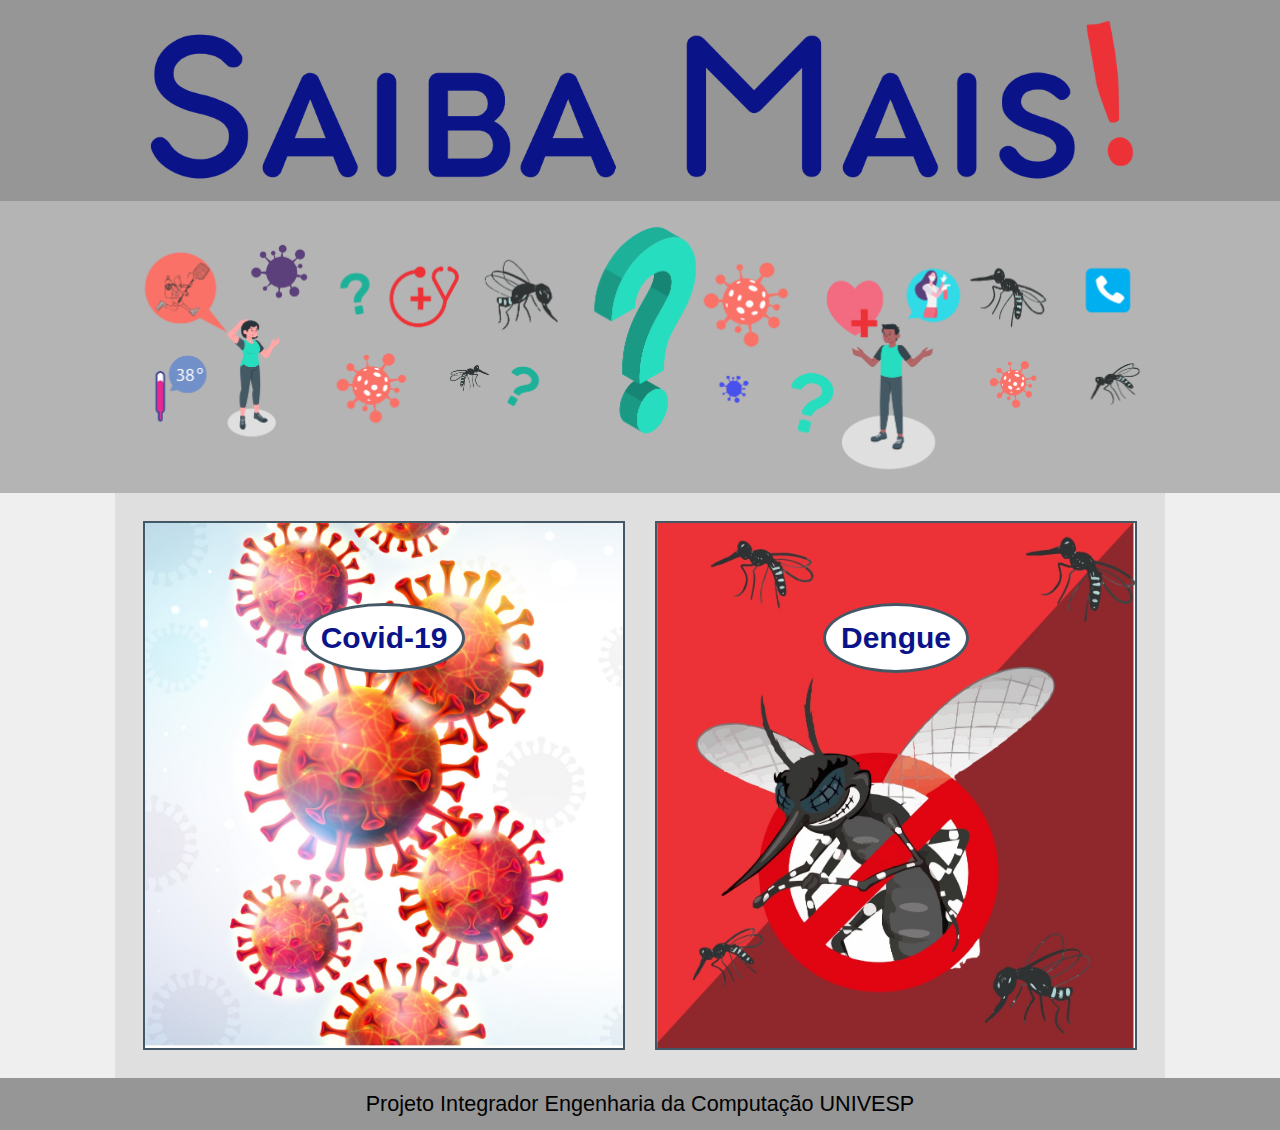
<file: menu.html>
<!DOCTYPE html>
<html lang="pt-br">
<head>
  <meta charset="UTF-8">
  <meta http-equiv="X-UA-Compatible" content="IE=edge">
  <meta name="viewport" content="width=device-width, initial-scale=1.0">
  <title>Saiba Mais!!!</title>
  <link href="./styles/style.css" rel="stylesheet">
  <link href="./styles/1400.css" rel="stylesheet" media="screen and (max-width: 1400px)">
  <link href="./styles/mobile.css" rel="stylesheet" media="screen and (max-width: 764px)">
</head>
<body>
  <header>
    <div id="top">
      <img id="saibaMais" src="./images/logo.png" alt="Saiba Mais!">
    </div>
    <div id="bottom">
      <img id="logo" src="./images/logoHeader.png" alt="Logo">
    </div>
  </header>
  <main id="mainMenu">
    <div id="covid-19" class="containerMenu">
      <a class="aMenu" href="covid-19.html">
        <h1 class="h1Menu">Covid-19</h1>     
      </a>
    </div>
    <div id="dengue" class="containerMenu">
      <a class="aMenu" href="dengue.html">
        <h1 class="h1Menu">Dengue</h1>
      </a>
    </div>
  </main>
  <footer>
    <p>Projeto Integrador Engenharia da Computação UNIVESP</p>
  </footer>
</body>
</html>
</file>
<file: styles/style.css>
/*
  background-color: #5c407aff;
  background-color: #f97167ff;
  background-color: #f36b81ff;
  background-color: #ec3235ff;
  background-color: #ea3339ff;
  background-color: #ea3236ff;
  background-color: #445765ff;
  background-color: #30dae7ff;
  background-color: #01afedff;
  background-color: #0a1389ff;
  background-color: #6f90c7ff;
  background-color: #5051dbff;
  background-color: #a5f6e9ff;
  background-color: #26ddbfff;
  background-color: #27c5aeff;
  background-color: #199b83ff;
  background-color: #dfdfdfff;
*/
*{
  margin: 0;
  font-family: 'Roboto', sans-serif;
  font-size: 14px;
}
h1{
  font-size: 6rem;
  color: #ec3235ff;
  text-align: center;
  padding-top:3%;
  padding-bottom:2%;
}
h2{
  font-size: 4rem;
  color: #ec3235ff;
  padding:2% 8%;
  margin-bottom: 1%;
}
h3{
  font-size: 3rem;
  color: #ec3235ff;
  padding:1% 4%
}
h4{
  font-size: 1.5rem;
}
h1, h2{
  background-color: #fff;
  border-radius: 50px 5px;
  box-shadow: 5px 5px 10px 5px rgb(150, 150, 150)
}
.text p,.text ul,.text li,.text a{
  font-size: 1.5rem;
  line-height: 2em;
}
.text p, .text a{
  text-indent: 2.5rem;
  list-style-position: inside;
}
body{
  background-color: #efefefff;
}
#top{
  background-color: rgb(150, 150, 150);
  text-align: center;
}
#bottom{
  background-color: rgb(180, 180, 180);
  text-align: center;
}
#saibaMais{
 width: 85%;
 margin-top: -5%;
 margin-bottom: -5%;
 margin-left: 4%;
}
#logo{
 width: 85%;
 margin-top: 2%;
}
main{
  width: 80%;
  margin: 0 auto;
  background-color: #dfdfdfff;
}
.background{
  background-repeat: no-repeat;
  background-size: cover;
  background-position: center;
  background-attachment: fixed;
  position: relative;
  height: 10vh;
  width: 100%;
  opacity: 0.5;
}
section{
  padding: 3%;
}
.map{
  width: 100%;
  height: 300px;
  border: 0;
}
#cities{
  width: 100%;
}
.city{
  width: 100%;
  display: flex;
  flex-direction: row;
  flex-wrap: wrap;
  justify-content: space-between;
}
.card{
  width: 30%;
  padding: 15px;
  margin-bottom: 20px;
  background-color: #efefefff;
  display: flex;
  flex-direction: column;
  justify-content: space-between;
}
.card p, .card a, .card h4{
 font-size: 1.2rem
}
footer{
  padding: 1%;
  width: 98%;
  text-align: center;
  background-color: rgb(150, 150, 150);
}
footer p {
  font-size: 1.8rem;
}
/*Index==============================================*/
#mainIndex{
  background: none;
  margin-bottom: 15%;
}
#fundo{
  width: 95%; 
  position: absolute;
  z-index: 1;
  margin-left: -9%;
  margin-top: -5%;
}
#interrogacao{
  width: 15%;
  height: auto;  
  position: relative;
  z-index: 2;
  margin: 15% 43%; 
  -webkit-animation: loading 4s infinite alternate;
  -moz-animation: loading 4s infinite alternate;
  -o-animation: loading 4s infinite alternate;
  -ms-animation: loading 4s infinite alternate;
  animation: loading 4s infinite alternate;
}
@keyframes loading {
  0% {
    -webkit-transform: translatey(0);
    -moz-transform: translatey(0);
    -o-transform: translatey(0);
    -ms-transform: translatey(0);
    transform: translatey(0);
  }
  
  50% {
    -webkit-transform: translatey(25%);
    -moz-transform: translatey(25%);
    -o-transform: translatey(25%);
    -ms-transform: translatey(25%);
    transform: translatey(25%);
  }
  100% {
    -webkit-transform: translatey(0);
    -moz-transform: translatey(0);
    -o-transform: translatey(0);
    -ms-transform: translatey(0);
    transform: translatey(0);
    }
  }
/*Menu==============================================*/
.h1Menu{
  font-size: 4rem;
}
#mainMenu{
  padding: 1%;
  display:flex;
  justify-content: space-around
}
.containerMenu{
  display: flex;
  width:48%; 
  height: 41vw; 
  border: 5px #445765ff solid;
  text-align: center;
  justify-content: center;
}
.aMenu{
  width:100%; 
  height:100%;
  text-decoration: none;
}
#covid-19{
  background-image: url(../images/covid-19.jpg);
  background-size: cover;
  background-position: center;
}
#dengue{
  background-image: url(../images/dengue.jpg);
  background-size: cover;
  background-position: center;
}
#mainMenu a h1 {
  display: inline-flex;
  border: 3px solid #445765ff;
  border-radius: 55%;
  padding: 15px;
  background-color: white;
  margin: 80px auto;
  color: #0a1389ff;
  box-shadow: none;
}
/*Dengue==============================================*/
#backgroundDengue{
  background-image: url(../images/dengue.jpg);
}
table{
  width: 100%;
}
th, td{
  padding: 7px;
}
th{
  background-color: #f97167ff;
  text-transform: uppercase;
  border-top: 1px solid #445765ff;
  border-bottom: 1px solid #111;
  text-align: left;
  font-size: 90%;
  letter-spacing: 0.1em;
}
.periodo{
  background-color: #ea3236ff;
  text-transform: uppercase;
  border-top: 1px solid #445765ff;
  border-bottom: none;
  text-align: center;
  font-size: 120%;
}
.borderLeft{
  border-left: 1px solid #445765ff;
}
.borderRight{
  border-right: 1px solid #445765ff;
}
.borderBottom{
  border-bottom: 1px solid #445765ff; 
}
tr:hover{
  background-color: rgb(248, 177, 171)
}
/*Covid-19==================================================*/
#backgroundCovid{
  background-image: url(../images/covid-19.jpg);
}
#statistics{
  display: flex;
  flex-direction: row;
  justify-content: space-around;
  flex-wrap: wrap;
}
.cardNumbers{
  margin-top: 1%;
  width:32%;
  display: flex;
  flex-direction: column;
  justify-content: space-between;
  align-items: center;
  background-color: #efefefff;
}
.mainCovid img{
  width: 100%;
  border: 5px #445765ff solid;
  box-sizing: border-box
}
</file>
<file: styles/1400.css>
*{
  font-size: 12px;
}
.cardNumbers{
  width:44%;
}
.card{
  width: 44.5%;
}
.h1Menu{
  font-size: 2.5rem;
  padding: 8px;
  margin: 30px auto;
}
.containerMenu{
  border: 2px #445765ff solid;
  margin: 1.5%;
}
p{
  font-size: 1rem;
}
</file>
<file: styles/mobile.css>
table{
  display: block;
  overflow-x: scroll;
  width: 100%;
}
tr{
  background-color: rgb(248, 177, 171)
}
#statistics{
  flex-direction: column;
  width: 100%;
}
.cardNumbers{
  width: 100%;
}
.card{
  width: 100%;
}
.h1Menu{
  font-size: 2rem;
  padding: 8px;
  margin: 30px auto;
}
.mainCovid, .mainDengue{
  width: 90%;
}
#mainMenu{
  width: 80%;
  padding: 1.5%;
  display:flex;
  flex-direction: column;
  justify-content: space-around;
  align-items: center;
}
.containerMenu{
  border: 2px #445765ff solid;
  margin: 1.5%;
  width:100%; 
  height: 82vw; 
}
#covid-19{
  margin-bottom: 0;
}
footer p{
  font-size: 1rem;
}
</file>
